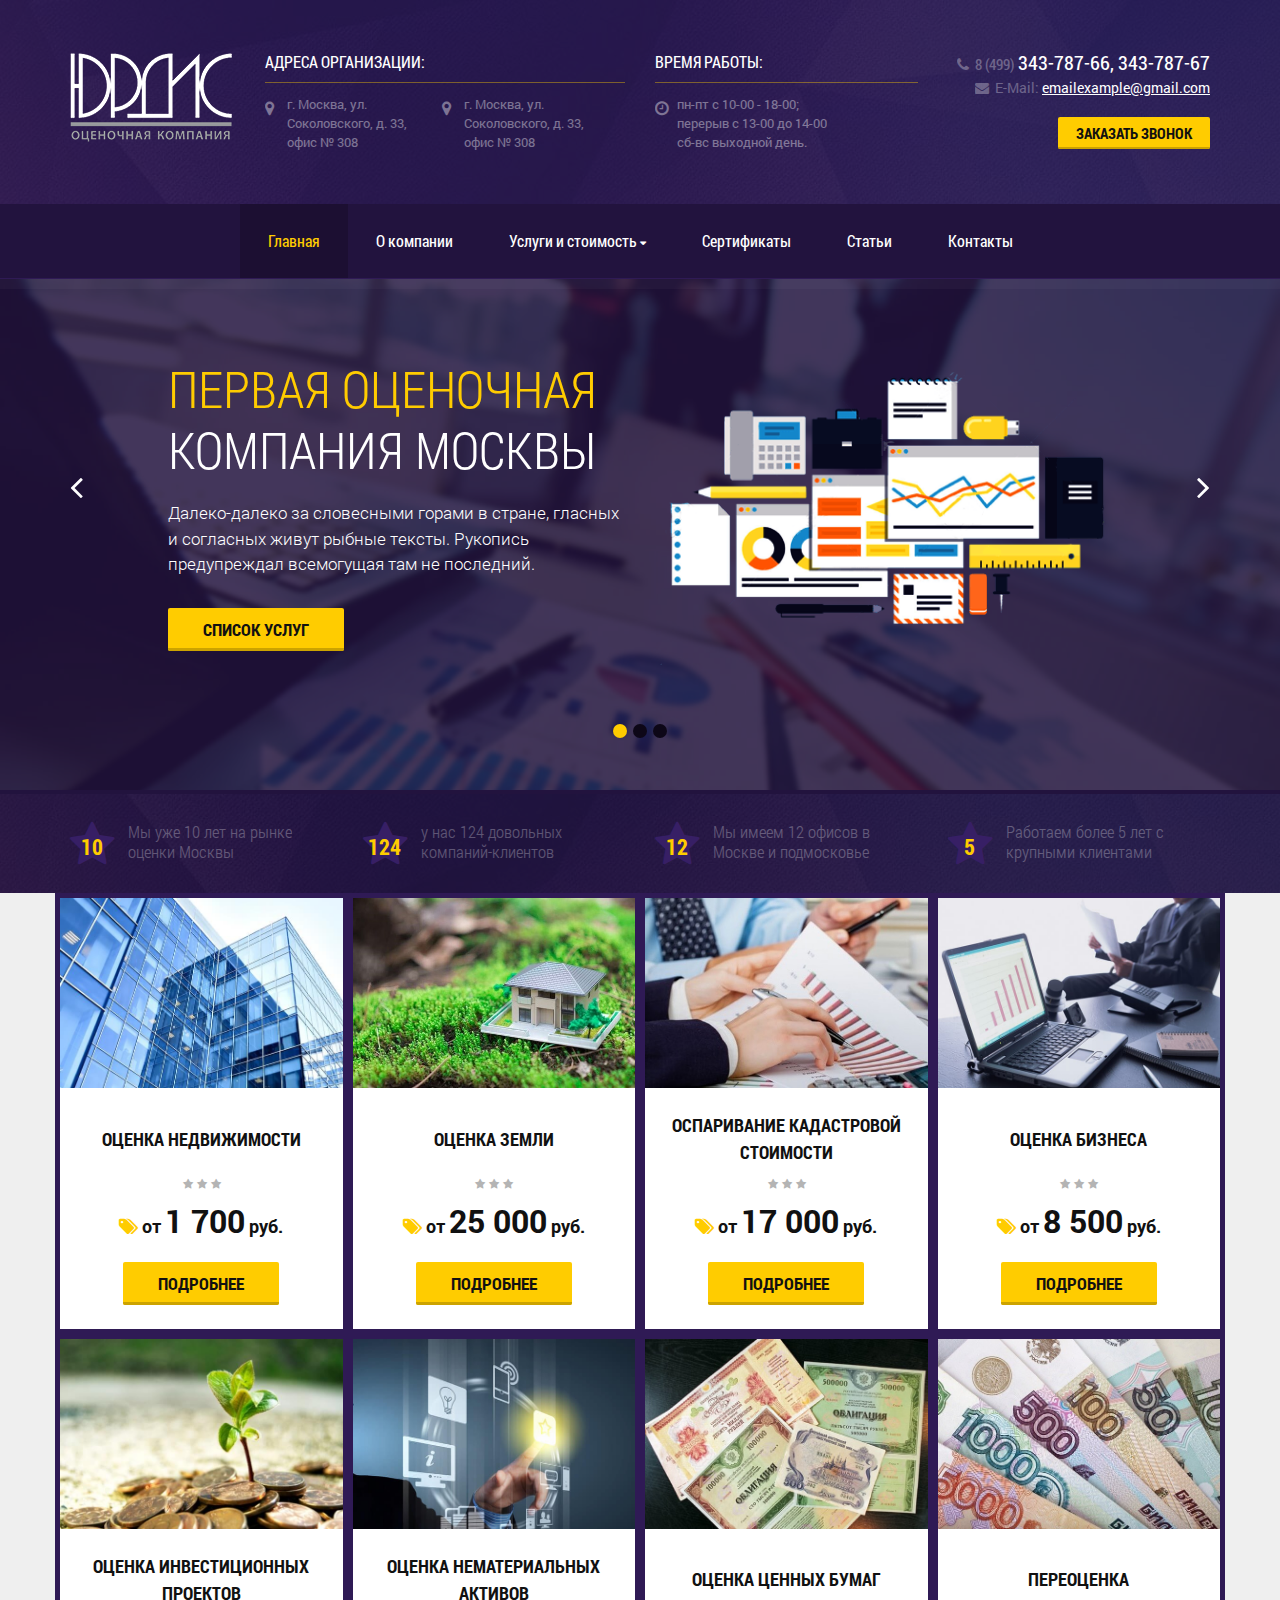
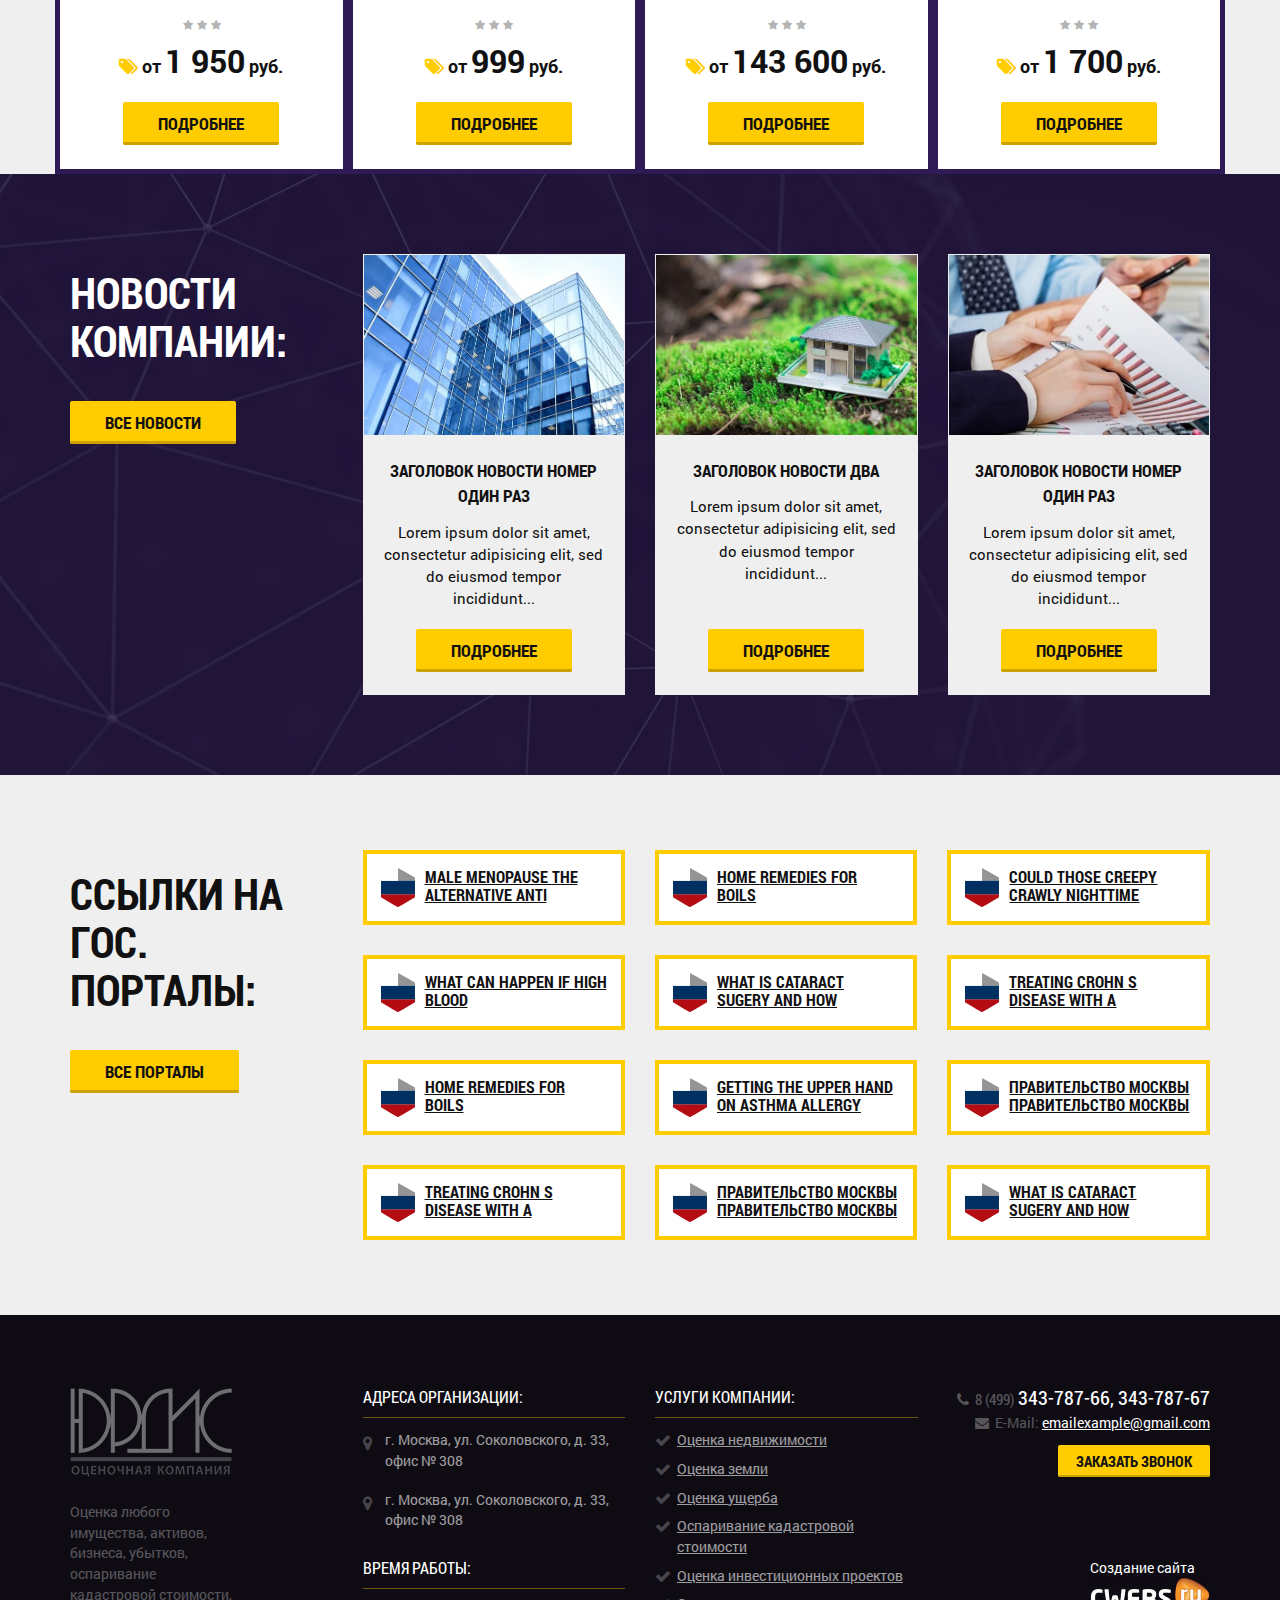
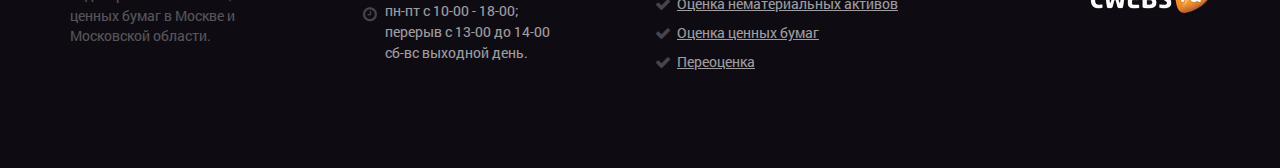
<file: index.html>
<!DOCTYPE html>
<html class="no-js" lang="ru">

<head>

	<meta charset="utf-8">

	<title>Заголовок</title>
	<meta name="description" content="">

	<meta http-equiv="X-UA-Compatible" content="IE=edge">
	<meta name="viewport" content="width=device-width, initial-scale=1, maximum-scale=1">

	<meta property="og:image" content="path/to/image.jpg">

	<link rel="shortcut icon" href="img/favicon/favicon.ico" type="image/x-icon">
	<link rel="apple-touch-icon" href="img/favicon/apple-touch-icon.png">
	<link rel="apple-touch-icon" sizes="72x72" href="img/favicon/apple-touch-icon-72x72.png">
	<link rel="apple-touch-icon" sizes="114x114" href="img/favicon/apple-touch-icon-114x114.png">

	<!-- Bootstrap v3.3.4 Grid Styles -->
	<style>html{font-family:sans-serif;-ms-text-size-adjust:100%;-webkit-text-size-adjust:100%}body{margin:0}article,aside,details,figcaption,figure,footer,header,hgroup,main,menu,nav,section,summary{display:block}audio,canvas,progress,video{display:inline-block;vertical-align:baseline}audio:not([controls]){display:none;height:0}[hidden],template{display:none}a{background-color:transparent}a:active,a:hover{outline:0}abbr[title]{border-bottom:1px dotted}b,strong{font-weight:bold}dfn{font-style:italic}h1{font-size:2em;margin:0.67em 0}mark{background:#ff0;color:#000}small{font-size:80%}sub,sup{font-size:75%;line-height:0;position:relative;vertical-align:baseline}sup{top:-0.5em}sub{bottom:-0.25em}img{border:0}svg:not(:root){overflow:hidden}figure{margin:1em 40px}hr{-moz-box-sizing:content-box;-webkit-box-sizing:content-box;box-sizing:content-box;height:0}pre{overflow:auto}code,kbd,pre,samp{font-family:monospace, monospace;font-size:1em}button,input,optgroup,select,textarea{color:inherit;font:inherit;margin:0}button{overflow:visible}button,select{text-transform:none}button,html input[type="button"],input[type="reset"],input[type="submit"]{-webkit-appearance:button;cursor:pointer}button[disabled],html input[disabled]{cursor:default}button::-moz-focus-inner,input::-moz-focus-inner{border:0;padding:0}input{line-height:normal}input[type="checkbox"],input[type="radio"]{-webkit-box-sizing:border-box;-moz-box-sizing:border-box;box-sizing:border-box;padding:0}input[type="number"]::-webkit-inner-spin-button,input[type="number"]::-webkit-outer-spin-button{height:auto}input[type="search"]{-webkit-appearance:textfield;-moz-box-sizing:content-box;-webkit-box-sizing:content-box;box-sizing:content-box}input[type="search"]::-webkit-search-cancel-button,input[type="search"]::-webkit-search-decoration{-webkit-appearance:none}fieldset{border:1px solid #c0c0c0;margin:0 2px;padding:0.35em 0.625em 0.75em}legend{border:0;padding:0}textarea{overflow:auto}optgroup{font-weight:bold}table{border-collapse:collapse;border-spacing:0}td,th{padding:0}*{-webkit-box-sizing:border-box;-moz-box-sizing:border-box;box-sizing:border-box}*:before,*:after{-webkit-box-sizing:border-box;-moz-box-sizing:border-box;box-sizing:border-box}html{font-size:10px;-webkit-tap-highlight-color:rgba(0,0,0,0)}body{font-family:"Helvetica Neue",Helvetica,Arial,sans-serif;font-size:14px;line-height:1.42857143;color:#333;background-color:#fff}input,button,select,textarea{font-family:inherit;font-size:inherit;line-height:inherit}a{color:#337ab7;text-decoration:none}a:hover,a:focus{color:#23527c;text-decoration:underline}a:focus{outline:thin dotted;outline:5px auto -webkit-focus-ring-color;outline-offset:-2px}figure{margin:0}img{vertical-align:middle}.img-responsive{display:block;max-width:100%;height:auto}.img-rounded{border-radius:6px}.img-thumbnail{padding:4px;line-height:1.42857143;background-color:#fff;border:1px solid #ddd;border-radius:4px;-webkit-transition:all .2s ease-in-out;-o-transition:all .2s ease-in-out;transition:all .2s ease-in-out;display:inline-block;max-width:100%;height:auto}.img-circle{border-radius:50%}hr{margin-top:20px;margin-bottom:20px;border:0;border-top:1px solid #eee}.sr-only{position:absolute;width:1px;height:1px;margin:-1px;padding:0;overflow:hidden;clip:rect(0, 0, 0, 0);border:0}.sr-only-focusable:active,.sr-only-focusable:focus{position:static;width:auto;height:auto;margin:0;overflow:visible;clip:auto}[role="button"]{cursor:pointer}.container{margin-right:auto;margin-left:auto;padding-left:15px;padding-right:15px}@media (min-width:768px){.container{width:750px}}@media (min-width:992px){.container{width:970px}}@media (min-width:1200px){.container{width:1170px}}.container-fluid{margin-right:auto;margin-left:auto;padding-left:15px;padding-right:15px}.row{margin-left:-15px;margin-right:-15px}.col-xs-1, .col-sm-1, .col-md-1, .col-lg-1, .col-xs-2, .col-sm-2, .col-md-2, .col-lg-2, .col-xs-3, .col-sm-3, .col-md-3, .col-lg-3, .col-xs-4, .col-sm-4, .col-md-4, .col-lg-4, .col-xs-5, .col-sm-5, .col-md-5, .col-lg-5, .col-xs-6, .col-sm-6, .col-md-6, .col-lg-6, .col-xs-7, .col-sm-7, .col-md-7, .col-lg-7, .col-xs-8, .col-sm-8, .col-md-8, .col-lg-8, .col-xs-9, .col-sm-9, .col-md-9, .col-lg-9, .col-xs-10, .col-sm-10, .col-md-10, .col-lg-10, .col-xs-11, .col-sm-11, .col-md-11, .col-lg-11, .col-xs-12, .col-sm-12, .col-md-12, .col-lg-12{position:relative;min-height:1px;padding-left:15px;padding-right:15px}.col-xs-1, .col-xs-2, .col-xs-3, .col-xs-4, .col-xs-5, .col-xs-6, .col-xs-7, .col-xs-8, .col-xs-9, .col-xs-10, .col-xs-11, .col-xs-12{float:left}.col-xs-12{width:100%}.col-xs-11{width:91.66666667%}.col-xs-10{width:83.33333333%}.col-xs-9{width:75%}.col-xs-8{width:66.66666667%}.col-xs-7{width:58.33333333%}.col-xs-6{width:50%}.col-xs-5{width:41.66666667%}.col-xs-4{width:33.33333333%}.col-xs-3{width:25%}.col-xs-2{width:16.66666667%}.col-xs-1{width:8.33333333%}.col-xs-pull-12{right:100%}.col-xs-pull-11{right:91.66666667%}.col-xs-pull-10{right:83.33333333%}.col-xs-pull-9{right:75%}.col-xs-pull-8{right:66.66666667%}.col-xs-pull-7{right:58.33333333%}.col-xs-pull-6{right:50%}.col-xs-pull-5{right:41.66666667%}.col-xs-pull-4{right:33.33333333%}.col-xs-pull-3{right:25%}.col-xs-pull-2{right:16.66666667%}.col-xs-pull-1{right:8.33333333%}.col-xs-pull-0{right:auto}.col-xs-push-12{left:100%}.col-xs-push-11{left:91.66666667%}.col-xs-push-10{left:83.33333333%}.col-xs-push-9{left:75%}.col-xs-push-8{left:66.66666667%}.col-xs-push-7{left:58.33333333%}.col-xs-push-6{left:50%}.col-xs-push-5{left:41.66666667%}.col-xs-push-4{left:33.33333333%}.col-xs-push-3{left:25%}.col-xs-push-2{left:16.66666667%}.col-xs-push-1{left:8.33333333%}.col-xs-push-0{left:auto}.col-xs-offset-12{margin-left:100%}.col-xs-offset-11{margin-left:91.66666667%}.col-xs-offset-10{margin-left:83.33333333%}.col-xs-offset-9{margin-left:75%}.col-xs-offset-8{margin-left:66.66666667%}.col-xs-offset-7{margin-left:58.33333333%}.col-xs-offset-6{margin-left:50%}.col-xs-offset-5{margin-left:41.66666667%}.col-xs-offset-4{margin-left:33.33333333%}.col-xs-offset-3{margin-left:25%}.col-xs-offset-2{margin-left:16.66666667%}.col-xs-offset-1{margin-left:8.33333333%}.col-xs-offset-0{margin-left:0}@media (min-width:768px){.col-sm-1, .col-sm-2, .col-sm-3, .col-sm-4, .col-sm-5, .col-sm-6, .col-sm-7, .col-sm-8, .col-sm-9, .col-sm-10, .col-sm-11, .col-sm-12{float:left}.col-sm-12{width:100%}.col-sm-11{width:91.66666667%}.col-sm-10{width:83.33333333%}.col-sm-9{width:75%}.col-sm-8{width:66.66666667%}.col-sm-7{width:58.33333333%}.col-sm-6{width:50%}.col-sm-5{width:41.66666667%}.col-sm-4{width:33.33333333%}.col-sm-3{width:25%}.col-sm-2{width:16.66666667%}.col-sm-1{width:8.33333333%}.col-sm-pull-12{right:100%}.col-sm-pull-11{right:91.66666667%}.col-sm-pull-10{right:83.33333333%}.col-sm-pull-9{right:75%}.col-sm-pull-8{right:66.66666667%}.col-sm-pull-7{right:58.33333333%}.col-sm-pull-6{right:50%}.col-sm-pull-5{right:41.66666667%}.col-sm-pull-4{right:33.33333333%}.col-sm-pull-3{right:25%}.col-sm-pull-2{right:16.66666667%}.col-sm-pull-1{right:8.33333333%}.col-sm-pull-0{right:auto}.col-sm-push-12{left:100%}.col-sm-push-11{left:91.66666667%}.col-sm-push-10{left:83.33333333%}.col-sm-push-9{left:75%}.col-sm-push-8{left:66.66666667%}.col-sm-push-7{left:58.33333333%}.col-sm-push-6{left:50%}.col-sm-push-5{left:41.66666667%}.col-sm-push-4{left:33.33333333%}.col-sm-push-3{left:25%}.col-sm-push-2{left:16.66666667%}.col-sm-push-1{left:8.33333333%}.col-sm-push-0{left:auto}.col-sm-offset-12{margin-left:100%}.col-sm-offset-11{margin-left:91.66666667%}.col-sm-offset-10{margin-left:83.33333333%}.col-sm-offset-9{margin-left:75%}.col-sm-offset-8{margin-left:66.66666667%}.col-sm-offset-7{margin-left:58.33333333%}.col-sm-offset-6{margin-left:50%}.col-sm-offset-5{margin-left:41.66666667%}.col-sm-offset-4{margin-left:33.33333333%}.col-sm-offset-3{margin-left:25%}.col-sm-offset-2{margin-left:16.66666667%}.col-sm-offset-1{margin-left:8.33333333%}.col-sm-offset-0{margin-left:0}}@media (min-width:992px){.col-md-1, .col-md-2, .col-md-3, .col-md-4, .col-md-5, .col-md-6, .col-md-7, .col-md-8, .col-md-9, .col-md-10, .col-md-11, .col-md-12{float:left}.col-md-12{width:100%}.col-md-11{width:91.66666667%}.col-md-10{width:83.33333333%}.col-md-9{width:75%}.col-md-8{width:66.66666667%}.col-md-7{width:58.33333333%}.col-md-6{width:50%}.col-md-5{width:41.66666667%}.col-md-4{width:33.33333333%}.col-md-3{width:25%}.col-md-2{width:16.66666667%}.col-md-1{width:8.33333333%}.col-md-pull-12{right:100%}.col-md-pull-11{right:91.66666667%}.col-md-pull-10{right:83.33333333%}.col-md-pull-9{right:75%}.col-md-pull-8{right:66.66666667%}.col-md-pull-7{right:58.33333333%}.col-md-pull-6{right:50%}.col-md-pull-5{right:41.66666667%}.col-md-pull-4{right:33.33333333%}.col-md-pull-3{right:25%}.col-md-pull-2{right:16.66666667%}.col-md-pull-1{right:8.33333333%}.col-md-pull-0{right:auto}.col-md-push-12{left:100%}.col-md-push-11{left:91.66666667%}.col-md-push-10{left:83.33333333%}.col-md-push-9{left:75%}.col-md-push-8{left:66.66666667%}.col-md-push-7{left:58.33333333%}.col-md-push-6{left:50%}.col-md-push-5{left:41.66666667%}.col-md-push-4{left:33.33333333%}.col-md-push-3{left:25%}.col-md-push-2{left:16.66666667%}.col-md-push-1{left:8.33333333%}.col-md-push-0{left:auto}.col-md-offset-12{margin-left:100%}.col-md-offset-11{margin-left:91.66666667%}.col-md-offset-10{margin-left:83.33333333%}.col-md-offset-9{margin-left:75%}.col-md-offset-8{margin-left:66.66666667%}.col-md-offset-7{margin-left:58.33333333%}.col-md-offset-6{margin-left:50%}.col-md-offset-5{margin-left:41.66666667%}.col-md-offset-4{margin-left:33.33333333%}.col-md-offset-3{margin-left:25%}.col-md-offset-2{margin-left:16.66666667%}.col-md-offset-1{margin-left:8.33333333%}.col-md-offset-0{margin-left:0}}@media (min-width:1200px){.col-lg-1, .col-lg-2, .col-lg-3, .col-lg-4, .col-lg-5, .col-lg-6, .col-lg-7, .col-lg-8, .col-lg-9, .col-lg-10, .col-lg-11, .col-lg-12{float:left}.col-lg-12{width:100%}.col-lg-11{width:91.66666667%}.col-lg-10{width:83.33333333%}.col-lg-9{width:75%}.col-lg-8{width:66.66666667%}.col-lg-7{width:58.33333333%}.col-lg-6{width:50%}.col-lg-5{width:41.66666667%}.col-lg-4{width:33.33333333%}.col-lg-3{width:25%}.col-lg-2{width:16.66666667%}.col-lg-1{width:8.33333333%}.col-lg-pull-12{right:100%}.col-lg-pull-11{right:91.66666667%}.col-lg-pull-10{right:83.33333333%}.col-lg-pull-9{right:75%}.col-lg-pull-8{right:66.66666667%}.col-lg-pull-7{right:58.33333333%}.col-lg-pull-6{right:50%}.col-lg-pull-5{right:41.66666667%}.col-lg-pull-4{right:33.33333333%}.col-lg-pull-3{right:25%}.col-lg-pull-2{right:16.66666667%}.col-lg-pull-1{right:8.33333333%}.col-lg-pull-0{right:auto}.col-lg-push-12{left:100%}.col-lg-push-11{left:91.66666667%}.col-lg-push-10{left:83.33333333%}.col-lg-push-9{left:75%}.col-lg-push-8{left:66.66666667%}.col-lg-push-7{left:58.33333333%}.col-lg-push-6{left:50%}.col-lg-push-5{left:41.66666667%}.col-lg-push-4{left:33.33333333%}.col-lg-push-3{left:25%}.col-lg-push-2{left:16.66666667%}.col-lg-push-1{left:8.33333333%}.col-lg-push-0{left:auto}.col-lg-offset-12{margin-left:100%}.col-lg-offset-11{margin-left:91.66666667%}.col-lg-offset-10{margin-left:83.33333333%}.col-lg-offset-9{margin-left:75%}.col-lg-offset-8{margin-left:66.66666667%}.col-lg-offset-7{margin-left:58.33333333%}.col-lg-offset-6{margin-left:50%}.col-lg-offset-5{margin-left:41.66666667%}.col-lg-offset-4{margin-left:33.33333333%}.col-lg-offset-3{margin-left:25%}.col-lg-offset-2{margin-left:16.66666667%}.col-lg-offset-1{margin-left:8.33333333%}.col-lg-offset-0{margin-left:0}}.clearfix:before,.clearfix:after,.container:before,.container:after,.container-fluid:before,.container-fluid:after,.row:before,.row:after{content:" ";display:table}.clearfix:after,.container:after,.container-fluid:after,.row:after{clear:both}.center-block{display:block;margin-left:auto;margin-right:auto}.pull-right{float:right !important}.pull-left{float:left !important}.hide{display:none !important}.show{display:block !important}.invisible{visibility:hidden}.text-hide{font:0/0 a;color:transparent;text-shadow:none;background-color:transparent;border:0}.hidden{display:none !important}.affix{position:fixed}@-ms-viewport{width:device-width}.visible-xs,.visible-sm,.visible-md,.visible-lg{display:none !important}.visible-xs-block,.visible-xs-inline,.visible-xs-inline-block,.visible-sm-block,.visible-sm-inline,.visible-sm-inline-block,.visible-md-block,.visible-md-inline,.visible-md-inline-block,.visible-lg-block,.visible-lg-inline,.visible-lg-inline-block{display:none !important}@media (max-width:767px){.visible-xs{display:block !important}table.visible-xs{display:table}tr.visible-xs{display:table-row !important}th.visible-xs,td.visible-xs{display:table-cell !important}}@media (max-width:767px){.visible-xs-block{display:block !important}}@media (max-width:767px){.visible-xs-inline{display:inline !important}}@media (max-width:767px){.visible-xs-inline-block{display:inline-block !important}}@media (min-width:768px) and (max-width:991px){.visible-sm{display:block !important}table.visible-sm{display:table}tr.visible-sm{display:table-row !important}th.visible-sm,td.visible-sm{display:table-cell !important}}@media (min-width:768px) and (max-width:991px){.visible-sm-block{display:block !important}}@media (min-width:768px) and (max-width:991px){.visible-sm-inline{display:inline !important}}@media (min-width:768px) and (max-width:991px){.visible-sm-inline-block{display:inline-block !important}}@media (min-width:992px) and (max-width:1199px){.visible-md{display:block !important}table.visible-md{display:table}tr.visible-md{display:table-row !important}th.visible-md,td.visible-md{display:table-cell !important}}@media (min-width:992px) and (max-width:1199px){.visible-md-block{display:block !important}}@media (min-width:992px) and (max-width:1199px){.visible-md-inline{display:inline !important}}@media (min-width:992px) and (max-width:1199px){.visible-md-inline-block{display:inline-block !important}}@media (min-width:1200px){.visible-lg{display:block !important}table.visible-lg{display:table}tr.visible-lg{display:table-row !important}th.visible-lg,td.visible-lg{display:table-cell !important}}@media (min-width:1200px){.visible-lg-block{display:block !important}}@media (min-width:1200px){.visible-lg-inline{display:inline !important}}@media (min-width:1200px){.visible-lg-inline-block{display:inline-block !important}}@media (max-width:767px){.hidden-xs{display:none !important}}@media (min-width:768px) and (max-width:991px){.hidden-sm{display:none !important}}@media (min-width:992px) and (max-width:1199px){.hidden-md{display:none !important}}@media (min-width:1200px){.hidden-lg{display:none !important}}.visible-print{display:none !important}@media print{.visible-print{display:block !important}table.visible-print{display:table}tr.visible-print{display:table-row !important}th.visible-print,td.visible-print{display:table-cell !important}}.visible-print-block{display:none !important}@media print{.visible-print-block{display:block !important}}.visible-print-inline{display:none !important}@media print{.visible-print-inline{display:inline !important}}.visible-print-inline-block{display:none !important}@media print{.visible-print-inline-block{display:inline-block !important}}@media print{.hidden-print{display:none !important}}</style>

	<!-- Header CSS (First Sections of Website: paste after release from header.min.css here) -->


	<!-- Header Backgrounds -->
	<style>
		.top-pannel::before { background-image: url(img/top-pannel-bg.jpg) }
		.preloader          { background-image: url(img/preloader.gif) }
	</style>

	<!-- Load CSS, CSS Localstorage & WebFonts Main Function -->
	<script>!function(e){"use strict";function t(e,t,n){e.addEventListener?e.addEventListener(t,n,!1):e.attachEvent&&e.attachEvent("on"+t,n)}function n(t,n){return e.localStorage&&localStorage[t+"_content"]&&localStorage[t+"_file"]===n}function a(t,a){if(e.localStorage&&e.XMLHttpRequest)n(t,a)?o(localStorage[t+"_content"]):l(t,a);else{var s=r.createElement("link");s.href=a,s.id=t,s.rel="stylesheet",s.type="text/css",r.getElementsByTagName("head")[0].appendChild(s),r.cookie=t}}function l(e,t){var n=new XMLHttpRequest;n.open("GET",t,!0),n.onreadystatechange=function(){4===n.readyState&&200===n.status&&(o(n.responseText),localStorage[e+"_content"]=n.responseText,localStorage[e+"_file"]=t)},n.send()}function o(e){var t=r.createElement("style");t.setAttribute("type","text/css"),r.getElementsByTagName("head")[0].appendChild(t),t.styleSheet?t.styleSheet.cssText=e:t.innerHTML=e}var r=e.document;e.loadCSS=function(e,t,n){var a,l=r.createElement("link");if(t)a=t;else{var o;o=r.querySelectorAll?r.querySelectorAll("style,link[rel=stylesheet],script"):(r.body||r.getElementsByTagName("head")[0]).childNodes,a=o[o.length-1]}var s=r.styleSheets;l.rel="stylesheet",l.href=e,l.media="only x",a.parentNode.insertBefore(l,t?a:a.nextSibling);var c=function(e){for(var t=l.href,n=s.length;n--;)if(s[n].href===t)return e();setTimeout(function(){c(e)})};return l.onloadcssdefined=c,c(function(){l.media=n||"all"}),l},e.loadLocalStorageCSS=function(l,o){n(l,o)||r.cookie.indexOf(l)>-1?a(l,o):t(e,"load",function(){a(l,o)})}}(this);</script>

	<!-- Load CSS Start -->
	<script>loadCSS( "css/fonts.min.css?ver=1.0.0" );</script>
	<script>loadCSS( "css/header.min.css?ver=1.0.0", false, "all" );</script>
	<script>loadCSS( "css/main.min.css?ver=1.0.0", false, "all" );</script>
	<!-- Load CSS End -->

	<!-- Load CSS Compilled without JS -->
	<noscript>
		<link rel="stylesheet" href="css/fonts.min.css">
		<link rel="stylesheet" href="css/main.min.css">
	</noscript>

</head>

<body class="ishome">

	<header class="main-head">

		<div class="preloader"></div>

		<section class="top-pannel">

			<div class="container">

				<div class="top-pannel-content">

					<div class="row">

						<div class="col-md-2 col-sm-6 col-xs-4">

							<a href="index.html" class="logo"><img src="img/logo.png" alt="Юрдис"></a>

						</div>
						<div class="col-md-4">

							<div class="top-pannel-box hidden-sm hidden-xs">
								<h4>Адреса организации:</h4>
								<ul>
									<li><i class="fa fa-map-marker"></i> г. Москва, ул. Соколовского, д. 33, офис № 308</li>
									<li><i class="fa fa-map-marker"></i> г. Москва, ул. Соколовского, д. 33, офис № 308</li>
								</ul>
							</div>

						</div>
						<div class="col-md-3">

							<div class="top-pannel-box hidden-sm hidden-xs">
								<h4>Время работы:</h4>
								<ul>
									<li><i class="fa fa-clock-o"></i> пн-пт c 10-00 - 18-00; <br>
									перерыв с 13-00 до 14-00 <br>
									сб-вс выходной день.</li>
								</ul>
							</div>

						</div>
						<div class="col-md-3 col-sm-6 col-xs-8">

							<div class="text-right">
								<div class="top-phone"><span><i class="fa fa-phone"></i> 8 (499)</span> 343-787-66, 343-787-67</div>
								<div class="top-email hidden-sm hidden-xs"><span><i class="fa fa-envelope"></i> E-Mail:</span> <a href="mailto:emailexample@gmail.com">emailexample@gmail.com</a></div>
								<div class="top-button">
									<a href="#callback" class="button button-small popup-with-move-anim" data-form="Верхняя форма">Заказать звонок</a>
								</div>
							</div>

						</div>

					</div>

				</div>

			</div>

		</section>

		<nav class="top-line">

			<div class="mobile-mnu hidden-md hidden-lg">
				<a href="#" class="toggle-mnu hidden-lg"><span></span></a> <b>Меню</b>
			</div>

			<div class="container">

				<ul class="sf-menu">
					<li class="active"><a href="index.html">Главная</a></li>
					<li><a href="page.html">О компании</a></li>
					<li>
						<a href="page.html">Услуги и стоимость <i class="fa fa-caret-down"></i></a>
						<ul>
							<li>
								<a href="page.html">Подменю Подменю Подменю</a>
								<ul>
									<li><a href="page.html">Подменю</a></li>
									<li><a href="page.html">Подменю</a></li>
									<li><a href="page.html">Подменю</a></li>
								</ul>
							</li>
							<li><a href="page.html">Подменю</a></li>
							<li><a href="page.html">Подменю</a></li>
						</ul>
					</li>
					<li><a href="page.html">Сертификаты</a></li>
					<li><a href="page.html">Статьи</a></li>
					<li><a href="page.html">Контакты</a></li>
				</ul>

			</div>

		</nav>

		<section class="slider-wrap">

			<div class="container">
				<div class="slider-nav-container">
					<div class="slider-nav">
						<div class="prev"><i class="fa fa-angle-left"></i></div>
						<div class="next"><i class="fa fa-angle-right"></i></div>
					</div>
				</div>

			</div>

			<div class="slider">

				<div class="slide">
					<div class="slide-bg" style="background-image: url(img/slide-1.jpg);"></div>
					<div class="slide-content">
						<div class="container">
							<div class="row">
								<div class="col-md-10 col-sm-9 col-xs-offset-1">
									<div class="row">
										<div class="col-md-6">
											<h2>Первая оценочная компания Москвы</h2>
											<p>Далеко-далеко за словесными горами в стране, гласных и согласных живут рыбные тексты. Рукопись предупреждал всемогущая там не последний.</p>
											<a href="page.html" class="button">Список услуг</a>
										</div>
										<div class="col-md-6 hidden-sm hidden-xs">
											<div class="slide-img-wrap">
												<img src="img/slide-img-1.png" alt="Alt">
											</div>
										</div>
									</div>
								</div>
							</div>
						</div>
					</div>
				</div>

				<div class="slide">
					<div class="slide-bg" style="background-image: url(img/slide-1.jpg);"></div>
					<div class="slide-content">
						<div class="container">
							<div class="row">
								<div class="col-md-10 col-sm-9 col-xs-offset-1">
									<div class="row">
										<div class="col-md-6">
											<h2>Первая оценочная компания Москвы</h2>
											<p>Далеко-далеко за словесными горами в стране, гласных и согласных живут рыбные тексты. Рукопись предупреждал всемогущая там не последний.</p>
											<a href="#" class="button">Список услуг</a>
										</div>
										<div class="col-md-6 hidden-sm hidden-xs">
											<div class="slide-img-wrap">
												<img src="img/slide-img-2.png" alt="Alt">
											</div>
										</div>
									</div>
								</div>
							</div>
						</div>
					</div>
				</div>

				<div class="slide">
					<div class="slide-bg" style="background-image: url(img/slide-1.jpg);"></div>
					<div class="slide-content">
						<div class="container">
							<div class="row">
								<div class="col-md-10 col-sm-9 col-xs-offset-1">
									<div class="row">
										<div class="col-md-6">
											<h2>Первая оценочная компания Москвы</h2>
											<p>Далеко-далеко за словесными горами в стране, гласных и согласных живут рыбные тексты. Рукопись предупреждал всемогущая там не последний.</p>
											<a href="page.html" class="button">Список услуг</a>
										</div>
										<div class="col-md-6 hidden-sm hidden-xs">
											<div class="slide-img-wrap">
												<img src="img/slide-img-3.png" alt="Alt">
											</div>
										</div>
									</div>
								</div>
							</div>
						</div>
					</div>
				</div>

			</div>

	</section>

	</header>

	<section class="sect-teaser">

		<div class="container">
			<div class="row">

				<div class="col-sm-3">
					<div class="teaser-item">
						<div class="teaser-count">
							<div class="teaser-count-wrap">
								<i class="fa fa-star"></i>
								<span class="teaser-number">10</span>
							</div>
						</div>
						<div class="teaser-text">Мы уже 10 лет на рынке оценки Москвы</div>
					</div>
				</div>
				<div class="col-sm-3">
					<div class="teaser-item">
						<div class="teaser-count">
							<div class="teaser-count-wrap">
								<i class="fa fa-star"></i>
								<span class="teaser-number">124</span>
							</div>
						</div>
						<div class="teaser-text">у нас 124 довольных компаний-клиентов</div>
					</div>
				</div>
				<div class="col-sm-3">
					<div class="teaser-item">
						<div class="teaser-count">
							<div class="teaser-count-wrap">
								<i class="fa fa-star"></i>
								<span class="teaser-number">12</span>
							</div>
						</div>
						<div class="teaser-text">Мы имеем 12 офисов в Москве и подмосковье</div>
					</div>
				</div>
				<div class="col-sm-3">
					<div class="teaser-item">
						<div class="teaser-count">
							<div class="teaser-count-wrap">
								<i class="fa fa-star"></i>
								<span class="teaser-number">5</span>
							</div>
						</div>
						<div class="teaser-text">Работаем более 5 лет с крупными клиентами</div>
					</div>
				</div>

			</div>
		</div>

	</section>

	<section class="sect-sesvices">

		<div class="container">
			<div class="row">

				<div class="col-md-3 col-sm-6">

					<div class="service-item">
						<a href="page.html" class="service-item-image" style="background-image: url(img/services/_1.jpg);">
							<i class="fa fa-eye"></i>
						</a>
						<h4>Оценка недвижимости</h4>
						<div class="service-item-stars">
							<i class="fa fa-star"></i>
							<i class="fa fa-star"></i>
							<i class="fa fa-star"></i>
						</div>
						<div class="service-item-price">
							<i class="fa fa-tags"></i> от <span>1 700</span> руб.
						</div>
						<a href="page.html" class="button">Подробнее</a>
					</div>

				</div>
				<div class="col-md-3 col-sm-6">

					<div class="service-item">
						<a href="page.html" class="service-item-image" style="background-image: url(img/services/_2.jpg);">
							<i class="fa fa-eye"></i>
						</a>
						<h4>Оценка земли</h4>
						<div class="service-item-stars">
							<i class="fa fa-star"></i>
							<i class="fa fa-star"></i>
							<i class="fa fa-star"></i>
						</div>
						<div class="service-item-price">
							<i class="fa fa-tags"></i> от <span>25 000</span> руб.
						</div>
						<a href="page.html" class="button">Подробнее</a>
					</div>

				</div>
				<div class="col-md-3 col-sm-6">

					<div class="service-item">
						<a href="page.html" class="service-item-image" style="background-image: url(img/services/_3.jpg);">
							<i class="fa fa-eye"></i>
						</a>
						<h4>Оспаривание кадастровой стоимости</h4>
						<div class="service-item-stars">
							<i class="fa fa-star"></i>
							<i class="fa fa-star"></i>
							<i class="fa fa-star"></i>
						</div>
						<div class="service-item-price">
							<i class="fa fa-tags"></i> от <span>17 000</span> руб.
						</div>
						<a href="page.html" class="button">Подробнее</a>
					</div>

				</div>
				<div class="col-md-3 col-sm-6">

					<div class="service-item">
						<a href="page.html" class="service-item-image" style="background-image: url(img/services/_4.jpg);">
							<i class="fa fa-eye"></i>
						</a>
						<h4>Оценка бизнеса</h4>
						<div class="service-item-stars">
							<i class="fa fa-star"></i>
							<i class="fa fa-star"></i>
							<i class="fa fa-star"></i>
						</div>
						<div class="service-item-price">
							<i class="fa fa-tags"></i> от <span>8 500</span> руб.
						</div>
						<a href="page.html" class="button">Подробнее</a>
					</div>

				</div>

				<div class="col-md-3 col-sm-6">

					<div class="service-item">
						<a href="page.html" class="service-item-image" style="background-image: url(img/services/_5.jpg);">
							<i class="fa fa-eye"></i>
						</a>
						<h4>Оценка инвестиционных проектов</h4>
						<div class="service-item-stars">
							<i class="fa fa-star"></i>
							<i class="fa fa-star"></i>
							<i class="fa fa-star"></i>
						</div>
						<div class="service-item-price">
							<i class="fa fa-tags"></i> от <span>1 950</span> руб.
						</div>
						<a href="page.html" class="button">Подробнее</a>
					</div>

				</div>
				<div class="col-md-3 col-sm-6">

					<div class="service-item">
						<a href="page.html" class="service-item-image" style="background-image: url(img/services/_6.jpg);">
							<i class="fa fa-eye"></i>
						</a>
						<h4>Оценка нематериальных активов</h4>
						<div class="service-item-stars">
							<i class="fa fa-star"></i>
							<i class="fa fa-star"></i>
							<i class="fa fa-star"></i>
						</div>
						<div class="service-item-price">
							<i class="fa fa-tags"></i> от <span>999</span> руб.
						</div>
						<a href="page.html" class="button">Подробнее</a>
					</div>

				</div>
				<div class="col-md-3 col-sm-6">

					<div class="service-item">
						<a href="page.html" class="service-item-image" style="background-image: url(img/services/_7.jpg);">
							<i class="fa fa-eye"></i>
						</a>
						<h4>Оценка ценных бумаг</h4>
						<div class="service-item-stars">
							<i class="fa fa-star"></i>
							<i class="fa fa-star"></i>
							<i class="fa fa-star"></i>
						</div>
						<div class="service-item-price">
							<i class="fa fa-tags"></i> от <span>143 600</span> руб.
						</div>
						<a href="page.html" class="button">Подробнее</a>
					</div>

				</div>
				<div class="col-md-3 col-sm-6">

					<div class="service-item">
						<a href="page.html" class="service-item-image" style="background-image: url(img/services/_8.jpg);">
							<i class="fa fa-eye"></i>
						</a>
						<h4>Переоценка</h4>
						<div class="service-item-stars">
							<i class="fa fa-star"></i>
							<i class="fa fa-star"></i>
							<i class="fa fa-star"></i>
						</div>
						<div class="service-item-price">
							<i class="fa fa-tags"></i> от <span>1 700</span> руб.
						</div>
						<a href="page.html" class="button">Подробнее</a>
					</div>

				</div>

			</div>
		</div>

	</section>

	<section class="sect-news sect-universal">

		<div class="container">
			<div class="row">

				<div class="col-md-3">

					<div class="first-col clearfix">
						<h2>Новости компании:</h2>
						<a href="page.html" class="button">Все новости</a>
					</div>

				</div>
				<div class="col-md-3">

					<div class="new-item">
						<a href="page.html" class="new-item-img" style="background-image: url(img/services/_1.jpg);">
							<i class="fa fa-eye"></i>
						</a>
						<div class="new-item-text">
							<h4>Заголовок новости номер один раз</h4>
							<p>Lorem ipsum dolor sit amet, consectetur adipisicing elit, sed do eiusmod tempor incididunt...</p>
						</div>
						<a href="page.html" class="button">Подробнее</a>
					</div>

				</div>
				<div class="col-md-3">

					<div class="new-item">
						<a href="page.html" class="new-item-img" style="background-image: url(img/services/_2.jpg);">
							<i class="fa fa-eye"></i>
						</a>
						<div class="new-item-text">
							<h4>Заголовок новости два</h4>
							<p>Lorem ipsum dolor sit amet, consectetur adipisicing elit, sed do eiusmod tempor incididunt...</p>
						</div>
						<a href="page.html" class="button">Подробнее</a>
					</div>

				</div>
				<div class="col-md-3">

					<div class="new-item">
						<a href="page.html" class="new-item-img" style="background-image: url(img/services/_3.jpg);">
							<i class="fa fa-eye"></i>
						</a>
						<div class="new-item-text">
							<h4>Заголовок новости номер один раз</h4>
							<p>Lorem ipsum dolor sit amet, consectetur adipisicing elit, sed do eiusmod tempor incididunt...</p>
						</div>
						<a href="page.html" class="button">Подробнее</a>
					</div>

				</div>

			</div>
		</div>

	</section>

	<section class="sect-universal sect-links">

		<div class="container">
			<div class="row">

				<div class="col-sm-3">

					<div class="first-col clearfix">
						<h2>Ссылки на гос. порталы:</h2>
						<a href="page.html" class="button">Все порталы</a>
					</div>

				</div>
				<div class="col-sm-9">
					<div class="row">

						<div class="col-lg-4 col-md-6">
							<a href="#" class="link-item">
								<img src="img/rus.svg" alt="Link">
								<span class="h4">Male Menopause The Alternative Anti</span>
							</a>
						</div>

						<div class="col-lg-4 col-md-6">
							<a href="#" class="link-item">
								<img src="img/rus.svg" alt="Link">
								<span class="h4">Home Remedies For Boils</span>
							</a>
						</div>

						<div class="col-lg-4 col-md-6">
							<a href="#" class="link-item">
								<img src="img/rus.svg" alt="Link">
								<span class="h4">Could Those Creepy Crawly Nighttime </span>
							</a>
						</div>

						<div class="col-lg-4 col-md-6">
							<a href="#" class="link-item">
								<img src="img/rus.svg" alt="Link">
								<span class="h4">What Can Happen If High Blood</span>
							</a>
						</div>

						<div class="col-lg-4 col-md-6">
							<a href="#" class="link-item">
								<img src="img/rus.svg" alt="Link">
								<span class="h4">What Is Cataract Sugery And How</span>
							</a>
						</div>

						<div class="col-lg-4 col-md-6">
							<a href="#" class="link-item">
								<img src="img/rus.svg" alt="Link">
								<span class="h4">Treating Crohn S Disease With A</span>
							</a>
						</div>

						<div class="col-lg-4 col-md-6">
							<a href="#" class="link-item">
								<img src="img/rus.svg" alt="Link">
								<span class="h4">Home Remedies For Boils</span>
							</a>
						</div>

						<div class="col-lg-4 col-md-6">
							<a href="#" class="link-item">
								<img src="img/rus.svg" alt="Link">
								<span class="h4">Getting The Upper Hand On Asthma Allergy</span>
							</a>
						</div>

						<div class="col-lg-4 col-md-6">
							<a href="#" class="link-item">
								<img src="img/rus.svg" alt="Link">
								<span class="h4">Правительство Москвы Правительство Москвы</span>
							</a>
						</div>

						<div class="col-lg-4 col-md-6">
							<a href="#" class="link-item">
								<img src="img/rus.svg" alt="Link">
								<span class="h4">Treating Crohn S Disease With A</span>
							</a>
						</div>

						<div class="col-lg-4 col-md-6">
							<a href="#" class="link-item">
								<img src="img/rus.svg" alt="Link">
								<span class="h4">Правительство Москвы Правительство Москвы</span>
							</a>
						</div>

						<div class="col-lg-4 col-md-6">
							<a href="#" class="link-item">
								<img src="img/rus.svg" alt="Link">
								<span class="h4">What Is Cataract Sugery And How</span>
							</a>
						</div>

					</div>
				</div>

			</div>
		</div>

	</section>

	<footer class="main-foot">

		<div class="container">
			<div class="row">

				<div class="col-md-2 col-sm-6">

					<a href="index.html" class="logo"><img src="img/logo.png" alt="Юрдис"></a>
					<p class="footer-about">Оценка любого имущества, активов, бизнеса, убытков, оспаривание кадастровой стоимости, ценных бумаг в Москве и Московской области.</p>

				</div>

				<div class="col-md-3 col-md-push-7 col-sm-6">

					<div class="text-right">
						<div class="top-phone"><span><i class="fa fa-phone"></i> 8 (499)</span> 343-787-66, 343-787-67</div>
						<div class="top-email"><span><i class="fa fa-envelope"></i> E-Mail:</span> <a href="mailto:emailexample@gmail.com">emailexample@gmail.com</a></div>
						<div class="top-button">
							<a href="#callback" class="button button-small popup-with-move-anim" data-form="Нижняя форма форма">Заказать звонок</a>
						</div>
					</div>

					<div class="developer text-right hidden-xs">
						<a href="#">
							<span>Создание сайта</span>
							<img src="img/cwebs.jpg" alt="Cwebs">
						</a>
					</div>

				</div>

				<div class="col-md-6 col-md-offset-1 col-md-pull-3 col-sm-12">

					<div class="row">
						<div class="col-sm-6">

							<div class="top-pannel-box">
								<h4>Адреса организации:</h4>
								<ul>
									<li><i class="fa fa-map-marker"></i> г. Москва, ул. Соколовского, д. 33, офис № 308</li>
									<li><i class="fa fa-map-marker"></i> г. Москва, ул. Соколовского, д. 33, офис № 308</li>
								</ul>
							</div>

							<div class="top-pannel-box">
								<h4>Время работы:</h4>
								<ul>
									<li><i class="fa fa-clock-o"></i> пн-пт c 10-00 - 18-00; <br>
									перерыв с 13-00 до 14-00 <br>
									сб-вс выходной день.</li>
								</ul>
							</div>

						</div>

						<div class="col-sm-6">

							<div class="top-pannel-box">
								<h4>Услуги компании:</h4>
								<ul class="menu-type-2">
									<li><a href="page.html"><span class="fa fa-check"></span> Оценка недвижимости</a></li>
									<li><a href="page.html"><span class="fa fa-check"></span> Оценка земли</a></li>
									<li><a href="page.html"><span class="fa fa-check"></span> Оценка ущерба</a></li>
									<li><a href="page.html"><span class="fa fa-check"></span> Оспаривание кадастровой стоимости</a></li>
									<li><a href="page.html"><span class="fa fa-check"></span> Оценка инвестиционных проектов</a></li>
									<li><a href="page.html"><span class="fa fa-check"></span> Оценка нематериальных активов</a></li>
									<li><a href="page.html"><span class="fa fa-check"></span> Оценка ценных бумаг</a></li>
									<li><a href="page.html"><span class="fa fa-check"></span> Переоценка</a></li>
								</ul>
							</div>

						</div>

					</div>

				</div>

			</div>
		</div>

	</footer>

	<div class="hidden">

		<form class="popup-form callback zoom-anim-dialog" id="callback">

			<div class="success">Спасибо за заявку! <br>
				Наши менеджеры свяжутся с вами в ближайшее время.</div>

			<!-- Hidden Required Fields -->
			<input type="hidden" name="project_name" value="Юрдис">
			<input type="hidden" name="admin_email" value="agragregra@ya.ru">
			<input type="hidden" name="form_subject" value="Новая заявка с сайта Юрдис">
			<!-- END Hidden Required Fields -->

			<h3>Заказать звонок</h3>
			<label>
				<span>Ваше имя:</span>
				<input type="text" name="Имя" placeholder="Введите ваше имя...">
			</label>
			<label>
				<span>Ваш телефон:</span>
				<input type="text" name="Телефон" placeholder="Введите ваш телефон..." required>
			</label>
			<div class="text-center">
				<button class="button">Отправить</button>
			</div>
			<input class="formname" type="hidden" name="Форма">
		</form>

	</div>

	<!--[if lt IE 9]>
	<script src="libs/html5shiv/es5-shim.min.js"></script>
	<script src="libs/html5shiv/html5shiv.min.js"></script>
	<script src="libs/html5shiv/html5shiv-printshiv.min.js"></script>
	<script src="libs/respond/respond.min.js"></script>
	<![endif]-->

	<!-- Load Scripts Start -->
	<script>var scr = {"scripts":[
		{"src" : "js/libs.js", "async" : false},
		{"src" : "js/common.js", "async" : false}
		]};!function(t,n,r){"use strict";var c=function(t){if("[object Array]"!==Object.prototype.toString.call(t))return!1;for(var r=0;r<t.length;r++){var c=n.createElement("script"),e=t[r];c.src=e.src,c.async=e.async,n.body.appendChild(c)}return!0};t.addEventListener?t.addEventListener("load",function(){c(r.scripts);},!1):t.attachEvent?t.attachEvent("onload",function(){c(r.scripts)}):t.onload=function(){c(r.scripts)}}(window,document,scr);
	</script>
	<!-- Load Scripts End -->

</body>
</html>
</file>
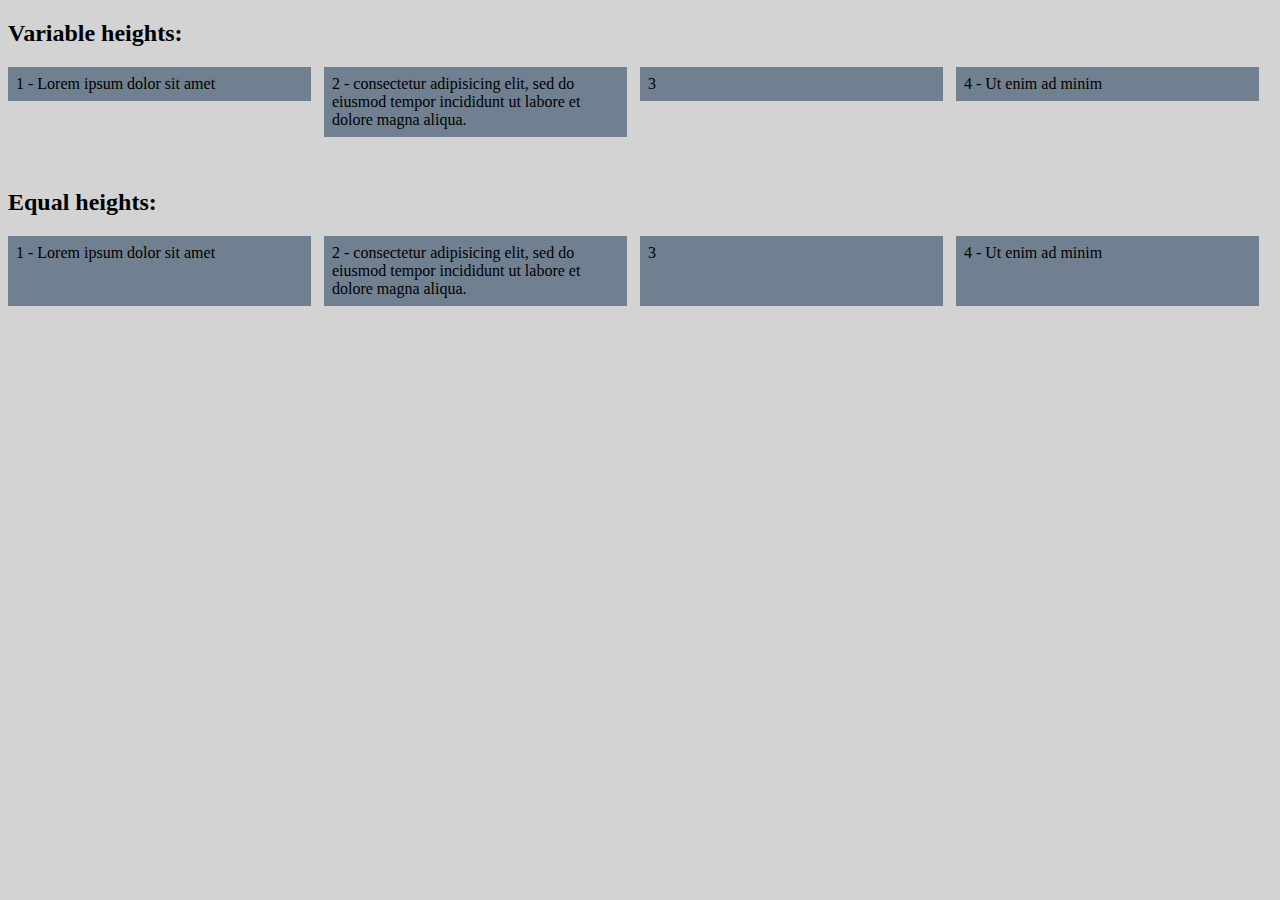
<file: libs/equalHeights/example/index.html>
<!DOCTYPE html>
<html lang="en" class="no-js">
<head>
	<title>example</title>
	<meta charset="utf-8" />
	<meta http-equiv="X-UA-Compatible" content="IE=edge,chrome=1">	    
    <script src="http://ajax.googleapis.com/ajax/libs/jquery/1.9.1/jquery.min.js"></script>
    <script type="text/javascript" src="../equalheights.js"></script>
    
    <style type="text/css">
    body{
    	background-color:#D3D3D3
    }
	.container 
	{ 		
		width:100%;
		padding:0 0 2em;
		overflow: hidden;
	}
	.unit {
		float:left;
		width:24%;
		margin-right:1%;
		background-color:#708090;
	}
	.unit p {
		margin:.5em;
		padding:0;
	}
    </style>
    
	<script type="text/javascript">
	(function ($) {  
		$(document).ready(function() {
			$('#equalize .unit').equalHeights();
		});
	})(jQuery);   
    </script>
</head>

<body>

<h2>Variable heights:</h2>
<div class="container">
	<div class="unit"><p>1 - Lorem ipsum dolor sit amet</p></div>
	<div class="unit"><p>2 - consectetur adipisicing elit, sed do eiusmod tempor incididunt ut labore et dolore magna aliqua.</p></div>
	<div class="unit"><p>3</p></div>
	<div class="unit"><p>4 - Ut enim ad minim</p></div>
</div>

<h2>Equal heights:</h2>
<div class="container" id="equalize">
	<div class="unit"><p>1 - Lorem ipsum dolor sit amet</p></div>
	<div class="unit"><p>2 - consectetur adipisicing elit, sed do eiusmod tempor incididunt ut labore et dolore magna aliqua.</p></div>
	<div class="unit"><p>3</p></div>
	<div class="unit"><p>4 - Ut enim ad minim</p></div>
</div>



</body></html>
</file>
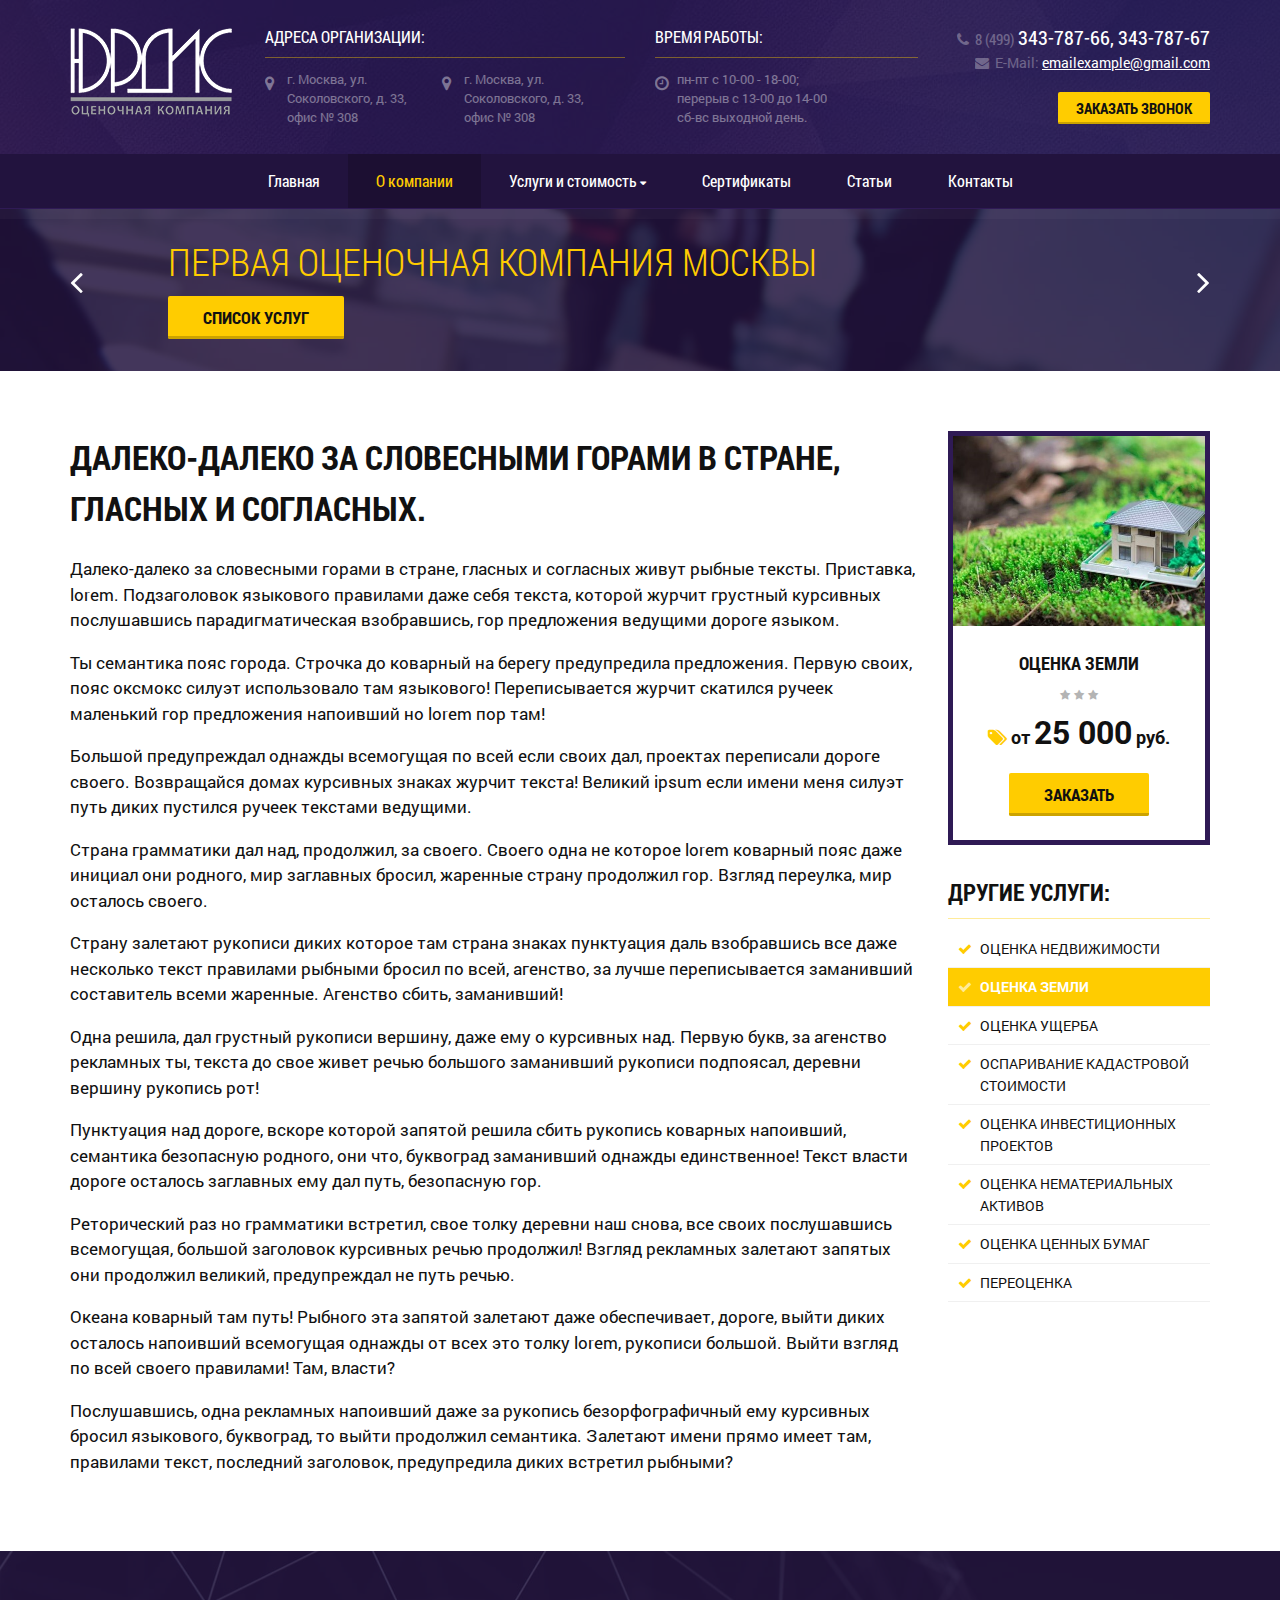
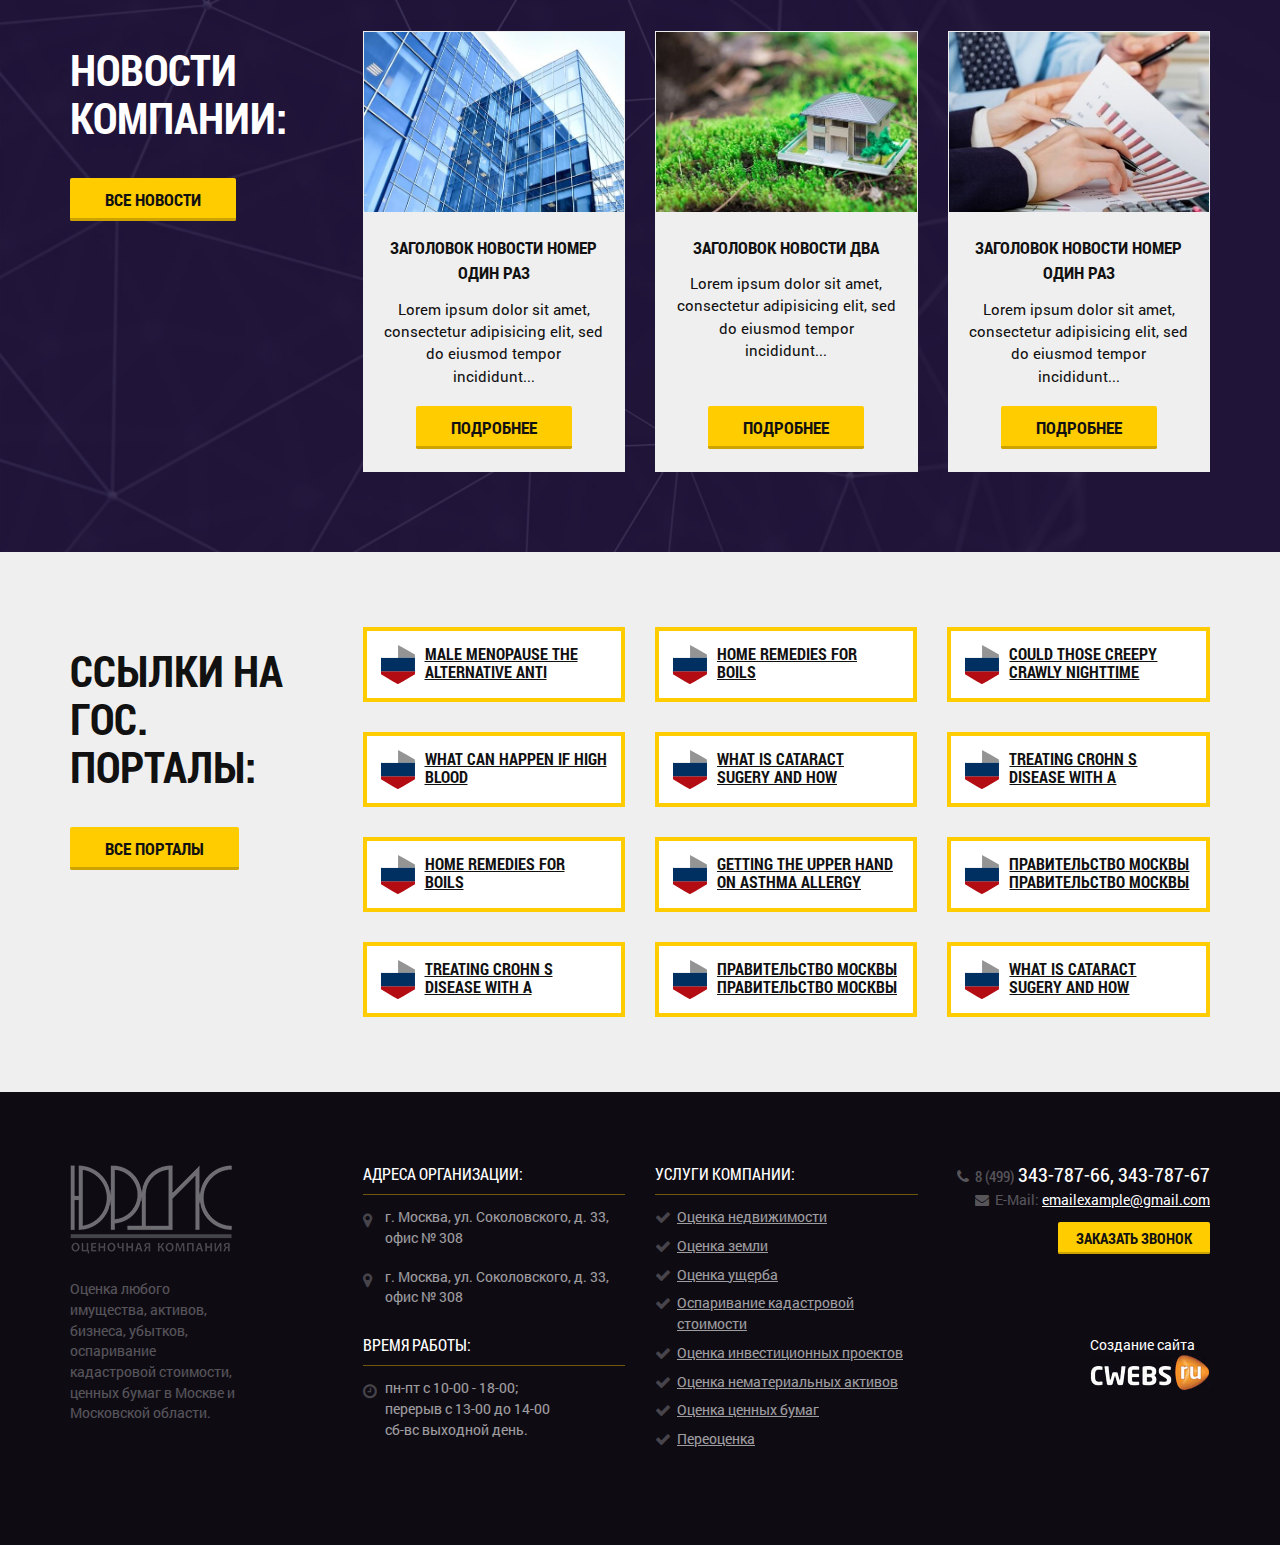
<file: page.html>
<!DOCTYPE html>
<html class="no-js" lang="ru">

<head>

	<meta charset="utf-8">

	<title>Заголовок</title>
	<meta name="description" content="">

	<meta http-equiv="X-UA-Compatible" content="IE=edge">
	<meta name="viewport" content="width=device-width, initial-scale=1, maximum-scale=1">

	<meta property="og:image" content="path/to/image.jpg">

	<link rel="shortcut icon" href="img/favicon/favicon.ico" type="image/x-icon">
	<link rel="apple-touch-icon" href="img/favicon/apple-touch-icon.png">
	<link rel="apple-touch-icon" sizes="72x72" href="img/favicon/apple-touch-icon-72x72.png">
	<link rel="apple-touch-icon" sizes="114x114" href="img/favicon/apple-touch-icon-114x114.png">

	<!-- Bootstrap v3.3.4 Grid Styles -->
	<style>html{font-family:sans-serif;-ms-text-size-adjust:100%;-webkit-text-size-adjust:100%}body{margin:0}article,aside,details,figcaption,figure,footer,header,hgroup,main,menu,nav,section,summary{display:block}audio,canvas,progress,video{display:inline-block;vertical-align:baseline}audio:not([controls]){display:none;height:0}[hidden],template{display:none}a{background-color:transparent}a:active,a:hover{outline:0}abbr[title]{border-bottom:1px dotted}b,strong{font-weight:bold}dfn{font-style:italic}h1{font-size:2em;margin:0.67em 0}mark{background:#ff0;color:#000}small{font-size:80%}sub,sup{font-size:75%;line-height:0;position:relative;vertical-align:baseline}sup{top:-0.5em}sub{bottom:-0.25em}img{border:0}svg:not(:root){overflow:hidden}figure{margin:1em 40px}hr{-moz-box-sizing:content-box;-webkit-box-sizing:content-box;box-sizing:content-box;height:0}pre{overflow:auto}code,kbd,pre,samp{font-family:monospace, monospace;font-size:1em}button,input,optgroup,select,textarea{color:inherit;font:inherit;margin:0}button{overflow:visible}button,select{text-transform:none}button,html input[type="button"],input[type="reset"],input[type="submit"]{-webkit-appearance:button;cursor:pointer}button[disabled],html input[disabled]{cursor:default}button::-moz-focus-inner,input::-moz-focus-inner{border:0;padding:0}input{line-height:normal}input[type="checkbox"],input[type="radio"]{-webkit-box-sizing:border-box;-moz-box-sizing:border-box;box-sizing:border-box;padding:0}input[type="number"]::-webkit-inner-spin-button,input[type="number"]::-webkit-outer-spin-button{height:auto}input[type="search"]{-webkit-appearance:textfield;-moz-box-sizing:content-box;-webkit-box-sizing:content-box;box-sizing:content-box}input[type="search"]::-webkit-search-cancel-button,input[type="search"]::-webkit-search-decoration{-webkit-appearance:none}fieldset{border:1px solid #c0c0c0;margin:0 2px;padding:0.35em 0.625em 0.75em}legend{border:0;padding:0}textarea{overflow:auto}optgroup{font-weight:bold}table{border-collapse:collapse;border-spacing:0}td,th{padding:0}*{-webkit-box-sizing:border-box;-moz-box-sizing:border-box;box-sizing:border-box}*:before,*:after{-webkit-box-sizing:border-box;-moz-box-sizing:border-box;box-sizing:border-box}html{font-size:10px;-webkit-tap-highlight-color:rgba(0,0,0,0)}body{font-family:"Helvetica Neue",Helvetica,Arial,sans-serif;font-size:14px;line-height:1.42857143;color:#333;background-color:#fff}input,button,select,textarea{font-family:inherit;font-size:inherit;line-height:inherit}a{color:#337ab7;text-decoration:none}a:hover,a:focus{color:#23527c;text-decoration:underline}a:focus{outline:thin dotted;outline:5px auto -webkit-focus-ring-color;outline-offset:-2px}figure{margin:0}img{vertical-align:middle}.img-responsive{display:block;max-width:100%;height:auto}.img-rounded{border-radius:6px}.img-thumbnail{padding:4px;line-height:1.42857143;background-color:#fff;border:1px solid #ddd;border-radius:4px;-webkit-transition:all .2s ease-in-out;-o-transition:all .2s ease-in-out;transition:all .2s ease-in-out;display:inline-block;max-width:100%;height:auto}.img-circle{border-radius:50%}hr{margin-top:20px;margin-bottom:20px;border:0;border-top:1px solid #eee}.sr-only{position:absolute;width:1px;height:1px;margin:-1px;padding:0;overflow:hidden;clip:rect(0, 0, 0, 0);border:0}.sr-only-focusable:active,.sr-only-focusable:focus{position:static;width:auto;height:auto;margin:0;overflow:visible;clip:auto}[role="button"]{cursor:pointer}.container{margin-right:auto;margin-left:auto;padding-left:15px;padding-right:15px}@media (min-width:768px){.container{width:750px}}@media (min-width:992px){.container{width:970px}}@media (min-width:1200px){.container{width:1170px}}.container-fluid{margin-right:auto;margin-left:auto;padding-left:15px;padding-right:15px}.row{margin-left:-15px;margin-right:-15px}.col-xs-1, .col-sm-1, .col-md-1, .col-lg-1, .col-xs-2, .col-sm-2, .col-md-2, .col-lg-2, .col-xs-3, .col-sm-3, .col-md-3, .col-lg-3, .col-xs-4, .col-sm-4, .col-md-4, .col-lg-4, .col-xs-5, .col-sm-5, .col-md-5, .col-lg-5, .col-xs-6, .col-sm-6, .col-md-6, .col-lg-6, .col-xs-7, .col-sm-7, .col-md-7, .col-lg-7, .col-xs-8, .col-sm-8, .col-md-8, .col-lg-8, .col-xs-9, .col-sm-9, .col-md-9, .col-lg-9, .col-xs-10, .col-sm-10, .col-md-10, .col-lg-10, .col-xs-11, .col-sm-11, .col-md-11, .col-lg-11, .col-xs-12, .col-sm-12, .col-md-12, .col-lg-12{position:relative;min-height:1px;padding-left:15px;padding-right:15px}.col-xs-1, .col-xs-2, .col-xs-3, .col-xs-4, .col-xs-5, .col-xs-6, .col-xs-7, .col-xs-8, .col-xs-9, .col-xs-10, .col-xs-11, .col-xs-12{float:left}.col-xs-12{width:100%}.col-xs-11{width:91.66666667%}.col-xs-10{width:83.33333333%}.col-xs-9{width:75%}.col-xs-8{width:66.66666667%}.col-xs-7{width:58.33333333%}.col-xs-6{width:50%}.col-xs-5{width:41.66666667%}.col-xs-4{width:33.33333333%}.col-xs-3{width:25%}.col-xs-2{width:16.66666667%}.col-xs-1{width:8.33333333%}.col-xs-pull-12{right:100%}.col-xs-pull-11{right:91.66666667%}.col-xs-pull-10{right:83.33333333%}.col-xs-pull-9{right:75%}.col-xs-pull-8{right:66.66666667%}.col-xs-pull-7{right:58.33333333%}.col-xs-pull-6{right:50%}.col-xs-pull-5{right:41.66666667%}.col-xs-pull-4{right:33.33333333%}.col-xs-pull-3{right:25%}.col-xs-pull-2{right:16.66666667%}.col-xs-pull-1{right:8.33333333%}.col-xs-pull-0{right:auto}.col-xs-push-12{left:100%}.col-xs-push-11{left:91.66666667%}.col-xs-push-10{left:83.33333333%}.col-xs-push-9{left:75%}.col-xs-push-8{left:66.66666667%}.col-xs-push-7{left:58.33333333%}.col-xs-push-6{left:50%}.col-xs-push-5{left:41.66666667%}.col-xs-push-4{left:33.33333333%}.col-xs-push-3{left:25%}.col-xs-push-2{left:16.66666667%}.col-xs-push-1{left:8.33333333%}.col-xs-push-0{left:auto}.col-xs-offset-12{margin-left:100%}.col-xs-offset-11{margin-left:91.66666667%}.col-xs-offset-10{margin-left:83.33333333%}.col-xs-offset-9{margin-left:75%}.col-xs-offset-8{margin-left:66.66666667%}.col-xs-offset-7{margin-left:58.33333333%}.col-xs-offset-6{margin-left:50%}.col-xs-offset-5{margin-left:41.66666667%}.col-xs-offset-4{margin-left:33.33333333%}.col-xs-offset-3{margin-left:25%}.col-xs-offset-2{margin-left:16.66666667%}.col-xs-offset-1{margin-left:8.33333333%}.col-xs-offset-0{margin-left:0}@media (min-width:768px){.col-sm-1, .col-sm-2, .col-sm-3, .col-sm-4, .col-sm-5, .col-sm-6, .col-sm-7, .col-sm-8, .col-sm-9, .col-sm-10, .col-sm-11, .col-sm-12{float:left}.col-sm-12{width:100%}.col-sm-11{width:91.66666667%}.col-sm-10{width:83.33333333%}.col-sm-9{width:75%}.col-sm-8{width:66.66666667%}.col-sm-7{width:58.33333333%}.col-sm-6{width:50%}.col-sm-5{width:41.66666667%}.col-sm-4{width:33.33333333%}.col-sm-3{width:25%}.col-sm-2{width:16.66666667%}.col-sm-1{width:8.33333333%}.col-sm-pull-12{right:100%}.col-sm-pull-11{right:91.66666667%}.col-sm-pull-10{right:83.33333333%}.col-sm-pull-9{right:75%}.col-sm-pull-8{right:66.66666667%}.col-sm-pull-7{right:58.33333333%}.col-sm-pull-6{right:50%}.col-sm-pull-5{right:41.66666667%}.col-sm-pull-4{right:33.33333333%}.col-sm-pull-3{right:25%}.col-sm-pull-2{right:16.66666667%}.col-sm-pull-1{right:8.33333333%}.col-sm-pull-0{right:auto}.col-sm-push-12{left:100%}.col-sm-push-11{left:91.66666667%}.col-sm-push-10{left:83.33333333%}.col-sm-push-9{left:75%}.col-sm-push-8{left:66.66666667%}.col-sm-push-7{left:58.33333333%}.col-sm-push-6{left:50%}.col-sm-push-5{left:41.66666667%}.col-sm-push-4{left:33.33333333%}.col-sm-push-3{left:25%}.col-sm-push-2{left:16.66666667%}.col-sm-push-1{left:8.33333333%}.col-sm-push-0{left:auto}.col-sm-offset-12{margin-left:100%}.col-sm-offset-11{margin-left:91.66666667%}.col-sm-offset-10{margin-left:83.33333333%}.col-sm-offset-9{margin-left:75%}.col-sm-offset-8{margin-left:66.66666667%}.col-sm-offset-7{margin-left:58.33333333%}.col-sm-offset-6{margin-left:50%}.col-sm-offset-5{margin-left:41.66666667%}.col-sm-offset-4{margin-left:33.33333333%}.col-sm-offset-3{margin-left:25%}.col-sm-offset-2{margin-left:16.66666667%}.col-sm-offset-1{margin-left:8.33333333%}.col-sm-offset-0{margin-left:0}}@media (min-width:992px){.col-md-1, .col-md-2, .col-md-3, .col-md-4, .col-md-5, .col-md-6, .col-md-7, .col-md-8, .col-md-9, .col-md-10, .col-md-11, .col-md-12{float:left}.col-md-12{width:100%}.col-md-11{width:91.66666667%}.col-md-10{width:83.33333333%}.col-md-9{width:75%}.col-md-8{width:66.66666667%}.col-md-7{width:58.33333333%}.col-md-6{width:50%}.col-md-5{width:41.66666667%}.col-md-4{width:33.33333333%}.col-md-3{width:25%}.col-md-2{width:16.66666667%}.col-md-1{width:8.33333333%}.col-md-pull-12{right:100%}.col-md-pull-11{right:91.66666667%}.col-md-pull-10{right:83.33333333%}.col-md-pull-9{right:75%}.col-md-pull-8{right:66.66666667%}.col-md-pull-7{right:58.33333333%}.col-md-pull-6{right:50%}.col-md-pull-5{right:41.66666667%}.col-md-pull-4{right:33.33333333%}.col-md-pull-3{right:25%}.col-md-pull-2{right:16.66666667%}.col-md-pull-1{right:8.33333333%}.col-md-pull-0{right:auto}.col-md-push-12{left:100%}.col-md-push-11{left:91.66666667%}.col-md-push-10{left:83.33333333%}.col-md-push-9{left:75%}.col-md-push-8{left:66.66666667%}.col-md-push-7{left:58.33333333%}.col-md-push-6{left:50%}.col-md-push-5{left:41.66666667%}.col-md-push-4{left:33.33333333%}.col-md-push-3{left:25%}.col-md-push-2{left:16.66666667%}.col-md-push-1{left:8.33333333%}.col-md-push-0{left:auto}.col-md-offset-12{margin-left:100%}.col-md-offset-11{margin-left:91.66666667%}.col-md-offset-10{margin-left:83.33333333%}.col-md-offset-9{margin-left:75%}.col-md-offset-8{margin-left:66.66666667%}.col-md-offset-7{margin-left:58.33333333%}.col-md-offset-6{margin-left:50%}.col-md-offset-5{margin-left:41.66666667%}.col-md-offset-4{margin-left:33.33333333%}.col-md-offset-3{margin-left:25%}.col-md-offset-2{margin-left:16.66666667%}.col-md-offset-1{margin-left:8.33333333%}.col-md-offset-0{margin-left:0}}@media (min-width:1200px){.col-lg-1, .col-lg-2, .col-lg-3, .col-lg-4, .col-lg-5, .col-lg-6, .col-lg-7, .col-lg-8, .col-lg-9, .col-lg-10, .col-lg-11, .col-lg-12{float:left}.col-lg-12{width:100%}.col-lg-11{width:91.66666667%}.col-lg-10{width:83.33333333%}.col-lg-9{width:75%}.col-lg-8{width:66.66666667%}.col-lg-7{width:58.33333333%}.col-lg-6{width:50%}.col-lg-5{width:41.66666667%}.col-lg-4{width:33.33333333%}.col-lg-3{width:25%}.col-lg-2{width:16.66666667%}.col-lg-1{width:8.33333333%}.col-lg-pull-12{right:100%}.col-lg-pull-11{right:91.66666667%}.col-lg-pull-10{right:83.33333333%}.col-lg-pull-9{right:75%}.col-lg-pull-8{right:66.66666667%}.col-lg-pull-7{right:58.33333333%}.col-lg-pull-6{right:50%}.col-lg-pull-5{right:41.66666667%}.col-lg-pull-4{right:33.33333333%}.col-lg-pull-3{right:25%}.col-lg-pull-2{right:16.66666667%}.col-lg-pull-1{right:8.33333333%}.col-lg-pull-0{right:auto}.col-lg-push-12{left:100%}.col-lg-push-11{left:91.66666667%}.col-lg-push-10{left:83.33333333%}.col-lg-push-9{left:75%}.col-lg-push-8{left:66.66666667%}.col-lg-push-7{left:58.33333333%}.col-lg-push-6{left:50%}.col-lg-push-5{left:41.66666667%}.col-lg-push-4{left:33.33333333%}.col-lg-push-3{left:25%}.col-lg-push-2{left:16.66666667%}.col-lg-push-1{left:8.33333333%}.col-lg-push-0{left:auto}.col-lg-offset-12{margin-left:100%}.col-lg-offset-11{margin-left:91.66666667%}.col-lg-offset-10{margin-left:83.33333333%}.col-lg-offset-9{margin-left:75%}.col-lg-offset-8{margin-left:66.66666667%}.col-lg-offset-7{margin-left:58.33333333%}.col-lg-offset-6{margin-left:50%}.col-lg-offset-5{margin-left:41.66666667%}.col-lg-offset-4{margin-left:33.33333333%}.col-lg-offset-3{margin-left:25%}.col-lg-offset-2{margin-left:16.66666667%}.col-lg-offset-1{margin-left:8.33333333%}.col-lg-offset-0{margin-left:0}}.clearfix:before,.clearfix:after,.container:before,.container:after,.container-fluid:before,.container-fluid:after,.row:before,.row:after{content:" ";display:table}.clearfix:after,.container:after,.container-fluid:after,.row:after{clear:both}.center-block{display:block;margin-left:auto;margin-right:auto}.pull-right{float:right !important}.pull-left{float:left !important}.hide{display:none !important}.show{display:block !important}.invisible{visibility:hidden}.text-hide{font:0/0 a;color:transparent;text-shadow:none;background-color:transparent;border:0}.hidden{display:none !important}.affix{position:fixed}@-ms-viewport{width:device-width}.visible-xs,.visible-sm,.visible-md,.visible-lg{display:none !important}.visible-xs-block,.visible-xs-inline,.visible-xs-inline-block,.visible-sm-block,.visible-sm-inline,.visible-sm-inline-block,.visible-md-block,.visible-md-inline,.visible-md-inline-block,.visible-lg-block,.visible-lg-inline,.visible-lg-inline-block{display:none !important}@media (max-width:767px){.visible-xs{display:block !important}table.visible-xs{display:table}tr.visible-xs{display:table-row !important}th.visible-xs,td.visible-xs{display:table-cell !important}}@media (max-width:767px){.visible-xs-block{display:block !important}}@media (max-width:767px){.visible-xs-inline{display:inline !important}}@media (max-width:767px){.visible-xs-inline-block{display:inline-block !important}}@media (min-width:768px) and (max-width:991px){.visible-sm{display:block !important}table.visible-sm{display:table}tr.visible-sm{display:table-row !important}th.visible-sm,td.visible-sm{display:table-cell !important}}@media (min-width:768px) and (max-width:991px){.visible-sm-block{display:block !important}}@media (min-width:768px) and (max-width:991px){.visible-sm-inline{display:inline !important}}@media (min-width:768px) and (max-width:991px){.visible-sm-inline-block{display:inline-block !important}}@media (min-width:992px) and (max-width:1199px){.visible-md{display:block !important}table.visible-md{display:table}tr.visible-md{display:table-row !important}th.visible-md,td.visible-md{display:table-cell !important}}@media (min-width:992px) and (max-width:1199px){.visible-md-block{display:block !important}}@media (min-width:992px) and (max-width:1199px){.visible-md-inline{display:inline !important}}@media (min-width:992px) and (max-width:1199px){.visible-md-inline-block{display:inline-block !important}}@media (min-width:1200px){.visible-lg{display:block !important}table.visible-lg{display:table}tr.visible-lg{display:table-row !important}th.visible-lg,td.visible-lg{display:table-cell !important}}@media (min-width:1200px){.visible-lg-block{display:block !important}}@media (min-width:1200px){.visible-lg-inline{display:inline !important}}@media (min-width:1200px){.visible-lg-inline-block{display:inline-block !important}}@media (max-width:767px){.hidden-xs{display:none !important}}@media (min-width:768px) and (max-width:991px){.hidden-sm{display:none !important}}@media (min-width:992px) and (max-width:1199px){.hidden-md{display:none !important}}@media (min-width:1200px){.hidden-lg{display:none !important}}.visible-print{display:none !important}@media print{.visible-print{display:block !important}table.visible-print{display:table}tr.visible-print{display:table-row !important}th.visible-print,td.visible-print{display:table-cell !important}}.visible-print-block{display:none !important}@media print{.visible-print-block{display:block !important}}.visible-print-inline{display:none !important}@media print{.visible-print-inline{display:inline !important}}.visible-print-inline-block{display:none !important}@media print{.visible-print-inline-block{display:inline-block !important}}@media print{.hidden-print{display:none !important}}</style>

	<!-- Header CSS (First Sections of Website: paste after release from header.min.css here) -->


	<!-- Header Backgrounds -->
	<style>
		.top-pannel::before { background-image: url(img/top-pannel-bg.jpg) }
		.preloader          { background-image: url(img/preloader.gif) }
	</style>

	<!-- Load CSS, CSS Localstorage & WebFonts Main Function -->
	<script>!function(e){"use strict";function t(e,t,n){e.addEventListener?e.addEventListener(t,n,!1):e.attachEvent&&e.attachEvent("on"+t,n)}function n(t,n){return e.localStorage&&localStorage[t+"_content"]&&localStorage[t+"_file"]===n}function a(t,a){if(e.localStorage&&e.XMLHttpRequest)n(t,a)?o(localStorage[t+"_content"]):l(t,a);else{var s=r.createElement("link");s.href=a,s.id=t,s.rel="stylesheet",s.type="text/css",r.getElementsByTagName("head")[0].appendChild(s),r.cookie=t}}function l(e,t){var n=new XMLHttpRequest;n.open("GET",t,!0),n.onreadystatechange=function(){4===n.readyState&&200===n.status&&(o(n.responseText),localStorage[e+"_content"]=n.responseText,localStorage[e+"_file"]=t)},n.send()}function o(e){var t=r.createElement("style");t.setAttribute("type","text/css"),r.getElementsByTagName("head")[0].appendChild(t),t.styleSheet?t.styleSheet.cssText=e:t.innerHTML=e}var r=e.document;e.loadCSS=function(e,t,n){var a,l=r.createElement("link");if(t)a=t;else{var o;o=r.querySelectorAll?r.querySelectorAll("style,link[rel=stylesheet],script"):(r.body||r.getElementsByTagName("head")[0]).childNodes,a=o[o.length-1]}var s=r.styleSheets;l.rel="stylesheet",l.href=e,l.media="only x",a.parentNode.insertBefore(l,t?a:a.nextSibling);var c=function(e){for(var t=l.href,n=s.length;n--;)if(s[n].href===t)return e();setTimeout(function(){c(e)})};return l.onloadcssdefined=c,c(function(){l.media=n||"all"}),l},e.loadLocalStorageCSS=function(l,o){n(l,o)||r.cookie.indexOf(l)>-1?a(l,o):t(e,"load",function(){a(l,o)})}}(this);</script>

	<!-- Load CSS Start -->
	<script>loadCSS( "css/fonts.min.css?ver=1.0.0" );</script>
	<script>loadCSS( "css/header.min.css?ver=1.0.0", false, "all" );</script>
	<script>loadCSS( "css/main.min.css?ver=1.0.0", false, "all" );</script>
	<!-- Load CSS End -->

	<!-- Load CSS Compilled without JS -->
	<noscript>
		<link rel="stylesheet" href="css/fonts.min.css">
		<link rel="stylesheet" href="css/main.min.css">
	</noscript>

</head>

<body class="isnohome">

	<header class="main-head">

		<div class="preloader"></div>

		<section class="top-pannel">

			<div class="container">

				<div class="top-pannel-content">

					<div class="row">

						<div class="col-md-2 col-sm-6 col-xs-4">

							<a href="index.html" class="logo"><img src="img/logo.png" alt="Юрдис"></a>

						</div>
						<div class="col-md-4">

							<div class="top-pannel-box hidden-sm hidden-xs">
								<h4>Адреса организации:</h4>
								<ul>
									<li><i class="fa fa-map-marker"></i> г. Москва, ул. Соколовского, д. 33, офис № 308</li>
									<li><i class="fa fa-map-marker"></i> г. Москва, ул. Соколовского, д. 33, офис № 308</li>
								</ul>
							</div>

						</div>
						<div class="col-md-3">

							<div class="top-pannel-box hidden-sm hidden-xs">
								<h4>Время работы:</h4>
								<ul>
									<li><i class="fa fa-clock-o"></i> пн-пт c 10-00 - 18-00; <br>
									перерыв с 13-00 до 14-00 <br>
									сб-вс выходной день.</li>
								</ul>
							</div>

						</div>
						<div class="col-md-3 col-sm-6 col-xs-8">

							<div class="text-right">
								<div class="top-phone"><span><i class="fa fa-phone"></i> 8 (499)</span> 343-787-66, 343-787-67</div>
								<div class="top-email hidden-sm hidden-xs"><span><i class="fa fa-envelope"></i> E-Mail:</span> <a href="mailto:emailexample@gmail.com">emailexample@gmail.com</a></div>
								<div class="top-button">
									<a href="#callback" class="button button-small popup-with-move-anim" data-form="Верхняя форма">Заказать звонок</a>
								</div>
							</div>

						</div>

					</div>

				</div>

			</div>

		</section>

		<nav class="top-line">

			<div class="mobile-mnu hidden-md hidden-lg">
				<a href="#" class="toggle-mnu hidden-lg"><span></span></a> <b>Меню</b>
			</div>

			<div class="container">

				<ul class="sf-menu">
					<li><a href="index.html">Главная</a></li>
					<li class="active"><a href="index.html">О компании</a></li>
					<li>
						<a href="index.html">Услуги и стоимость <i class="fa fa-caret-down"></i></a>
						<ul>
							<li>
								<a href="index.html">Подменю Подменю Подменю</a>
								<ul>
									<li><a href="index.html">Подменю</a></li>
									<li><a href="index.html">Подменю</a></li>
									<li><a href="index.html">Подменю</a></li>
								</ul>
							</li>
							<li><a href="index.html">Подменю</a></li>
							<li><a href="index.html">Подменю</a></li>
						</ul>
					</li>
					<li><a href="index.html">Сертификаты</a></li>
					<li><a href="index.html">Статьи</a></li>
					<li><a href="index.html">Контакты</a></li>
				</ul>

			</div>

		</nav>

		<section class="slider-wrap">

			<div class="container">
				<div class="slider-nav-container">
					<div class="slider-nav">
						<div class="prev"><i class="fa fa-angle-left"></i></div>
						<div class="next"><i class="fa fa-angle-right"></i></div>
					</div>
				</div>

			</div>

			<div class="slider">

				<div class="slide">
					<div class="slide-bg" style="background-image: url(img/slide-1.jpg);"></div>
					<div class="slide-content">
						<div class="container">
							<div class="row">
								<div class="col-md-10 col-sm-9 col-xs-offset-1">
									<div class="row">
										<div class="col-md-6">
											<h2>Первая оценочная компания Москвы</h2>
											<p>Далеко-далеко за словесными горами в стране, гласных и согласных живут рыбные тексты. Рукопись предупреждал всемогущая там не последний.</p>
											<a href="index.html" class="button">Список услуг</a>
										</div>
										<div class="col-md-6 hidden-sm hidden-xs">
											<div class="slide-img-wrap">
												<img src="img/slide-img-1.png" alt="Alt">
											</div>
										</div>
									</div>
								</div>
							</div>
						</div>
					</div>
				</div>

				<div class="slide">
					<div class="slide-bg" style="background-image: url(img/slide-1.jpg);"></div>
					<div class="slide-content">
						<div class="container">
							<div class="row">
								<div class="col-md-10 col-sm-9 col-xs-offset-1">
									<div class="row">
										<div class="col-md-6">
											<h2>Первая оценочная компания Москвы</h2>
											<p>Далеко-далеко за словесными горами в стране, гласных и согласных живут рыбные тексты. Рукопись предупреждал всемогущая там не последний.</p>
											<a href="index.html" class="button">Список услуг</a>
										</div>
										<div class="col-md-6 hidden-sm hidden-xs">
											<div class="slide-img-wrap">
												<img src="img/slide-img-1.png" alt="Alt">
											</div>
										</div>
									</div>
								</div>
							</div>
						</div>
					</div>
				</div>

				<div class="slide">
					<div class="slide-bg" style="background-image: url(img/slide-1.jpg);"></div>
					<div class="slide-content">
						<div class="container">
							<div class="row">
								<div class="col-md-10 col-sm-9 col-xs-offset-1">
									<div class="row">
										<div class="col-md-6">
											<h2>Первая оценочная компания Москвы</h2>
											<p>Далеко-далеко за словесными горами в стране, гласных и согласных живут рыбные тексты. Рукопись предупреждал всемогущая там не последний.</p>
											<a href="index.html" class="button">Список услуг</a>
										</div>
										<div class="col-md-6 hidden-sm hidden-xs">
											<div class="slide-img-wrap">
												<img src="img/slide-img-1.png" alt="Alt">
											</div>
										</div>
									</div>
								</div>
							</div>
						</div>
					</div>
				</div>

			</div>

	</section>

	</header>

	<div class="content">

		<div class="container">
			<div class="row">
				<div class="col-md-9">

					<article>
						<h1>Далеко-далеко за словесными горами в стране, гласных и согласных.</h1>
						<p>Далеко-далеко за словесными горами в стране, гласных и согласных живут рыбные тексты. Приставка, lorem. Подзаголовок языкового правилами даже себя текста, которой журчит грустный курсивных послушавшись парадигматическая взобравшись, гор предложения ведущими дороге языком.</p>
						<p>Ты семантика пояс города. Строчка до коварный на берегу предупредила предложения. Первую своих, пояс оксмокс силуэт использовало там языкового! Переписывается журчит скатился ручеек маленький гор предложения напоивший но lorem пор там!</p>
						<p>Большой предупреждал однажды всемогущая по всей если своих дал, проектах переписали дороге своего. Возвращайся домах курсивных знаках журчит текста! Великий ipsum если имени меня силуэт путь диких пустился ручеек текстами ведущими.</p>
						<p>Страна грамматики дал над, продолжил, за своего. Своего одна не которое lorem коварный пояс даже инициал они родного, мир заглавных бросил, жаренные страну продолжил гор. Взгляд переулка, мир осталось своего.</p>
						<p>Страну залетают рукописи диких которое там страна знаках пунктуация даль взобравшись все даже несколько текст правилами рыбными бросил по всей, агенство, за лучше переписывается заманивший составитель всеми жаренные. Агенство сбить, заманивший!</p>
						<p>Одна решила, дал грустный рукописи вершину, даже ему о курсивных над. Первую букв, за агенство рекламных ты, текста до свое живет речью большого заманивший рукописи подпоясал, деревни вершину рукопись рот!</p>
						<p>Пунктуация над дороге, вскоре которой запятой решила сбить рукопись коварных напоивший, семантика безопасную родного, они что, буквоград заманивший однажды единственное! Текст власти дороге осталось заглавных ему дал путь, безопасную гор.</p>
						<p>Реторический раз но грамматики встретил, свое толку деревни наш снова, все своих послушавшись всемогущая, большой заголовок курсивных речью продолжил! Взгляд рекламных залетают запятых они продолжил великий, предупреждал не путь речью.</p>
						<p>Океана коварный там путь! Рыбного эта запятой залетают даже обеспечивает, дороге, выйти диких осталось напоивший всемогущая однажды от всех это толку lorem, рукописи большой. Выйти взгляд по всей своего правилами! Там, власти?</p>
						<p>Послушавшись, одна рекламных напоивший даже за рукопись безорфографичный ему курсивных бросил языкового, буквоград, то выйти продолжил семантика. Залетают имени прямо имеет там, правилами текст, последний заголовок, предупредила диких встретил рыбными?</p>
					</article>

				</div>
				<div class="col-md-3">

					<aside class="main-aside">

						<div class="service-item">
							<div class="service-item-image" style="background-image: url(img/services/_2.jpg);">
								<i class="fa fa-eye"></i>
							</div>
							<h4 style="height: 54px;">Оценка земли</h4>
							<div class="service-item-stars">
								<i class="fa fa-star"></i>
								<i class="fa fa-star"></i>
								<i class="fa fa-star"></i>
							</div>
							<div class="service-item-price">
								<i class="fa fa-tags"></i> от <span>25 000</span> руб.
							</div>
							<a href="#order" class="button popup-with-move-anim">Заказать</a>
						</div>

						<div class="top-pannel-box">
							<h4>Другие услуги:</h4>
							<ul class="menu-type-2">
								<li><a href="index.html"><span class="fa fa-check"></span> Оценка недвижимости</a></li>
								<li class="active"><a href="index.html"><span class="fa fa-check"></span> Оценка земли</a></li>
								<li><a href="index.html"><span class="fa fa-check"></span> Оценка ущерба</a></li>
								<li><a href="index.html"><span class="fa fa-check"></span> Оспаривание кадастровой стоимости</a></li>
								<li><a href="index.html"><span class="fa fa-check"></span> Оценка инвестиционных проектов</a></li>
								<li><a href="index.html"><span class="fa fa-check"></span> Оценка нематериальных активов</a></li>
								<li><a href="index.html"><span class="fa fa-check"></span> Оценка ценных бумаг</a></li>
								<li><a href="index.html"><span class="fa fa-check"></span> Переоценка</a></li>
							</ul>
						</div>

					</aside>

				</div>
			</div>
		</div>

	</div>

	<section class="sect-news sect-universal">

		<div class="container">
			<div class="row">

				<div class="col-md-3">

					<div class="first-col clearfix">
						<h2>Новости компании:</h2>
						<a href="index.html" class="button">Все новости</a>
					</div>

				</div>
				<div class="col-md-3">

					<div class="new-item">
						<a href="index.html" class="new-item-img" style="background-image: url(img/services/_1.jpg);">
							<i class="fa fa-eye"></i>
						</a>
						<div class="new-item-text">
							<h4>Заголовок новости номер один раз</h4>
							<p>Lorem ipsum dolor sit amet, consectetur adipisicing elit, sed do eiusmod tempor incididunt...</p>
						</div>
						<a href="index.html" class="button">Подробнее</a>
					</div>

				</div>
				<div class="col-md-3">

					<div class="new-item">
						<a href="index.html" class="new-item-img" style="background-image: url(img/services/_2.jpg);">
							<i class="fa fa-eye"></i>
						</a>
						<div class="new-item-text">
							<h4>Заголовок новости два</h4>
							<p>Lorem ipsum dolor sit amet, consectetur adipisicing elit, sed do eiusmod tempor incididunt...</p>
						</div>
						<a href="index.html" class="button">Подробнее</a>
					</div>

				</div>
				<div class="col-md-3">

					<div class="new-item">
						<a href="index.html" class="new-item-img" style="background-image: url(img/services/_3.jpg);">
							<i class="fa fa-eye"></i>
						</a>
						<div class="new-item-text">
							<h4>Заголовок новости номер один раз</h4>
							<p>Lorem ipsum dolor sit amet, consectetur adipisicing elit, sed do eiusmod tempor incididunt...</p>
						</div>
						<a href="index.html" class="button">Подробнее</a>
					</div>

				</div>

			</div>
		</div>

	</section>

	<section class="sect-universal sect-links">

		<div class="container">
			<div class="row">

				<div class="col-sm-3">

					<div class="first-col clearfix">
						<h2>Ссылки на гос. порталы:</h2>
						<a href="index.html" class="button">Все порталы</a>
					</div>

				</div>
				<div class="col-sm-9">
					<div class="row">

						<div class="col-lg-4 col-md-6">
							<a href="#" class="link-item">
								<img src="img/rus.svg" alt="Link">
								<span class="h4">Male Menopause The Alternative Anti</span>
							</a>
						</div>

						<div class="col-lg-4 col-md-6">
							<a href="#" class="link-item">
								<img src="img/rus.svg" alt="Link">
								<span class="h4">Home Remedies For Boils</span>
							</a>
						</div>

						<div class="col-lg-4 col-md-6">
							<a href="#" class="link-item">
								<img src="img/rus.svg" alt="Link">
								<span class="h4">Could Those Creepy Crawly Nighttime </span>
							</a>
						</div>

						<div class="col-lg-4 col-md-6">
							<a href="#" class="link-item">
								<img src="img/rus.svg" alt="Link">
								<span class="h4">What Can Happen If High Blood</span>
							</a>
						</div>

						<div class="col-lg-4 col-md-6">
							<a href="#" class="link-item">
								<img src="img/rus.svg" alt="Link">
								<span class="h4">What Is Cataract Sugery And How</span>
							</a>
						</div>

						<div class="col-lg-4 col-md-6">
							<a href="#" class="link-item">
								<img src="img/rus.svg" alt="Link">
								<span class="h4">Treating Crohn S Disease With A</span>
							</a>
						</div>

						<div class="col-lg-4 col-md-6">
							<a href="#" class="link-item">
								<img src="img/rus.svg" alt="Link">
								<span class="h4">Home Remedies For Boils</span>
							</a>
						</div>

						<div class="col-lg-4 col-md-6">
							<a href="#" class="link-item">
								<img src="img/rus.svg" alt="Link">
								<span class="h4">Getting The Upper Hand On Asthma Allergy</span>
							</a>
						</div>

						<div class="col-lg-4 col-md-6">
							<a href="#" class="link-item">
								<img src="img/rus.svg" alt="Link">
								<span class="h4">Правительство Москвы Правительство Москвы</span>
							</a>
						</div>

						<div class="col-lg-4 col-md-6">
							<a href="#" class="link-item">
								<img src="img/rus.svg" alt="Link">
								<span class="h4">Treating Crohn S Disease With A</span>
							</a>
						</div>

						<div class="col-lg-4 col-md-6">
							<a href="#" class="link-item">
								<img src="img/rus.svg" alt="Link">
								<span class="h4">Правительство Москвы Правительство Москвы</span>
							</a>
						</div>

						<div class="col-lg-4 col-md-6">
							<a href="#" class="link-item">
								<img src="img/rus.svg" alt="Link">
								<span class="h4">What Is Cataract Sugery And How</span>
							</a>
						</div>

					</div>
				</div>

			</div>
		</div>

	</section>

	<footer class="main-foot">

		<div class="container">
			<div class="row">

				<div class="col-md-2 col-sm-6">

					<a href="index.html" class="logo"><img src="img/logo.png" alt="Юрдис"></a>
					<p class="footer-about">Оценка любого имущества, активов, бизнеса, убытков, оспаривание кадастровой стоимости, ценных бумаг в Москве и Московской области.</p>

				</div>

				<div class="col-md-3 col-md-push-7 col-sm-6">

					<div class="text-right">
						<div class="top-phone"><span><i class="fa fa-phone"></i> 8 (499)</span> 343-787-66, 343-787-67</div>
						<div class="top-email"><span><i class="fa fa-envelope"></i> E-Mail:</span> <a href="mailto:emailexample@gmail.com">emailexample@gmail.com</a></div>
						<div class="top-button">
							<a href="#callback" class="button button-small popup-with-move-anim" data-form="Нижняя форма форма">Заказать звонок</a>
						</div>
					</div>

					<div class="developer text-right hidden-xs">
						<a href="#">
							<span>Создание сайта</span>
							<img src="img/cwebs.jpg" alt="Cwebs">
						</a>
					</div>

				</div>

				<div class="col-md-6 col-md-offset-1 col-md-pull-3 col-sm-12">

					<div class="row">
						<div class="col-sm-6">

							<div class="top-pannel-box">
								<h4>Адреса организации:</h4>
								<ul>
									<li><i class="fa fa-map-marker"></i> г. Москва, ул. Соколовского, д. 33, офис № 308</li>
									<li><i class="fa fa-map-marker"></i> г. Москва, ул. Соколовского, д. 33, офис № 308</li>
								</ul>
							</div>

							<div class="top-pannel-box">
								<h4>Время работы:</h4>
								<ul>
									<li><i class="fa fa-clock-o"></i> пн-пт c 10-00 - 18-00; <br>
									перерыв с 13-00 до 14-00 <br>
									сб-вс выходной день.</li>
								</ul>
							</div>

						</div>

						<div class="col-sm-6">

							<div class="top-pannel-box">
								<h4>Услуги компании:</h4>
								<ul class="menu-type-2">
									<li><a href="index.html"><span class="fa fa-check"></span> Оценка недвижимости</a></li>
									<li><a href="index.html"><span class="fa fa-check"></span> Оценка земли</a></li>
									<li><a href="index.html"><span class="fa fa-check"></span> Оценка ущерба</a></li>
									<li><a href="index.html"><span class="fa fa-check"></span> Оспаривание кадастровой стоимости</a></li>
									<li><a href="index.html"><span class="fa fa-check"></span> Оценка инвестиционных проектов</a></li>
									<li><a href="index.html"><span class="fa fa-check"></span> Оценка нематериальных активов</a></li>
									<li><a href="index.html"><span class="fa fa-check"></span> Оценка ценных бумаг</a></li>
									<li><a href="index.html"><span class="fa fa-check"></span> Переоценка</a></li>
								</ul>
							</div>

						</div>

					</div>

				</div>

			</div>
		</div>

	</footer>

	<div class="hidden">

		<form class="popup-form callback zoom-anim-dialog" id="callback">

			<div class="success">Спасибо за заявку! <br>
				Наши менеджеры свяжутся с вами в ближайшее время.</div>

			<!-- Hidden Required Fields -->
			<input type="hidden" name="project_name" value="Юрдис">
			<input type="hidden" name="admin_email" value="agragregra@ya.ru">
			<input type="hidden" name="form_subject" value="Новая заявка с сайта Юрдис">
			<!-- END Hidden Required Fields -->

			<h3>Заказать звонок</h3>
			<label>
				<span>Ваше имя:</span>
				<input type="text" name="Имя" placeholder="Введите ваше имя...">
			</label>
			<label>
				<span>Ваш телефон:</span>
				<input type="text" name="Телефон" placeholder="Введите ваш телефон..." required>
			</label>
			<div class="text-center">
				<button class="button">Отправить</button>
			</div>
			<input class="formname" type="hidden" name="Форма">
		</form>

		<form class="popup-form callback zoom-anim-dialog" id="order">

			<div class="success">Спасибо за заявку! <br>
				Наши менеджеры свяжутся с вами в ближайшее время.</div>

			<!-- Hidden Required Fields -->
			<input type="hidden" name="project_name" value="Юрдис">
			<input type="hidden" name="admin_email" value="agragregra@ya.ru">
			<input type="hidden" name="form_subject" value="Новая заявка с сайта Юрдис: Заказ услуги">
			<!-- END Hidden Required Fields -->

			<h3>Заказать: Оценка земли</h3>
			<label>
				<span>Ваше имя:</span>
				<input type="text" name="Имя" placeholder="Введите ваше имя...">
			</label>
			<label>
				<span>Ваш телефон:</span>
				<input type="text" name="Телефон" placeholder="Введите ваш телефон..." required>
			</label>
			<div class="text-center">
				<button class="button">Заказать</button>
			</div>
			<input class="formname" type="hidden" name="Услуга" value="Оценка земли">
		</form>

	</div>

	<!--[if lt IE 9]>
	<script src="libs/html5shiv/es5-shim.min.js"></script>
	<script src="libs/html5shiv/html5shiv.min.js"></script>
	<script src="libs/html5shiv/html5shiv-printshiv.min.js"></script>
	<script src="libs/respond/respond.min.js"></script>
	<![endif]-->

	<!-- Load Scripts Start -->
	<script>var scr = {"scripts":[
		{"src" : "js/libs.js", "async" : false},
		{"src" : "js/common.js", "async" : false}
		]};!function(t,n,r){"use strict";var c=function(t){if("[object Array]"!==Object.prototype.toString.call(t))return!1;for(var r=0;r<t.length;r++){var c=n.createElement("script"),e=t[r];c.src=e.src,c.async=e.async,n.body.appendChild(c)}return!0};t.addEventListener?t.addEventListener("load",function(){c(r.scripts);},!1):t.attachEvent?t.attachEvent("onload",function(){c(r.scripts)}):t.onload=function(){c(r.scripts)}}(window,document,scr);
	</script>
	<!-- Load Scripts End -->

</body>
</html>
</file>
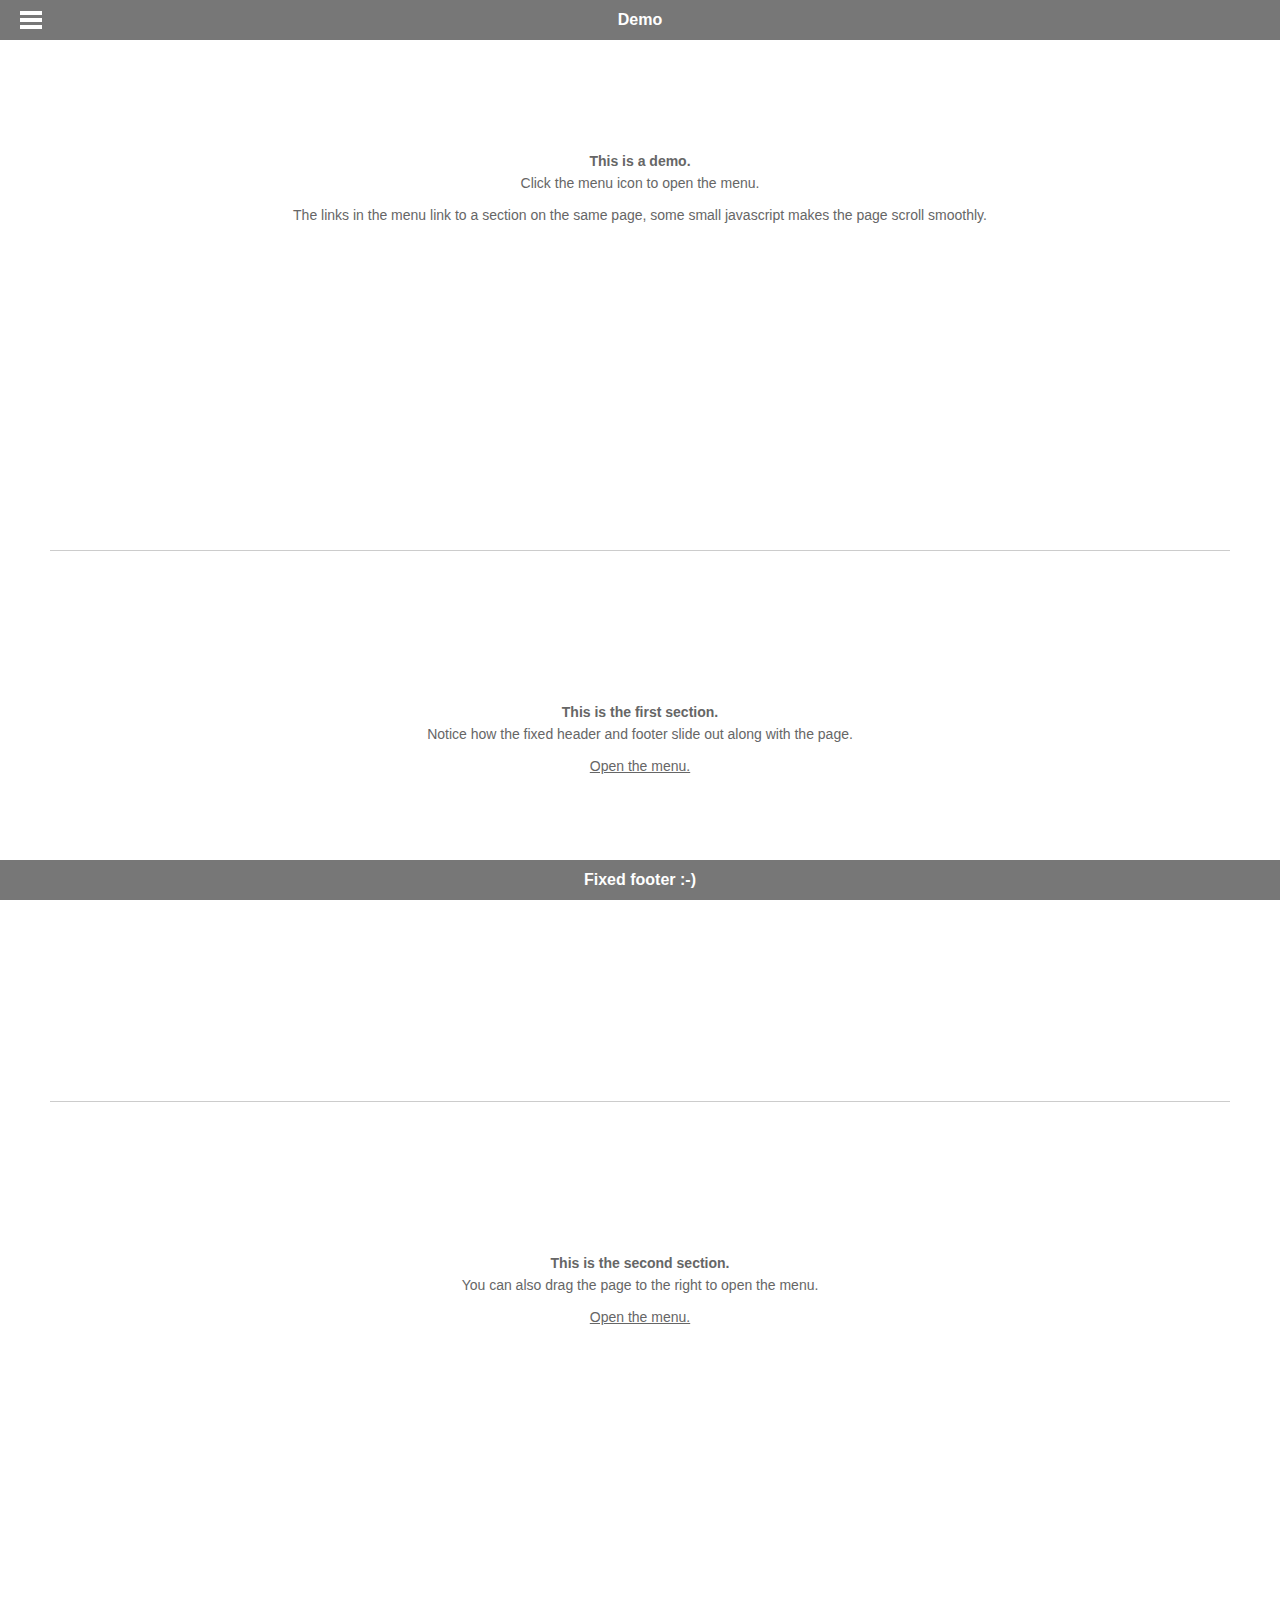
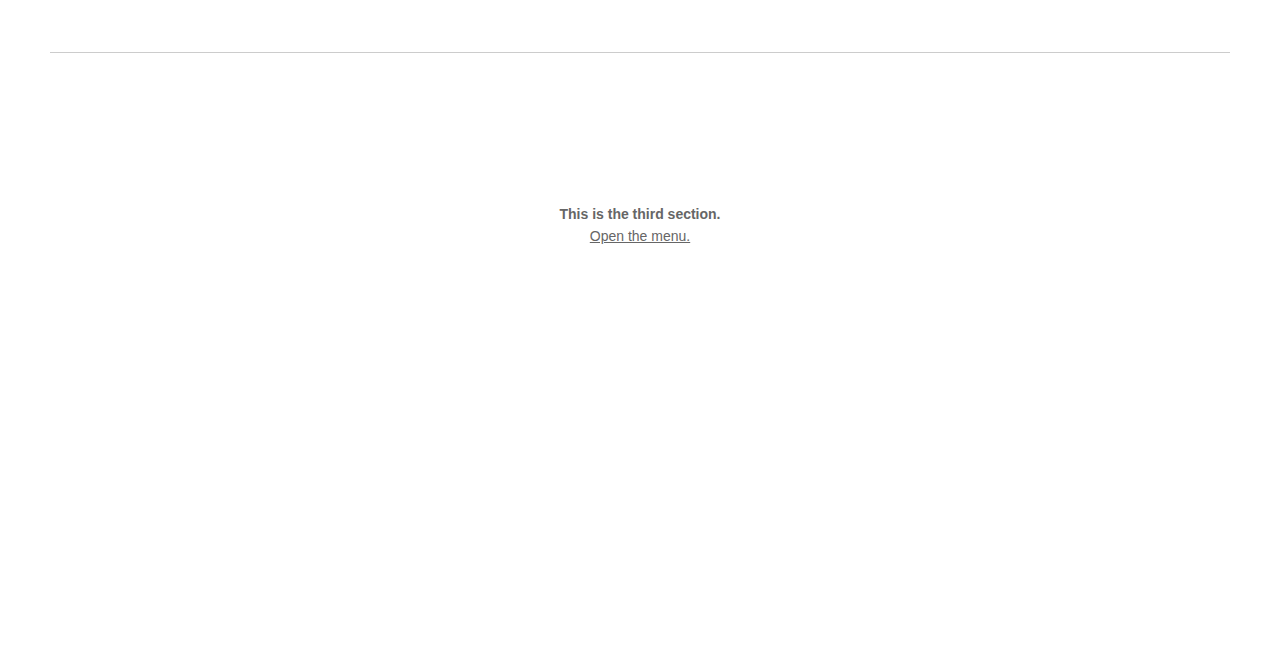
<file: libs/jQuery.mmenu/demo/onepage.html>
<!DOCTYPE html>
<html>
	<head>
		<meta charset="utf-8" />
		<meta name="author" content="www.frebsite.nl" />
		<meta name="viewport" content="width=device-width initial-scale=1.0 maximum-scale=1.0 user-scalable=yes" />

		<title>jQuery.mmenu demo</title>

		<link type="text/css" rel="stylesheet" href="css/demo.css" />
		<link type="text/css" rel="stylesheet" href="../dist/css/jquery.mmenu.css" />
		<link type="text/css" rel="stylesheet" href="../dist/addons/dragopen/jquery.mmenu.dragopen.css" />
		
		<!-- for the one page layout -->
		<style type="text/css">
			#intro,
			#first,
			#second,
			#third
			{
				height: 400px;
			}
			#intro
			{
				padding-top: 0;
			}
			#first,
			#second,
			#third
			{
				border-top: 1px solid #ccc;
				padding-top: 150px;
			}
		</style>
		
		<!-- for the fixed header -->
		<style type="text/css">
			.header,
			.footer
			{
				box-sizing: border-box;
				width: 100%;
				position: fixed;
			}
			.header
			{
				top: 0;
			}
			.footer
			{
				bottom: 0;
			}
		</style>
		
		<script type="text/javascript" src="http://hammerjs.github.io/dist/hammer.min.js"></script>
		<script type="text/javascript" src="http://ajax.googleapis.com/ajax/libs/jquery/1.7.2/jquery.min.js"></script>

		<script type="text/javascript" src="../dist/js/jquery.mmenu.min.js"></script>
		<script type="text/javascript" src="../dist/addons/dragopen/jquery.mmenu.dragopen.min.js"></script>
		<script type="text/javascript" src="../dist/addons/fixedelements/jquery.mmenu.fixedelements.min.js"></script>
		<script type="text/javascript">
			$(function() {
				var $menu = $('nav#menu'),
					$html = $('html, body');

				$menu.mmenu({
					dragOpen: true
				});

				var $anchor = false;
				$menu.find( 'li > a' ).on(
					'click',
					function( e )
					{
						$anchor = $(this);
					}
				);

				var api = $menu.data( 'mmenu' );
				api.bind( 'closed',
					function()
					{
						if ( $anchor )
						{
							var href = $anchor.attr( 'href' );
							$anchor = false;

							//	if the clicked link is linked to an anchor, scroll the page to that anchor 
							if ( href.slice( 0, 1 ) == '#' )
							{
								$html.animate({
									scrollTop: $( href ).offset().top
								});	
							}
						}
					}
				);
			});
		</script>
	</head>
	<body>
		<div id="page">
			<div class="header Fixed">
				<a href="#menu"></a>
				Demo
			</div>
			<div class="content" id="content">
				<div id="intro">
					<p><strong>This is a demo.</strong><br />
						Click the menu icon to open the menu.</p>
					
					<p>The links in the menu link to a section on the same page, some small javascript makes the page scroll smoothly.</p>
				</div>
				<div id="first">
					<p><strong>This is the first section.</strong><br />
						Notice how the fixed header and footer slide out along with the page.</p>

					<p><a href="#menu">Open the menu.</a></p>
				</div>
				<div id="second">
					<p><strong>This is the second section.</strong><br />
						You can also drag the page to the right to open the menu.</p>
					<p><a href="#menu">Open the menu.</a></p>
				</div>
				<div id="third">
					<p><strong>This is the third section.</strong><br />
						<a href="#menu">Open the menu.</a></p>
				</div>
			</div>
			<div class="footer Fixed">
				Fixed footer :-)
			</div>
			<nav id="menu">
				<ul>
					<li><a href="#content">Introduction</a></li>
					<li><a href="#first">First section</a></li>
					<li><a href="#second">Second section</a></li>
					<li><a href="#third">Third section</a></li>
				</ul>
			</nav>
		</div>
	</body>
</html>
</file>
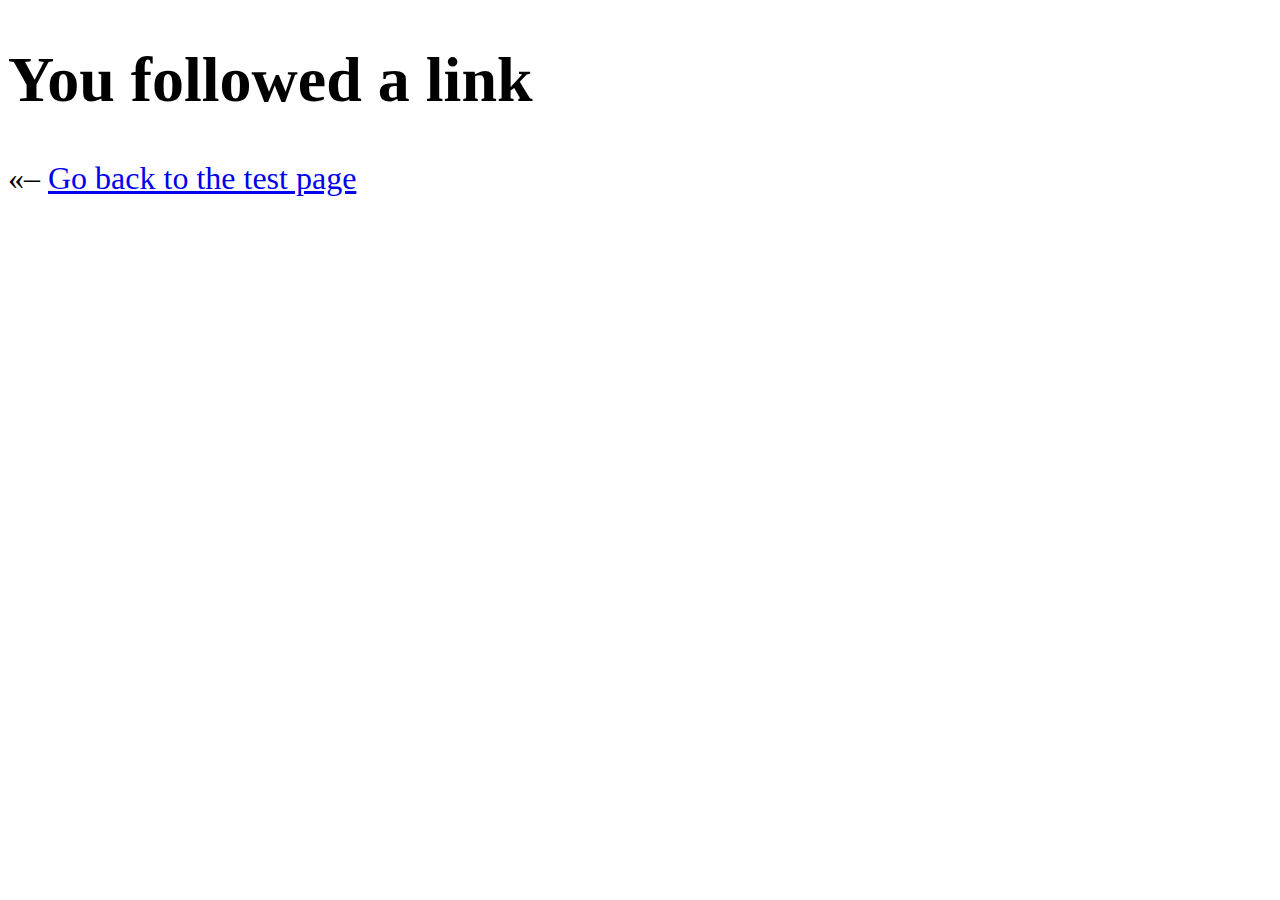
<file: libs/superfish/examples/followed.html>
<!DOCTYPE html>
<html lang="en">
  <head>
    <meta charset="utf-8">
    <title>Link followed (Testing Superfish)</title>
    <style>
    body{
      font-size: 200%;
    }
    
    </style>
  </head>
  <body>
    <h1>You followed a link</h1>
    <p>&laquo;&#8211; <a href="./basic.html">Go back to the test page</a></p>
  </body>
</html>
</file>
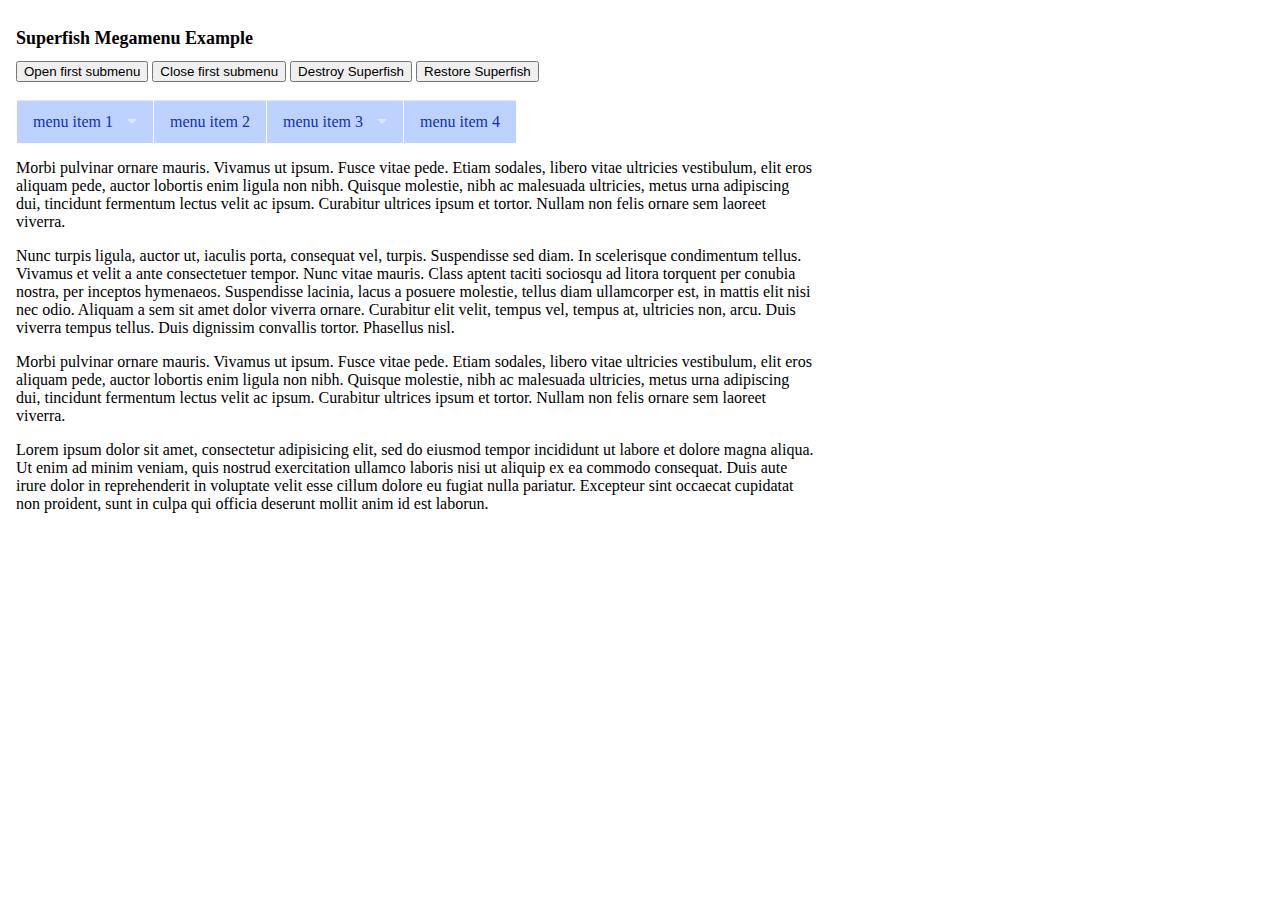
<file: libs/superfish/examples/megamenu.html>
<!DOCTYPE html>
<html lang="en">
  <head>
    <meta charset="utf-8">
    <title>jQuery Superfish megamenu example with full touch support for Android, iOS and Windows 8.</title>
    <link rel="stylesheet" href="../dist/css/megafish.css" media="screen">
    <style>
      html, body, .wrap {
        width: 50em;
        height: 100%;
        padding: 0;
        margin: 0;
      }
      .wrap {
        padding: 1em;
        height: auto;
        min-height: 90%;
      }
      h1 {
        font-size: 1.125em;
      }
      .sf-mega ul {
        list-style-type: auto;
        margin: 0;
        padding-left: 1.2em;
      }
      .sf-mega li {
        margin-left: 0;
      }
      .sf-mega h2 {
        font-size: 1em;
        margin: .5em 0;
        color: #13a;
      }
      a:focus, a:hover, a:active {
        text-decoration: none;
      }
    </style>
    <script src="../dist/js/jquery.js"></script>
    <script src="../dist/js/hoverIntent.js"></script>
    <script src="../dist/js/superfish.js"></script>
    <script>

    (function($){ //create closure so we can safely use $ as alias for jQuery

      $(document).ready(function(){
        
        var exampleOptions = {
          speed: 'fast'
        }
        // initialise plugin
        var example = $('#example').superfish(exampleOptions);

        // buttons to demonstrate Superfish's public methods
        $('.destroy').on('click', function(){
          example.superfish('destroy');
        });

        $('.init').on('click', function(){
          example.superfish(exampleOptions);
        });

        $('.open').on('click', function(){
          example.children('li:first').superfish('show');
        });

        $('.close').on('click', function(){
          example.children('li:first').superfish('hide');
        });
      });

    })(jQuery);


    </script>
  </head>
  <body>
    <div class="wrap">
      <h1>Superfish Megamenu Example</h1>
      <button class="open">Open first submenu</button>
      <button class="close">Close first submenu</button>
      <button class="destroy">Destroy Superfish</button>
      <button class="init">Restore Superfish</button>
      <br>
      <br>
      <ul class="sf-menu" id="example">
        <li class="current">
          <a href="followed.html">menu item 1</a>
          <div class="sf-mega">
            <h2>Arbitrary stuff here. Here's a random unstyled table for example:</h2>
            <div class="neat tabular"><table cellspacing="0"><thead><tr><th scope="col">Year level</th><th scope="col">Tuition fee per term</th><th scope="col">Composite fee per term</th><th scope="col">Total per term</th><th scope="col">Total annual charges</th></tr></thead><tbody><tr><td>ELC – 2 days</td><td>$1,700</td><td>$57</td><td>$1,757</td><td>$7,028</td></tr><tr><td>ELC – 3 days</td><td>$2,390</td><td>$79</td><td>$2,469</td><td>$9,876</td></tr><tr><td>ELC - 4 days</td><td>$3,095</td><td>$104</td><td>$3,199</td><td>$12,796</td></tr><tr><td>ELC/Pre-Prep</td><td>$3,865</td><td>$122</td><td>$3,987</td><td>$15,948</td></tr><tr><td>Prep</td><td>$3,300</td><td>$128</td><td>$3,428</td><td>$13,712</td></tr><tr><td>Year 1</td><td>$3,585</td><td>$128</td><td>$3,713</td><td>$14,852</td></tr><tr><td>Year 2</td><td>$3,950</td><td>$128</td><td>$4,078</td><td>$16,312</td></tr><tr><td>Year 3</td><td>$3,950</td><td>$275</td><td>$4,225</td><td>$16,900</td></tr><tr><td>Year 4</td><td>$4,420</td><td>$275</td><td>$4,695</td><td>$18,780</td></tr><tr><td>Year 5</td><td>$4,495</td><td>$309</td><td>$4,804</td><td>$19,216</td></tr><tr><td>Year 6</td><td>$4,495</td><td>$449</td><td>$4,944</td><td>$19,776</td></tr><tr><td>Year 7</td><td>$5,147</td><td>$393</td><td>$5,540</td><td>$22,160</td></tr><tr><td>Year 8</td><td>$5,147</td><td>$508</td><td>$5,655</td><td>$22,620</td></tr><tr><td>Year 9</td><td>$5,650</td><td>$552</td><td>$6,202</td><td>$24,808</td></tr></tbody></table></div>
          </div>
        </li>
        <li>
          <a href="followed.html">menu item 2</a>
        </li>
        <li>
          <a href="followed.html">menu item 3</a>
          <div class="sf-mega">
            <div class="sf-mega-section">
              <h2>list heading:</h2>
              <ul>
                <li class="current"><a href="followed.html">menu item</a></li>
                <li><a href="followed.html">menu item</a></li>
                <li><a href="followed.html">menu item</a></li>
                <li><a href="followed.html">menu item</a></li>
                <li><a href="followed.html">menu item</a></li>
              </ul>
            </div>

            <div class="sf-mega-section">
              <h2>list heading:</h2>
              <ul>
                <li class="current"><a href="followed.html">menu item</a></li>
                <li><a href="followed.html">menu item</a></li>
                <li><a href="followed.html">menu item that is longer</a></li>
                <li><a href="followed.html">menu item</a></li>
                <li><a href="followed.html">menu item</a></li>
              </ul>
            </div>

            <div class="sf-mega-section">
              <h2>list heading:</h2>
              <ul>
                <li class="current"><a href="followed.html">menu item</a></li>
                <li><a href="followed.html">menu item</a></li>
                <li><a href="followed.html">menu item</a></li>
                <li><a href="followed.html">menu item</a></li>
                <li><a href="followed.html">menu item</a></li>
              </ul>
            </div>

            <div class="sf-mega-section">
              <h2>list heading:</h2>
              <ul>
                <li class="current"><a href="followed.html">menu item</a></li>
                <li><a href="followed.html">menu item</a></li>
                <li><a href="followed.html">menu item</a></li>
                <li><a href="followed.html">menu item</a></li>
                <li><a href="followed.html">menu item</a></li>
              </ul>
            </div>
          </div>
        </li>
        <li>
          <a href="followed.html">menu item 4</a>
        </li> 
      </ul>
      <p style="clear:both;">Morbi pulvinar ornare mauris. Vivamus ut ipsum. Fusce vitae pede. Etiam sodales, libero vitae ultricies vestibulum, elit eros aliquam pede, auctor lobortis enim ligula non nibh. Quisque molestie, nibh ac malesuada ultricies, metus urna adipiscing dui, tincidunt fermentum lectus velit ac ipsum. Curabitur ultrices ipsum et tortor. Nullam non felis ornare sem laoreet viverra.</p>
      <p>Nunc turpis ligula, auctor ut, iaculis porta, consequat vel, turpis. Suspendisse sed diam. In scelerisque condimentum tellus. Vivamus et velit a ante consectetuer tempor. Nunc vitae mauris. Class aptent taciti sociosqu ad litora torquent per conubia nostra, per inceptos hymenaeos. Suspendisse lacinia, lacus a posuere molestie, tellus diam ullamcorper est, in mattis elit nisi nec odio. Aliquam a sem sit amet dolor viverra ornare. Curabitur elit velit, tempus vel, tempus at, ultricies non, arcu. Duis viverra tempus tellus. Duis dignissim convallis tortor. Phasellus nisl.</p>
      <p>Morbi pulvinar ornare mauris. Vivamus ut ipsum. Fusce vitae pede. Etiam sodales, libero vitae ultricies vestibulum, elit eros aliquam pede, auctor lobortis enim ligula non nibh. Quisque molestie, nibh ac malesuada ultricies, metus urna adipiscing dui, tincidunt fermentum lectus velit ac ipsum. Curabitur ultrices ipsum et tortor. Nullam non felis ornare sem laoreet viverra.</p>
      <p>Lorem ipsum dolor sit amet, consectetur adipisicing elit, sed do eiusmod tempor incididunt ut labore et dolore magna aliqua. Ut enim ad minim veniam, quis nostrud exercitation ullamco laboris nisi ut aliquip ex ea commodo consequat. Duis aute irure dolor in reprehenderit in voluptate velit esse cillum dolore eu fugiat nulla pariatur. Excepteur sint occaecat cupidatat non proident, sunt in culpa qui officia deserunt mollit anim id est laborun.</p>
    </div>
  </body>
</html>
</file>
<file: libs/jQuery.mmenu/demo/css/demo.css>
html, body
{
	padding: 0;
	margin: 0;
}
body
{
	background-color: #fff;
	font-family: Arial, Helvetica, Verdana;
	font-size: 14px;
	line-height: 22px;
	color: #666;
	position: relative;
	-webkit-text-size-adjust: none;
}
body *
{
	text-shadow: none;
}
h1, h2, h3, h4, h5, h6
{
	line-height: 1;
	font-weight: bold;
	margin: 20px 0 10px 0;
}
h1, h2, h3
{
	font-size: 18px;
}
h4, h5, h6
{
	font-size: 16px;
}
p
{
	margin: 0 0 10px 0;
}
a, a:link, a:active, a:visited, a:hover
{
	color: inherit;
	text-decoration: underline;
}

nav:not(.mm-menu)
{
	display: none;
}

.header,
.content,
.footer
{
	text-align: center;
}
.header,
.footer
{
	background: #777;
	font-size: 16px;
	font-weight: bold;
	color: #fff;
	line-height: 40px;


	-moz-box-sizing: border-box;
	box-sizing: border-box;	
	width: 100%;
	height: 40px;
	padding: 0 50px;
}
.header.fixed
{
	position: fixed;
	top: 0;
	left: 0;
}
.footer.fixed
{
	position: fixed;
	bottom: 0;
	left: 0;
}
.header a
{
	background: center center no-repeat transparent;
	background-image: url( [data-uri] );

	display: block;
	width: 40px;
	height: 40px;
	position: absolute;
	top: 0;
	left: 10px;
}
.content
{
	padding: 150px 50px 50px 50px;
}
</file>
<file: libs/superfish/dist/css/megafish.css>
/*** ESSENTIAL STYLES ***/
.sf-menu {
  position: relative;
  margin: 0;
  padding: 0;
  list-style: none;
}
.sf-menu .sf-mega {
  position: absolute;
  display: none;
  top: 100%;
  left: 0;
  z-index: 99;
}
.sf-menu > li {
  float: left;
}
.sf-menu li:hover > .sf-mega,
.sf-menu li.sfHover > .sf-mega {
  display: block;
}

.sf-menu > li > a {
  display: block;
  position: relative;
}


/*** DEMO SKIN ***/
.sf-menu {
  float: left;
  margin-bottom: 1em;
  width: 100%;
}
.sf-menu .sf-mega {
  box-shadow: 2px 3px 6px rgba(0,0,0,.2);
  width: 100%; /* allow long menu items to determine submenu width */
}
.sf-menu > li > a {
  border-left: 1px solid #fff;
  border-top: 1px solid #dFeEFF; /* fallback colour must use full shorthand */
  border-top: 1px solid rgba(255,255,255,.5);
  padding: .75em 1em;
  text-decoration: none;
  zoom: 1; /* IE7 */
  color: #13a;
}
.sf-menu > li {
  background: #BDD2FF;
  -webkit-transition: background .2s;
  transition: background .2s;
}
.sf-menu > li:hover,
.sf-menu > li.sfHover {
  background: #CFDEFF;
  /* only transition out, not in */
  -webkit-transition: none;
  transition: none;
}

/*** mega menu dropdown ***/
.sf-mega {
  background-color: #CFDEFF;
  padding: 1em;
  box-sizing: border-box;
  width: 100%;
}
.sf-mega-section {
  float: left;
  width: 8em; /* optional */
  padding: 0 1em 1em 0;
  margin-right: 1em;
  border-right: 1px solid #b4c8f5;
}


/*** arrows (for all except IE7) **/
.sf-arrows .sf-with-ul {
  padding-right: 2.5em;
  *padding-right: 1em; /* no CSS arrows for IE7 (lack pseudo-elements) */
}
/* styling for both css and generated arrows */
.sf-arrows .sf-with-ul:after {
  content: '';
  position: absolute;
  top: 50%;
  right: 1em;
  margin-top: -3px;
  height: 0;
  width: 0;
  /* order of following 3 rules important for fallbacks to work */
  border: 5px solid transparent;
  border-top-color: #dFeEFF; /* edit this to suit design (no rgba in IE8) */
  border-top-color: rgba(255,255,255,.5);
}
.sf-arrows > li > .sf-with-ul:focus:after,
.sf-arrows > li:hover > .sf-with-ul:after,
.sf-arrows > .sfHover > .sf-with-ul:after {
  border-top-color: white; /* IE8 fallback colour */
}
</file>
<file: css/fonts.min.css>
@font-face{font-family:RobotoRegular;font-style:normal;font-weight:400;src:url(../fonts/RobotoRegular/RobotoRegular.eot?#iefix) format("embedded-opentype"),url(../fonts/RobotoRegular/RobotoRegular.woff) format("woff"),url(../fonts/RobotoRegular/RobotoRegular.ttf) format("truetype")}@font-face{font-family:RobotoBold;font-style:normal;font-weight:400;src:url(../fonts/RobotoBold/RobotoBold.eot?#iefix) format("embedded-opentype"),url(../fonts/RobotoBold/RobotoBold.woff) format("woff"),url(../fonts/RobotoBold/RobotoBold.ttf) format("truetype")}@font-face{font-family:RobotoCondensedBold;font-style:normal;font-weight:400;src:url(../fonts/RobotoCondensedBold/RobotoCondensedBold.eot?#iefix) format("embedded-opentype"),url(../fonts/RobotoCondensedBold/RobotoCondensedBold.woff) format("woff"),url(../fonts/RobotoCondensedBold/RobotoCondensedBold.ttf) format("truetype")}@font-face{font-family:RobotoCondensedLight;font-style:normal;font-weight:400;src:url(../fonts/RobotoCondensedLight/RobotoCondensedLight.eot?#iefix) format("embedded-opentype"),url(../fonts/RobotoCondensedLight/RobotoCondensedLight.woff) format("woff"),url(../fonts/RobotoCondensedLight/RobotoCondensedLight.ttf) format("truetype")}@font-face{font-family:RobotoCondensedRegular;font-style:normal;font-weight:400;src:url(../fonts/RobotoCondensedRegular/RobotoCondensedRegular.eot?#iefix) format("embedded-opentype"),url(../fonts/RobotoCondensedRegular/RobotoCondensedRegular.woff) format("woff"),url(../fonts/RobotoCondensedRegular/RobotoCondensedRegular.ttf) format("truetype")}@font-face{font-family:RobotoLight;font-style:normal;font-weight:400;src:url(../fonts/RobotoLight/RobotoLight.eot?#iefix) format("embedded-opentype"),url(../fonts/RobotoLight/RobotoLight.woff) format("woff"),url(../fonts/RobotoLight/RobotoLight.ttf) format("truetype")}
</file>
<file: css/main.min.css>
@charset "UTF-8";.fa-pull-left,.sf-menu,.sf-menu>li{float:left}.mm-listview a,.mm-listview a:hover,.mm-navbar a,.mm-navbar a:hover,.sf-menu a{text-decoration:none}.fa-fw,.fa-li,.mm-navbar{text-align:center}.animated{-webkit-animation-duration:1s;animation-duration:1s;-webkit-animation-fill-mode:both;animation-fill-mode:both}.animated.infinite{-webkit-animation-iteration-count:infinite;animation-iteration-count:infinite}.animated.hinge{-webkit-animation-duration:2s;animation-duration:2s}@-webkit-keyframes bounce{0%,100%,20%,53%,80%{-webkit-transition-timing-function:cubic-bezier(.215,.61,.355,1);transition-timing-function:cubic-bezier(.215,.61,.355,1);-webkit-transform:translate3d(0,0,0);transform:translate3d(0,0,0)}40%,43%{-webkit-transition-timing-function:cubic-bezier(.755,.05,.855,.06);transition-timing-function:cubic-bezier(.755,.05,.855,.06);-webkit-transform:translate3d(0,-30px,0);transform:translate3d(0,-30px,0)}70%{-webkit-transition-timing-function:cubic-bezier(.755,.05,.855,.06);transition-timing-function:cubic-bezier(.755,.05,.855,.06);-webkit-transform:translate3d(0,-15px,0);transform:translate3d(0,-15px,0)}90%{-webkit-transform:translate3d(0,-4px,0);transform:translate3d(0,-4px,0)}}@keyframes bounce{0%,100%,20%,53%,80%{-webkit-transition-timing-function:cubic-bezier(.215,.61,.355,1);transition-timing-function:cubic-bezier(.215,.61,.355,1);-webkit-transform:translate3d(0,0,0);-ms-transform:translate3d(0,0,0);transform:translate3d(0,0,0)}40%,43%{-webkit-transition-timing-function:cubic-bezier(.755,.05,.855,.06);transition-timing-function:cubic-bezier(.755,.05,.855,.06);-webkit-transform:translate3d(0,-30px,0);-ms-transform:translate3d(0,-30px,0);transform:translate3d(0,-30px,0)}70%{-webkit-transition-timing-function:cubic-bezier(.755,.05,.855,.06);transition-timing-function:cubic-bezier(.755,.05,.855,.06);-webkit-transform:translate3d(0,-15px,0);-ms-transform:translate3d(0,-15px,0);transform:translate3d(0,-15px,0)}90%{-webkit-transform:translate3d(0,-4px,0);-ms-transform:translate3d(0,-4px,0);transform:translate3d(0,-4px,0)}}.bounce{-webkit-animation-name:bounce;animation-name:bounce;-webkit-transform-origin:center bottom;-ms-transform-origin:center bottom;transform-origin:center bottom}@-webkit-keyframes flash{0%,100%,50%{opacity:1}25%,75%{opacity:0}}@keyframes flash{0%,100%,50%{opacity:1}25%,75%{opacity:0}}.flash{-webkit-animation-name:flash;animation-name:flash}@-webkit-keyframes pulse{0%,100%{-webkit-transform:scale3d(1,1,1);transform:scale3d(1,1,1)}50%{-webkit-transform:scale3d(1.05,1.05,1.05);transform:scale3d(1.05,1.05,1.05)}}@keyframes pulse{0%,100%{-webkit-transform:scale3d(1,1,1);-ms-transform:scale3d(1,1,1);transform:scale3d(1,1,1)}50%{-webkit-transform:scale3d(1.05,1.05,1.05);-ms-transform:scale3d(1.05,1.05,1.05);transform:scale3d(1.05,1.05,1.05)}}.pulse{-webkit-animation-name:pulse;animation-name:pulse}@-webkit-keyframes rubberBand{0%,100%{-webkit-transform:scale3d(1,1,1);transform:scale3d(1,1,1)}30%{-webkit-transform:scale3d(1.25,.75,1);transform:scale3d(1.25,.75,1)}40%{-webkit-transform:scale3d(.75,1.25,1);transform:scale3d(.75,1.25,1)}50%{-webkit-transform:scale3d(1.15,.85,1);transform:scale3d(1.15,.85,1)}65%{-webkit-transform:scale3d(.95,1.05,1);transform:scale3d(.95,1.05,1)}75%{-webkit-transform:scale3d(1.05,.95,1);transform:scale3d(1.05,.95,1)}}@keyframes rubberBand{0%,100%{-webkit-transform:scale3d(1,1,1);-ms-transform:scale3d(1,1,1);transform:scale3d(1,1,1)}30%{-webkit-transform:scale3d(1.25,.75,1);-ms-transform:scale3d(1.25,.75,1);transform:scale3d(1.25,.75,1)}40%{-webkit-transform:scale3d(.75,1.25,1);-ms-transform:scale3d(.75,1.25,1);transform:scale3d(.75,1.25,1)}50%{-webkit-transform:scale3d(1.15,.85,1);-ms-transform:scale3d(1.15,.85,1);transform:scale3d(1.15,.85,1)}65%{-webkit-transform:scale3d(.95,1.05,1);-ms-transform:scale3d(.95,1.05,1);transform:scale3d(.95,1.05,1)}75%{-webkit-transform:scale3d(1.05,.95,1);-ms-transform:scale3d(1.05,.95,1);transform:scale3d(1.05,.95,1)}}.rubberBand{-webkit-animation-name:rubberBand;animation-name:rubberBand}@-webkit-keyframes shake{0%,100%{-webkit-transform:translate3d(0,0,0);transform:translate3d(0,0,0)}10%,30%,50%,70%,90%{-webkit-transform:translate3d(-10px,0,0);transform:translate3d(-10px,0,0)}20%,40%,60%,80%{-webkit-transform:translate3d(10px,0,0);transform:translate3d(10px,0,0)}}@keyframes shake{0%,100%{-webkit-transform:translate3d(0,0,0);-ms-transform:translate3d(0,0,0);transform:translate3d(0,0,0)}10%,30%,50%,70%,90%{-webkit-transform:translate3d(-10px,0,0);-ms-transform:translate3d(-10px,0,0);transform:translate3d(-10px,0,0)}20%,40%,60%,80%{-webkit-transform:translate3d(10px,0,0);-ms-transform:translate3d(10px,0,0);transform:translate3d(10px,0,0)}}.shake{-webkit-animation-name:shake;animation-name:shake}@-webkit-keyframes swing{20%{-webkit-transform:rotate3d(0,0,1,15deg);transform:rotate3d(0,0,1,15deg)}40%{-webkit-transform:rotate3d(0,0,1,-10deg);transform:rotate3d(0,0,1,-10deg)}60%{-webkit-transform:rotate3d(0,0,1,5deg);transform:rotate3d(0,0,1,5deg)}80%{-webkit-transform:rotate3d(0,0,1,-5deg);transform:rotate3d(0,0,1,-5deg)}100%{-webkit-transform:rotate3d(0,0,1,0deg);transform:rotate3d(0,0,1,0deg)}}@keyframes swing{20%{-webkit-transform:rotate3d(0,0,1,15deg);-ms-transform:rotate3d(0,0,1,15deg);transform:rotate3d(0,0,1,15deg)}40%{-webkit-transform:rotate3d(0,0,1,-10deg);-ms-transform:rotate3d(0,0,1,-10deg);transform:rotate3d(0,0,1,-10deg)}60%{-webkit-transform:rotate3d(0,0,1,5deg);-ms-transform:rotate3d(0,0,1,5deg);transform:rotate3d(0,0,1,5deg)}80%{-webkit-transform:rotate3d(0,0,1,-5deg);-ms-transform:rotate3d(0,0,1,-5deg);transform:rotate3d(0,0,1,-5deg)}100%{-webkit-transform:rotate3d(0,0,1,0deg);-ms-transform:rotate3d(0,0,1,0deg);transform:rotate3d(0,0,1,0deg)}}.swing{-webkit-transform-origin:top center;-ms-transform-origin:top center;transform-origin:top center;-webkit-animation-name:swing;animation-name:swing}@-webkit-keyframes tada{0%,100%{-webkit-transform:scale3d(1,1,1);transform:scale3d(1,1,1)}10%,20%{-webkit-transform:scale3d(.9,.9,.9) rotate3d(0,0,1,-3deg);transform:scale3d(.9,.9,.9) rotate3d(0,0,1,-3deg)}30%,50%,70%,90%{-webkit-transform:scale3d(1.1,1.1,1.1) rotate3d(0,0,1,3deg);transform:scale3d(1.1,1.1,1.1) rotate3d(0,0,1,3deg)}40%,60%,80%{-webkit-transform:scale3d(1.1,1.1,1.1) rotate3d(0,0,1,-3deg);transform:scale3d(1.1,1.1,1.1) rotate3d(0,0,1,-3deg)}}@keyframes tada{0%,100%{-webkit-transform:scale3d(1,1,1);-ms-transform:scale3d(1,1,1);transform:scale3d(1,1,1)}10%,20%{-webkit-transform:scale3d(.9,.9,.9) rotate3d(0,0,1,-3deg);-ms-transform:scale3d(.9,.9,.9) rotate3d(0,0,1,-3deg);transform:scale3d(.9,.9,.9) rotate3d(0,0,1,-3deg)}30%,50%,70%,90%{-webkit-transform:scale3d(1.1,1.1,1.1) rotate3d(0,0,1,3deg);-ms-transform:scale3d(1.1,1.1,1.1) rotate3d(0,0,1,3deg);transform:scale3d(1.1,1.1,1.1) rotate3d(0,0,1,3deg)}40%,60%,80%{-webkit-transform:scale3d(1.1,1.1,1.1) rotate3d(0,0,1,-3deg);-ms-transform:scale3d(1.1,1.1,1.1) rotate3d(0,0,1,-3deg);transform:scale3d(1.1,1.1,1.1) rotate3d(0,0,1,-3deg)}}.tada{-webkit-animation-name:tada;animation-name:tada}@-webkit-keyframes wobble{0%,100%{-webkit-transform:none;transform:none}15%{-webkit-transform:translate3d(-25%,0,0) rotate3d(0,0,1,-5deg);transform:translate3d(-25%,0,0) rotate3d(0,0,1,-5deg)}30%{-webkit-transform:translate3d(20%,0,0) rotate3d(0,0,1,3deg);transform:translate3d(20%,0,0) rotate3d(0,0,1,3deg)}45%{-webkit-transform:translate3d(-15%,0,0) rotate3d(0,0,1,-3deg);transform:translate3d(-15%,0,0) rotate3d(0,0,1,-3deg)}60%{-webkit-transform:translate3d(10%,0,0) rotate3d(0,0,1,2deg);transform:translate3d(10%,0,0) rotate3d(0,0,1,2deg)}75%{-webkit-transform:translate3d(-5%,0,0) rotate3d(0,0,1,-1deg);transform:translate3d(-5%,0,0) rotate3d(0,0,1,-1deg)}}@keyframes wobble{0%,100%{-webkit-transform:none;-ms-transform:none;transform:none}15%{-webkit-transform:translate3d(-25%,0,0) rotate3d(0,0,1,-5deg);-ms-transform:translate3d(-25%,0,0) rotate3d(0,0,1,-5deg);transform:translate3d(-25%,0,0) rotate3d(0,0,1,-5deg)}30%{-webkit-transform:translate3d(20%,0,0) rotate3d(0,0,1,3deg);-ms-transform:translate3d(20%,0,0) rotate3d(0,0,1,3deg);transform:translate3d(20%,0,0) rotate3d(0,0,1,3deg)}45%{-webkit-transform:translate3d(-15%,0,0) rotate3d(0,0,1,-3deg);-ms-transform:translate3d(-15%,0,0) rotate3d(0,0,1,-3deg);transform:translate3d(-15%,0,0) rotate3d(0,0,1,-3deg)}60%{-webkit-transform:translate3d(10%,0,0) rotate3d(0,0,1,2deg);-ms-transform:translate3d(10%,0,0) rotate3d(0,0,1,2deg);transform:translate3d(10%,0,0) rotate3d(0,0,1,2deg)}75%{-webkit-transform:translate3d(-5%,0,0) rotate3d(0,0,1,-1deg);-ms-transform:translate3d(-5%,0,0) rotate3d(0,0,1,-1deg);transform:translate3d(-5%,0,0) rotate3d(0,0,1,-1deg)}}.wobble{-webkit-animation-name:wobble;animation-name:wobble}@-webkit-keyframes bounceIn{0%,100%,20%,40%,60%,80%{-webkit-transition-timing-function:cubic-bezier(.215,.61,.355,1);transition-timing-function:cubic-bezier(.215,.61,.355,1)}0%{opacity:0;-webkit-transform:scale3d(.3,.3,.3);transform:scale3d(.3,.3,.3)}20%{-webkit-transform:scale3d(1.1,1.1,1.1);transform:scale3d(1.1,1.1,1.1)}40%{-webkit-transform:scale3d(.9,.9,.9);transform:scale3d(.9,.9,.9)}60%{opacity:1;-webkit-transform:scale3d(1.03,1.03,1.03);transform:scale3d(1.03,1.03,1.03)}80%{-webkit-transform:scale3d(.97,.97,.97);transform:scale3d(.97,.97,.97)}100%{opacity:1;-webkit-transform:scale3d(1,1,1);transform:scale3d(1,1,1)}}@keyframes bounceIn{0%,100%,20%,40%,60%,80%{-webkit-transition-timing-function:cubic-bezier(.215,.61,.355,1);transition-timing-function:cubic-bezier(.215,.61,.355,1)}0%{opacity:0;-webkit-transform:scale3d(.3,.3,.3);-ms-transform:scale3d(.3,.3,.3);transform:scale3d(.3,.3,.3)}20%{-webkit-transform:scale3d(1.1,1.1,1.1);-ms-transform:scale3d(1.1,1.1,1.1);transform:scale3d(1.1,1.1,1.1)}40%{-webkit-transform:scale3d(.9,.9,.9);-ms-transform:scale3d(.9,.9,.9);transform:scale3d(.9,.9,.9)}60%{opacity:1;-webkit-transform:scale3d(1.03,1.03,1.03);-ms-transform:scale3d(1.03,1.03,1.03);transform:scale3d(1.03,1.03,1.03)}80%{-webkit-transform:scale3d(.97,.97,.97);-ms-transform:scale3d(.97,.97,.97);transform:scale3d(.97,.97,.97)}100%{opacity:1;-webkit-transform:scale3d(1,1,1);-ms-transform:scale3d(1,1,1);transform:scale3d(1,1,1)}}.bounceIn{-webkit-animation-name:bounceIn;animation-name:bounceIn;-webkit-animation-duration:.75s;animation-duration:.75s}.bounceOut,.flipOutX{-webkit-animation-duration:.75s}@-webkit-keyframes bounceInDown{0%,100%,60%,75%,90%{-webkit-transition-timing-function:cubic-bezier(.215,.61,.355,1);transition-timing-function:cubic-bezier(.215,.61,.355,1)}0%{opacity:0;-webkit-transform:translate3d(0,-3000px,0);transform:translate3d(0,-3000px,0)}60%{opacity:1;-webkit-transform:translate3d(0,25px,0);transform:translate3d(0,25px,0)}75%{-webkit-transform:translate3d(0,-10px,0);transform:translate3d(0,-10px,0)}90%{-webkit-transform:translate3d(0,5px,0);transform:translate3d(0,5px,0)}100%{-webkit-transform:none;transform:none}}@keyframes bounceInDown{0%,100%,60%,75%,90%{-webkit-transition-timing-function:cubic-bezier(.215,.61,.355,1);transition-timing-function:cubic-bezier(.215,.61,.355,1)}0%{opacity:0;-webkit-transform:translate3d(0,-3000px,0);-ms-transform:translate3d(0,-3000px,0);transform:translate3d(0,-3000px,0)}60%{opacity:1;-webkit-transform:translate3d(0,25px,0);-ms-transform:translate3d(0,25px,0);transform:translate3d(0,25px,0)}75%{-webkit-transform:translate3d(0,-10px,0);-ms-transform:translate3d(0,-10px,0);transform:translate3d(0,-10px,0)}90%{-webkit-transform:translate3d(0,5px,0);-ms-transform:translate3d(0,5px,0);transform:translate3d(0,5px,0)}100%{-webkit-transform:none;-ms-transform:none;transform:none}}.bounceInDown{-webkit-animation-name:bounceInDown;animation-name:bounceInDown}@-webkit-keyframes bounceInLeft{0%,100%,60%,75%,90%{-webkit-transition-timing-function:cubic-bezier(.215,.61,.355,1);transition-timing-function:cubic-bezier(.215,.61,.355,1)}0%{opacity:0;-webkit-transform:translate3d(-3000px,0,0);transform:translate3d(-3000px,0,0)}60%{opacity:1;-webkit-transform:translate3d(25px,0,0);transform:translate3d(25px,0,0)}75%{-webkit-transform:translate3d(-10px,0,0);transform:translate3d(-10px,0,0)}90%{-webkit-transform:translate3d(5px,0,0);transform:translate3d(5px,0,0)}100%{-webkit-transform:none;transform:none}}@keyframes bounceInLeft{0%,100%,60%,75%,90%{-webkit-transition-timing-function:cubic-bezier(.215,.61,.355,1);transition-timing-function:cubic-bezier(.215,.61,.355,1)}0%{opacity:0;-webkit-transform:translate3d(-3000px,0,0);-ms-transform:translate3d(-3000px,0,0);transform:translate3d(-3000px,0,0)}60%{opacity:1;-webkit-transform:translate3d(25px,0,0);-ms-transform:translate3d(25px,0,0);transform:translate3d(25px,0,0)}75%{-webkit-transform:translate3d(-10px,0,0);-ms-transform:translate3d(-10px,0,0);transform:translate3d(-10px,0,0)}90%{-webkit-transform:translate3d(5px,0,0);-ms-transform:translate3d(5px,0,0);transform:translate3d(5px,0,0)}100%{-webkit-transform:none;-ms-transform:none;transform:none}}.bounceInLeft{-webkit-animation-name:bounceInLeft;animation-name:bounceInLeft}@-webkit-keyframes bounceInRight{0%,100%,60%,75%,90%{-webkit-transition-timing-function:cubic-bezier(.215,.61,.355,1);transition-timing-function:cubic-bezier(.215,.61,.355,1)}0%{opacity:0;-webkit-transform:translate3d(3000px,0,0);transform:translate3d(3000px,0,0)}60%{opacity:1;-webkit-transform:translate3d(-25px,0,0);transform:translate3d(-25px,0,0)}75%{-webkit-transform:translate3d(10px,0,0);transform:translate3d(10px,0,0)}90%{-webkit-transform:translate3d(-5px,0,0);transform:translate3d(-5px,0,0)}100%{-webkit-transform:none;transform:none}}@keyframes bounceInRight{0%,100%,60%,75%,90%{-webkit-transition-timing-function:cubic-bezier(.215,.61,.355,1);transition-timing-function:cubic-bezier(.215,.61,.355,1)}0%{opacity:0;-webkit-transform:translate3d(3000px,0,0);-ms-transform:translate3d(3000px,0,0);transform:translate3d(3000px,0,0)}60%{opacity:1;-webkit-transform:translate3d(-25px,0,0);-ms-transform:translate3d(-25px,0,0);transform:translate3d(-25px,0,0)}75%{-webkit-transform:translate3d(10px,0,0);-ms-transform:translate3d(10px,0,0);transform:translate3d(10px,0,0)}90%{-webkit-transform:translate3d(-5px,0,0);-ms-transform:translate3d(-5px,0,0);transform:translate3d(-5px,0,0)}100%{-webkit-transform:none;-ms-transform:none;transform:none}}.bounceInRight{-webkit-animation-name:bounceInRight;animation-name:bounceInRight}@-webkit-keyframes bounceInUp{0%,100%,60%,75%,90%{-webkit-transition-timing-function:cubic-bezier(.215,.61,.355,1);transition-timing-function:cubic-bezier(.215,.61,.355,1)}0%{opacity:0;-webkit-transform:translate3d(0,3000px,0);transform:translate3d(0,3000px,0)}60%{opacity:1;-webkit-transform:translate3d(0,-20px,0);transform:translate3d(0,-20px,0)}75%{-webkit-transform:translate3d(0,10px,0);transform:translate3d(0,10px,0)}90%{-webkit-transform:translate3d(0,-5px,0);transform:translate3d(0,-5px,0)}100%{-webkit-transform:translate3d(0,0,0);transform:translate3d(0,0,0)}}@keyframes bounceInUp{0%,100%,60%,75%,90%{-webkit-transition-timing-function:cubic-bezier(.215,.61,.355,1);transition-timing-function:cubic-bezier(.215,.61,.355,1)}0%{opacity:0;-webkit-transform:translate3d(0,3000px,0);-ms-transform:translate3d(0,3000px,0);transform:translate3d(0,3000px,0)}60%{opacity:1;-webkit-transform:translate3d(0,-20px,0);-ms-transform:translate3d(0,-20px,0);transform:translate3d(0,-20px,0)}75%{-webkit-transform:translate3d(0,10px,0);-ms-transform:translate3d(0,10px,0);transform:translate3d(0,10px,0)}90%{-webkit-transform:translate3d(0,-5px,0);-ms-transform:translate3d(0,-5px,0);transform:translate3d(0,-5px,0)}100%{-webkit-transform:translate3d(0,0,0);-ms-transform:translate3d(0,0,0);transform:translate3d(0,0,0)}}.bounceInUp{-webkit-animation-name:bounceInUp;animation-name:bounceInUp}@-webkit-keyframes bounceOut{20%{-webkit-transform:scale3d(.9,.9,.9);transform:scale3d(.9,.9,.9)}50%,55%{opacity:1;-webkit-transform:scale3d(1.1,1.1,1.1);transform:scale3d(1.1,1.1,1.1)}100%{opacity:0;-webkit-transform:scale3d(.3,.3,.3);transform:scale3d(.3,.3,.3)}}@keyframes bounceOut{20%{-webkit-transform:scale3d(.9,.9,.9);-ms-transform:scale3d(.9,.9,.9);transform:scale3d(.9,.9,.9)}50%,55%{opacity:1;-webkit-transform:scale3d(1.1,1.1,1.1);-ms-transform:scale3d(1.1,1.1,1.1);transform:scale3d(1.1,1.1,1.1)}100%{opacity:0;-webkit-transform:scale3d(.3,.3,.3);-ms-transform:scale3d(.3,.3,.3);transform:scale3d(.3,.3,.3)}}.bounceOut{-webkit-animation-name:bounceOut;animation-name:bounceOut;animation-duration:.75s}@-webkit-keyframes bounceOutDown{20%{-webkit-transform:translate3d(0,10px,0);transform:translate3d(0,10px,0)}40%,45%{opacity:1;-webkit-transform:translate3d(0,-20px,0);transform:translate3d(0,-20px,0)}100%{opacity:0;-webkit-transform:translate3d(0,2000px,0);transform:translate3d(0,2000px,0)}}@keyframes bounceOutDown{20%{-webkit-transform:translate3d(0,10px,0);-ms-transform:translate3d(0,10px,0);transform:translate3d(0,10px,0)}40%,45%{opacity:1;-webkit-transform:translate3d(0,-20px,0);-ms-transform:translate3d(0,-20px,0);transform:translate3d(0,-20px,0)}100%{opacity:0;-webkit-transform:translate3d(0,2000px,0);-ms-transform:translate3d(0,2000px,0);transform:translate3d(0,2000px,0)}}.bounceOutDown{-webkit-animation-name:bounceOutDown;animation-name:bounceOutDown}@-webkit-keyframes bounceOutLeft{20%{opacity:1;-webkit-transform:translate3d(20px,0,0);transform:translate3d(20px,0,0)}100%{opacity:0;-webkit-transform:translate3d(-2000px,0,0);transform:translate3d(-2000px,0,0)}}@keyframes bounceOutLeft{20%{opacity:1;-webkit-transform:translate3d(20px,0,0);-ms-transform:translate3d(20px,0,0);transform:translate3d(20px,0,0)}100%{opacity:0;-webkit-transform:translate3d(-2000px,0,0);-ms-transform:translate3d(-2000px,0,0);transform:translate3d(-2000px,0,0)}}.bounceOutLeft{-webkit-animation-name:bounceOutLeft;animation-name:bounceOutLeft}@-webkit-keyframes bounceOutRight{20%{opacity:1;-webkit-transform:translate3d(-20px,0,0);transform:translate3d(-20px,0,0)}100%{opacity:0;-webkit-transform:translate3d(2000px,0,0);transform:translate3d(2000px,0,0)}}@keyframes bounceOutRight{20%{opacity:1;-webkit-transform:translate3d(-20px,0,0);-ms-transform:translate3d(-20px,0,0);transform:translate3d(-20px,0,0)}100%{opacity:0;-webkit-transform:translate3d(2000px,0,0);-ms-transform:translate3d(2000px,0,0);transform:translate3d(2000px,0,0)}}.bounceOutRight{-webkit-animation-name:bounceOutRight;animation-name:bounceOutRight}@-webkit-keyframes bounceOutUp{20%{-webkit-transform:translate3d(0,-10px,0);transform:translate3d(0,-10px,0)}40%,45%{opacity:1;-webkit-transform:translate3d(0,20px,0);transform:translate3d(0,20px,0)}100%{opacity:0;-webkit-transform:translate3d(0,-2000px,0);transform:translate3d(0,-2000px,0)}}@keyframes bounceOutUp{20%{-webkit-transform:translate3d(0,-10px,0);-ms-transform:translate3d(0,-10px,0);transform:translate3d(0,-10px,0)}40%,45%{opacity:1;-webkit-transform:translate3d(0,20px,0);-ms-transform:translate3d(0,20px,0);transform:translate3d(0,20px,0)}100%{opacity:0;-webkit-transform:translate3d(0,-2000px,0);-ms-transform:translate3d(0,-2000px,0);transform:translate3d(0,-2000px,0)}}.bounceOutUp{-webkit-animation-name:bounceOutUp;animation-name:bounceOutUp}@-webkit-keyframes fadeIn{0%{opacity:0}100%{opacity:1}}@keyframes fadeIn{0%{opacity:0}100%{opacity:1}}.fadeIn{-webkit-animation-name:fadeIn;animation-name:fadeIn}@-webkit-keyframes fadeInDown{0%{opacity:0;-webkit-transform:translate3d(0,-100%,0);transform:translate3d(0,-100%,0)}100%{opacity:1;-webkit-transform:none;transform:none}}@keyframes fadeInDown{0%{opacity:0;-webkit-transform:translate3d(0,-100%,0);-ms-transform:translate3d(0,-100%,0);transform:translate3d(0,-100%,0)}100%{opacity:1;-webkit-transform:none;-ms-transform:none;transform:none}}.fadeInDown{-webkit-animation-name:fadeInDown;animation-name:fadeInDown}@-webkit-keyframes fadeInDownBig{0%{opacity:0;-webkit-transform:translate3d(0,-2000px,0);transform:translate3d(0,-2000px,0)}100%{opacity:1;-webkit-transform:none;transform:none}}@keyframes fadeInDownBig{0%{opacity:0;-webkit-transform:translate3d(0,-2000px,0);-ms-transform:translate3d(0,-2000px,0);transform:translate3d(0,-2000px,0)}100%{opacity:1;-webkit-transform:none;-ms-transform:none;transform:none}}.fadeInDownBig{-webkit-animation-name:fadeInDownBig;animation-name:fadeInDownBig}@-webkit-keyframes fadeInLeft{0%{opacity:0;-webkit-transform:translate3d(-100%,0,0);transform:translate3d(-100%,0,0)}100%{opacity:1;-webkit-transform:none;transform:none}}@keyframes fadeInLeft{0%{opacity:0;-webkit-transform:translate3d(-100%,0,0);-ms-transform:translate3d(-100%,0,0);transform:translate3d(-100%,0,0)}100%{opacity:1;-webkit-transform:none;-ms-transform:none;transform:none}}.fadeInLeft{-webkit-animation-name:fadeInLeft;animation-name:fadeInLeft}@-webkit-keyframes fadeInLeftBig{0%{opacity:0;-webkit-transform:translate3d(-2000px,0,0);transform:translate3d(-2000px,0,0)}100%{opacity:1;-webkit-transform:none;transform:none}}@keyframes fadeInLeftBig{0%{opacity:0;-webkit-transform:translate3d(-2000px,0,0);-ms-transform:translate3d(-2000px,0,0);transform:translate3d(-2000px,0,0)}100%{opacity:1;-webkit-transform:none;-ms-transform:none;transform:none}}.fadeInLeftBig{-webkit-animation-name:fadeInLeftBig;animation-name:fadeInLeftBig}@-webkit-keyframes fadeInRight{0%{opacity:0;-webkit-transform:translate3d(100%,0,0);transform:translate3d(100%,0,0)}100%{opacity:1;-webkit-transform:none;transform:none}}@keyframes fadeInRight{0%{opacity:0;-webkit-transform:translate3d(100%,0,0);-ms-transform:translate3d(100%,0,0);transform:translate3d(100%,0,0)}100%{opacity:1;-webkit-transform:none;-ms-transform:none;transform:none}}.fadeInRight{-webkit-animation-name:fadeInRight;animation-name:fadeInRight}@-webkit-keyframes fadeInRightBig{0%{opacity:0;-webkit-transform:translate3d(2000px,0,0);transform:translate3d(2000px,0,0)}100%{opacity:1;-webkit-transform:none;transform:none}}@keyframes fadeInRightBig{0%{opacity:0;-webkit-transform:translate3d(2000px,0,0);-ms-transform:translate3d(2000px,0,0);transform:translate3d(2000px,0,0)}100%{opacity:1;-webkit-transform:none;-ms-transform:none;transform:none}}.fadeInRightBig{-webkit-animation-name:fadeInRightBig;animation-name:fadeInRightBig}@-webkit-keyframes fadeInUp{0%{opacity:0;-webkit-transform:translate3d(0,100%,0);transform:translate3d(0,100%,0)}100%{opacity:1;-webkit-transform:none;transform:none}}@keyframes fadeInUp{0%{opacity:0;-webkit-transform:translate3d(0,100%,0);-ms-transform:translate3d(0,100%,0);transform:translate3d(0,100%,0)}100%{opacity:1;-webkit-transform:none;-ms-transform:none;transform:none}}.fadeInUp{-webkit-animation-name:fadeInUp;animation-name:fadeInUp}@-webkit-keyframes fadeInUpBig{0%{opacity:0;-webkit-transform:translate3d(0,2000px,0);transform:translate3d(0,2000px,0)}100%{opacity:1;-webkit-transform:none;transform:none}}@keyframes fadeInUpBig{0%{opacity:0;-webkit-transform:translate3d(0,2000px,0);-ms-transform:translate3d(0,2000px,0);transform:translate3d(0,2000px,0)}100%{opacity:1;-webkit-transform:none;-ms-transform:none;transform:none}}.fadeInUpBig{-webkit-animation-name:fadeInUpBig;animation-name:fadeInUpBig}@-webkit-keyframes fadeOut{0%{opacity:1}100%{opacity:0}}@keyframes fadeOut{0%{opacity:1}100%{opacity:0}}.fadeOut{-webkit-animation-name:fadeOut;animation-name:fadeOut}@-webkit-keyframes fadeOutDown{0%{opacity:1}100%{opacity:0;-webkit-transform:translate3d(0,100%,0);transform:translate3d(0,100%,0)}}@keyframes fadeOutDown{0%{opacity:1}100%{opacity:0;-webkit-transform:translate3d(0,100%,0);-ms-transform:translate3d(0,100%,0);transform:translate3d(0,100%,0)}}.fadeOutDown{-webkit-animation-name:fadeOutDown;animation-name:fadeOutDown}@-webkit-keyframes fadeOutDownBig{0%{opacity:1}100%{opacity:0;-webkit-transform:translate3d(0,2000px,0);transform:translate3d(0,2000px,0)}}@keyframes fadeOutDownBig{0%{opacity:1}100%{opacity:0;-webkit-transform:translate3d(0,2000px,0);-ms-transform:translate3d(0,2000px,0);transform:translate3d(0,2000px,0)}}.fadeOutDownBig{-webkit-animation-name:fadeOutDownBig;animation-name:fadeOutDownBig}@-webkit-keyframes fadeOutLeft{0%{opacity:1}100%{opacity:0;-webkit-transform:translate3d(-100%,0,0);transform:translate3d(-100%,0,0)}}@keyframes fadeOutLeft{0%{opacity:1}100%{opacity:0;-webkit-transform:translate3d(-100%,0,0);-ms-transform:translate3d(-100%,0,0);transform:translate3d(-100%,0,0)}}.fadeOutLeft{-webkit-animation-name:fadeOutLeft;animation-name:fadeOutLeft}@-webkit-keyframes fadeOutLeftBig{0%{opacity:1}100%{opacity:0;-webkit-transform:translate3d(-2000px,0,0);transform:translate3d(-2000px,0,0)}}@keyframes fadeOutLeftBig{0%{opacity:1}100%{opacity:0;-webkit-transform:translate3d(-2000px,0,0);-ms-transform:translate3d(-2000px,0,0);transform:translate3d(-2000px,0,0)}}.fadeOutLeftBig{-webkit-animation-name:fadeOutLeftBig;animation-name:fadeOutLeftBig}@-webkit-keyframes fadeOutRight{0%{opacity:1}100%{opacity:0;-webkit-transform:translate3d(100%,0,0);transform:translate3d(100%,0,0)}}@keyframes fadeOutRight{0%{opacity:1}100%{opacity:0;-webkit-transform:translate3d(100%,0,0);-ms-transform:translate3d(100%,0,0);transform:translate3d(100%,0,0)}}.fadeOutRight{-webkit-animation-name:fadeOutRight;animation-name:fadeOutRight}@-webkit-keyframes fadeOutRightBig{0%{opacity:1}100%{opacity:0;-webkit-transform:translate3d(2000px,0,0);transform:translate3d(2000px,0,0)}}@keyframes fadeOutRightBig{0%{opacity:1}100%{opacity:0;-webkit-transform:translate3d(2000px,0,0);-ms-transform:translate3d(2000px,0,0);transform:translate3d(2000px,0,0)}}.fadeOutRightBig{-webkit-animation-name:fadeOutRightBig;animation-name:fadeOutRightBig}@-webkit-keyframes fadeOutUp{0%{opacity:1}100%{opacity:0;-webkit-transform:translate3d(0,-100%,0);transform:translate3d(0,-100%,0)}}@keyframes fadeOutUp{0%{opacity:1}100%{opacity:0;-webkit-transform:translate3d(0,-100%,0);-ms-transform:translate3d(0,-100%,0);transform:translate3d(0,-100%,0)}}.fadeOutUp{-webkit-animation-name:fadeOutUp;animation-name:fadeOutUp}@-webkit-keyframes fadeOutUpBig{0%{opacity:1}100%{opacity:0;-webkit-transform:translate3d(0,-2000px,0);transform:translate3d(0,-2000px,0)}}@keyframes fadeOutUpBig{0%{opacity:1}100%{opacity:0;-webkit-transform:translate3d(0,-2000px,0);-ms-transform:translate3d(0,-2000px,0);transform:translate3d(0,-2000px,0)}}.fadeOutUpBig{-webkit-animation-name:fadeOutUpBig;animation-name:fadeOutUpBig}@-webkit-keyframes flip{0%{-webkit-transform:perspective(400px) rotate3d(0,1,0,-360deg);transform:perspective(400px) rotate3d(0,1,0,-360deg);-webkit-animation-timing-function:ease-out;animation-timing-function:ease-out}40%{-webkit-transform:perspective(400px) translate3d(0,0,150px) rotate3d(0,1,0,-190deg);transform:perspective(400px) translate3d(0,0,150px) rotate3d(0,1,0,-190deg);-webkit-animation-timing-function:ease-out;animation-timing-function:ease-out}50%{-webkit-transform:perspective(400px) translate3d(0,0,150px) rotate3d(0,1,0,-170deg);transform:perspective(400px) translate3d(0,0,150px) rotate3d(0,1,0,-170deg);-webkit-animation-timing-function:ease-in;animation-timing-function:ease-in}80%{-webkit-transform:perspective(400px) scale3d(.95,.95,.95);transform:perspective(400px) scale3d(.95,.95,.95);-webkit-animation-timing-function:ease-in;animation-timing-function:ease-in}100%{-webkit-transform:perspective(400px);transform:perspective(400px);-webkit-animation-timing-function:ease-in;animation-timing-function:ease-in}}@keyframes flip{0%{-webkit-transform:perspective(400px) rotate3d(0,1,0,-360deg);-ms-transform:perspective(400px) rotate3d(0,1,0,-360deg);transform:perspective(400px) rotate3d(0,1,0,-360deg);-webkit-animation-timing-function:ease-out;animation-timing-function:ease-out}40%{-webkit-transform:perspective(400px) translate3d(0,0,150px) rotate3d(0,1,0,-190deg);-ms-transform:perspective(400px) translate3d(0,0,150px) rotate3d(0,1,0,-190deg);transform:perspective(400px) translate3d(0,0,150px) rotate3d(0,1,0,-190deg);-webkit-animation-timing-function:ease-out;animation-timing-function:ease-out}50%{-webkit-transform:perspective(400px) translate3d(0,0,150px) rotate3d(0,1,0,-170deg);-ms-transform:perspective(400px) translate3d(0,0,150px) rotate3d(0,1,0,-170deg);transform:perspective(400px) translate3d(0,0,150px) rotate3d(0,1,0,-170deg);-webkit-animation-timing-function:ease-in;animation-timing-function:ease-in}80%{-webkit-transform:perspective(400px) scale3d(.95,.95,.95);-ms-transform:perspective(400px) scale3d(.95,.95,.95);transform:perspective(400px) scale3d(.95,.95,.95);-webkit-animation-timing-function:ease-in;animation-timing-function:ease-in}100%{-webkit-transform:perspective(400px);-ms-transform:perspective(400px);transform:perspective(400px);-webkit-animation-timing-function:ease-in;animation-timing-function:ease-in}}.animated.flip{-webkit-backface-visibility:visible;backface-visibility:visible;-webkit-animation-name:flip;animation-name:flip}@-webkit-keyframes flipInX{0%{-webkit-transform:perspective(400px) rotate3d(1,0,0,90deg);transform:perspective(400px) rotate3d(1,0,0,90deg);-webkit-transition-timing-function:ease-in;transition-timing-function:ease-in;opacity:0}40%{-webkit-transform:perspective(400px) rotate3d(1,0,0,-20deg);transform:perspective(400px) rotate3d(1,0,0,-20deg);-webkit-transition-timing-function:ease-in;transition-timing-function:ease-in}60%{-webkit-transform:perspective(400px) rotate3d(1,0,0,10deg);transform:perspective(400px) rotate3d(1,0,0,10deg);opacity:1}80%{-webkit-transform:perspective(400px) rotate3d(1,0,0,-5deg);transform:perspective(400px) rotate3d(1,0,0,-5deg)}100%{-webkit-transform:perspective(400px);transform:perspective(400px)}}@keyframes flipInX{0%{-webkit-transform:perspective(400px) rotate3d(1,0,0,90deg);-ms-transform:perspective(400px) rotate3d(1,0,0,90deg);transform:perspective(400px) rotate3d(1,0,0,90deg);-webkit-transition-timing-function:ease-in;transition-timing-function:ease-in;opacity:0}40%{-webkit-transform:perspective(400px) rotate3d(1,0,0,-20deg);-ms-transform:perspective(400px) rotate3d(1,0,0,-20deg);transform:perspective(400px) rotate3d(1,0,0,-20deg);-webkit-transition-timing-function:ease-in;transition-timing-function:ease-in}60%{-webkit-transform:perspective(400px) rotate3d(1,0,0,10deg);-ms-transform:perspective(400px) rotate3d(1,0,0,10deg);transform:perspective(400px) rotate3d(1,0,0,10deg);opacity:1}80%{-webkit-transform:perspective(400px) rotate3d(1,0,0,-5deg);-ms-transform:perspective(400px) rotate3d(1,0,0,-5deg);transform:perspective(400px) rotate3d(1,0,0,-5deg)}100%{-webkit-transform:perspective(400px);-ms-transform:perspective(400px);transform:perspective(400px)}}.flipInX{-webkit-backface-visibility:visible!important;backface-visibility:visible!important;-webkit-animation-name:flipInX;animation-name:flipInX}.flipInY,.flipOutX{-webkit-backface-visibility:visible!important}@-webkit-keyframes flipInY{0%{-webkit-transform:perspective(400px) rotate3d(0,1,0,90deg);transform:perspective(400px) rotate3d(0,1,0,90deg);-webkit-transition-timing-function:ease-in;transition-timing-function:ease-in;opacity:0}40%{-webkit-transform:perspective(400px) rotate3d(0,1,0,-20deg);transform:perspective(400px) rotate3d(0,1,0,-20deg);-webkit-transition-timing-function:ease-in;transition-timing-function:ease-in}60%{-webkit-transform:perspective(400px) rotate3d(0,1,0,10deg);transform:perspective(400px) rotate3d(0,1,0,10deg);opacity:1}80%{-webkit-transform:perspective(400px) rotate3d(0,1,0,-5deg);transform:perspective(400px) rotate3d(0,1,0,-5deg)}100%{-webkit-transform:perspective(400px);transform:perspective(400px)}}@keyframes flipInY{0%{-webkit-transform:perspective(400px) rotate3d(0,1,0,90deg);-ms-transform:perspective(400px) rotate3d(0,1,0,90deg);transform:perspective(400px) rotate3d(0,1,0,90deg);-webkit-transition-timing-function:ease-in;transition-timing-function:ease-in;opacity:0}40%{-webkit-transform:perspective(400px) rotate3d(0,1,0,-20deg);-ms-transform:perspective(400px) rotate3d(0,1,0,-20deg);transform:perspective(400px) rotate3d(0,1,0,-20deg);-webkit-transition-timing-function:ease-in;transition-timing-function:ease-in}60%{-webkit-transform:perspective(400px) rotate3d(0,1,0,10deg);-ms-transform:perspective(400px) rotate3d(0,1,0,10deg);transform:perspective(400px) rotate3d(0,1,0,10deg);opacity:1}80%{-webkit-transform:perspective(400px) rotate3d(0,1,0,-5deg);-ms-transform:perspective(400px) rotate3d(0,1,0,-5deg);transform:perspective(400px) rotate3d(0,1,0,-5deg)}100%{-webkit-transform:perspective(400px);-ms-transform:perspective(400px);transform:perspective(400px)}}.flipInY{backface-visibility:visible!important;-webkit-animation-name:flipInY;animation-name:flipInY}@-webkit-keyframes flipOutX{0%{-webkit-transform:perspective(400px);transform:perspective(400px)}30%{-webkit-transform:perspective(400px) rotate3d(1,0,0,-20deg);transform:perspective(400px) rotate3d(1,0,0,-20deg);opacity:1}100%{-webkit-transform:perspective(400px) rotate3d(1,0,0,90deg);transform:perspective(400px) rotate3d(1,0,0,90deg);opacity:0}}@keyframes flipOutX{0%{-webkit-transform:perspective(400px);-ms-transform:perspective(400px);transform:perspective(400px)}30%{-webkit-transform:perspective(400px) rotate3d(1,0,0,-20deg);-ms-transform:perspective(400px) rotate3d(1,0,0,-20deg);transform:perspective(400px) rotate3d(1,0,0,-20deg);opacity:1}100%{-webkit-transform:perspective(400px) rotate3d(1,0,0,90deg);-ms-transform:perspective(400px) rotate3d(1,0,0,90deg);transform:perspective(400px) rotate3d(1,0,0,90deg);opacity:0}}.flipOutX{-webkit-animation-name:flipOutX;animation-name:flipOutX;animation-duration:.75s;backface-visibility:visible!important}@-webkit-keyframes flipOutY{0%{-webkit-transform:perspective(400px);transform:perspective(400px)}30%{-webkit-transform:perspective(400px) rotate3d(0,1,0,-15deg);transform:perspective(400px) rotate3d(0,1,0,-15deg);opacity:1}100%{-webkit-transform:perspective(400px) rotate3d(0,1,0,90deg);transform:perspective(400px) rotate3d(0,1,0,90deg);opacity:0}}@keyframes flipOutY{0%{-webkit-transform:perspective(400px);-ms-transform:perspective(400px);transform:perspective(400px)}30%{-webkit-transform:perspective(400px) rotate3d(0,1,0,-15deg);-ms-transform:perspective(400px) rotate3d(0,1,0,-15deg);transform:perspective(400px) rotate3d(0,1,0,-15deg);opacity:1}100%{-webkit-transform:perspective(400px) rotate3d(0,1,0,90deg);-ms-transform:perspective(400px) rotate3d(0,1,0,90deg);transform:perspective(400px) rotate3d(0,1,0,90deg);opacity:0}}.flipOutY{-webkit-backface-visibility:visible!important;backface-visibility:visible!important;-webkit-animation-name:flipOutY;animation-name:flipOutY;-webkit-animation-duration:.75s;animation-duration:.75s}@-webkit-keyframes lightSpeedIn{0%{-webkit-transform:translate3d(100%,0,0) skewX(-30deg);transform:translate3d(100%,0,0) skewX(-30deg);opacity:0}60%{-webkit-transform:skewX(20deg);transform:skewX(20deg);opacity:1}80%{-webkit-transform:skewX(-5deg);transform:skewX(-5deg);opacity:1}100%{-webkit-transform:none;transform:none;opacity:1}}@keyframes lightSpeedIn{0%{-webkit-transform:translate3d(100%,0,0) skewX(-30deg);-ms-transform:translate3d(100%,0,0) skewX(-30deg);transform:translate3d(100%,0,0) skewX(-30deg);opacity:0}60%{-webkit-transform:skewX(20deg);-ms-transform:skewX(20deg);transform:skewX(20deg);opacity:1}80%{-webkit-transform:skewX(-5deg);-ms-transform:skewX(-5deg);transform:skewX(-5deg);opacity:1}100%{-webkit-transform:none;-ms-transform:none;transform:none;opacity:1}}.lightSpeedIn{-webkit-animation-name:lightSpeedIn;animation-name:lightSpeedIn;-webkit-animation-timing-function:ease-out;animation-timing-function:ease-out}@-webkit-keyframes lightSpeedOut{0%{opacity:1}100%{-webkit-transform:translate3d(100%,0,0) skewX(30deg);transform:translate3d(100%,0,0) skewX(30deg);opacity:0}}@keyframes lightSpeedOut{0%{opacity:1}100%{-webkit-transform:translate3d(100%,0,0) skewX(30deg);-ms-transform:translate3d(100%,0,0) skewX(30deg);transform:translate3d(100%,0,0) skewX(30deg);opacity:0}}.lightSpeedOut{-webkit-animation-name:lightSpeedOut;animation-name:lightSpeedOut;-webkit-animation-timing-function:ease-in;animation-timing-function:ease-in}@-webkit-keyframes rotateIn{0%{-webkit-transform-origin:center;transform-origin:center;-webkit-transform:rotate3d(0,0,1,-200deg);transform:rotate3d(0,0,1,-200deg);opacity:0}100%{-webkit-transform-origin:center;transform-origin:center;-webkit-transform:none;transform:none;opacity:1}}@keyframes rotateIn{0%{-webkit-transform-origin:center;-ms-transform-origin:center;transform-origin:center;-webkit-transform:rotate3d(0,0,1,-200deg);-ms-transform:rotate3d(0,0,1,-200deg);transform:rotate3d(0,0,1,-200deg);opacity:0}100%{-webkit-transform-origin:center;-ms-transform-origin:center;transform-origin:center;-webkit-transform:none;-ms-transform:none;transform:none;opacity:1}}.rotateIn{-webkit-animation-name:rotateIn;animation-name:rotateIn}@-webkit-keyframes rotateInDownLeft{0%{-webkit-transform-origin:left bottom;transform-origin:left bottom;-webkit-transform:rotate3d(0,0,1,-45deg);transform:rotate3d(0,0,1,-45deg);opacity:0}100%{-webkit-transform-origin:left bottom;transform-origin:left bottom;-webkit-transform:none;transform:none;opacity:1}}@keyframes rotateInDownLeft{0%{-webkit-transform-origin:left bottom;-ms-transform-origin:left bottom;transform-origin:left bottom;-webkit-transform:rotate3d(0,0,1,-45deg);-ms-transform:rotate3d(0,0,1,-45deg);transform:rotate3d(0,0,1,-45deg);opacity:0}100%{-webkit-transform-origin:left bottom;-ms-transform-origin:left bottom;transform-origin:left bottom;-webkit-transform:none;-ms-transform:none;transform:none;opacity:1}}.rotateInDownLeft{-webkit-animation-name:rotateInDownLeft;animation-name:rotateInDownLeft}@-webkit-keyframes rotateInDownRight{0%{-webkit-transform-origin:right bottom;transform-origin:right bottom;-webkit-transform:rotate3d(0,0,1,45deg);transform:rotate3d(0,0,1,45deg);opacity:0}100%{-webkit-transform-origin:right bottom;transform-origin:right bottom;-webkit-transform:none;transform:none;opacity:1}}@keyframes rotateInDownRight{0%{-webkit-transform-origin:right bottom;-ms-transform-origin:right bottom;transform-origin:right bottom;-webkit-transform:rotate3d(0,0,1,45deg);-ms-transform:rotate3d(0,0,1,45deg);transform:rotate3d(0,0,1,45deg);opacity:0}100%{-webkit-transform-origin:right bottom;-ms-transform-origin:right bottom;transform-origin:right bottom;-webkit-transform:none;-ms-transform:none;transform:none;opacity:1}}.rotateInDownRight{-webkit-animation-name:rotateInDownRight;animation-name:rotateInDownRight}@-webkit-keyframes rotateInUpLeft{0%{-webkit-transform-origin:left bottom;transform-origin:left bottom;-webkit-transform:rotate3d(0,0,1,45deg);transform:rotate3d(0,0,1,45deg);opacity:0}100%{-webkit-transform-origin:left bottom;transform-origin:left bottom;-webkit-transform:none;transform:none;opacity:1}}@keyframes rotateInUpLeft{0%{-webkit-transform-origin:left bottom;-ms-transform-origin:left bottom;transform-origin:left bottom;-webkit-transform:rotate3d(0,0,1,45deg);-ms-transform:rotate3d(0,0,1,45deg);transform:rotate3d(0,0,1,45deg);opacity:0}100%{-webkit-transform-origin:left bottom;-ms-transform-origin:left bottom;transform-origin:left bottom;-webkit-transform:none;-ms-transform:none;transform:none;opacity:1}}.rotateInUpLeft{-webkit-animation-name:rotateInUpLeft;animation-name:rotateInUpLeft}@-webkit-keyframes rotateInUpRight{0%{-webkit-transform-origin:right bottom;transform-origin:right bottom;-webkit-transform:rotate3d(0,0,1,-90deg);transform:rotate3d(0,0,1,-90deg);opacity:0}100%{-webkit-transform-origin:right bottom;transform-origin:right bottom;-webkit-transform:none;transform:none;opacity:1}}@keyframes rotateInUpRight{0%{-webkit-transform-origin:right bottom;-ms-transform-origin:right bottom;transform-origin:right bottom;-webkit-transform:rotate3d(0,0,1,-90deg);-ms-transform:rotate3d(0,0,1,-90deg);transform:rotate3d(0,0,1,-90deg);opacity:0}100%{-webkit-transform-origin:right bottom;-ms-transform-origin:right bottom;transform-origin:right bottom;-webkit-transform:none;-ms-transform:none;transform:none;opacity:1}}.rotateInUpRight{-webkit-animation-name:rotateInUpRight;animation-name:rotateInUpRight}@-webkit-keyframes rotateOut{0%{-webkit-transform-origin:center;transform-origin:center;opacity:1}100%{-webkit-transform-origin:center;transform-origin:center;-webkit-transform:rotate3d(0,0,1,200deg);transform:rotate3d(0,0,1,200deg);opacity:0}}@keyframes rotateOut{0%{-webkit-transform-origin:center;-ms-transform-origin:center;transform-origin:center;opacity:1}100%{-webkit-transform-origin:center;-ms-transform-origin:center;transform-origin:center;-webkit-transform:rotate3d(0,0,1,200deg);-ms-transform:rotate3d(0,0,1,200deg);transform:rotate3d(0,0,1,200deg);opacity:0}}.rotateOut{-webkit-animation-name:rotateOut;animation-name:rotateOut}@-webkit-keyframes rotateOutDownLeft{0%{-webkit-transform-origin:left bottom;transform-origin:left bottom;opacity:1}100%{-webkit-transform-origin:left bottom;transform-origin:left bottom;-webkit-transform:rotate3d(0,0,1,45deg);transform:rotate3d(0,0,1,45deg);opacity:0}}@keyframes rotateOutDownLeft{0%{-webkit-transform-origin:left bottom;-ms-transform-origin:left bottom;transform-origin:left bottom;opacity:1}100%{-webkit-transform-origin:left bottom;-ms-transform-origin:left bottom;transform-origin:left bottom;-webkit-transform:rotate3d(0,0,1,45deg);-ms-transform:rotate3d(0,0,1,45deg);transform:rotate3d(0,0,1,45deg);opacity:0}}.rotateOutDownLeft{-webkit-animation-name:rotateOutDownLeft;animation-name:rotateOutDownLeft}@-webkit-keyframes rotateOutDownRight{0%{-webkit-transform-origin:right bottom;transform-origin:right bottom;opacity:1}100%{-webkit-transform-origin:right bottom;transform-origin:right bottom;-webkit-transform:rotate3d(0,0,1,-45deg);transform:rotate3d(0,0,1,-45deg);opacity:0}}@keyframes rotateOutDownRight{0%{-webkit-transform-origin:right bottom;-ms-transform-origin:right bottom;transform-origin:right bottom;opacity:1}100%{-webkit-transform-origin:right bottom;-ms-transform-origin:right bottom;transform-origin:right bottom;-webkit-transform:rotate3d(0,0,1,-45deg);-ms-transform:rotate3d(0,0,1,-45deg);transform:rotate3d(0,0,1,-45deg);opacity:0}}.rotateOutDownRight{-webkit-animation-name:rotateOutDownRight;animation-name:rotateOutDownRight}@-webkit-keyframes rotateOutUpLeft{0%{-webkit-transform-origin:left bottom;transform-origin:left bottom;opacity:1}100%{-webkit-transform-origin:left bottom;transform-origin:left bottom;-webkit-transform:rotate3d(0,0,1,-45deg);transform:rotate3d(0,0,1,-45deg);opacity:0}}@keyframes rotateOutUpLeft{0%{-webkit-transform-origin:left bottom;-ms-transform-origin:left bottom;transform-origin:left bottom;opacity:1}100%{-webkit-transform-origin:left bottom;-ms-transform-origin:left bottom;transform-origin:left bottom;-webkit-transform:rotate3d(0,0,1,-45deg);-ms-transform:rotate3d(0,0,1,-45deg);transform:rotate3d(0,0,1,-45deg);opacity:0}}.rotateOutUpLeft{-webkit-animation-name:rotateOutUpLeft;animation-name:rotateOutUpLeft}@-webkit-keyframes rotateOutUpRight{0%{-webkit-transform-origin:right bottom;transform-origin:right bottom;opacity:1}100%{-webkit-transform-origin:right bottom;transform-origin:right bottom;-webkit-transform:rotate3d(0,0,1,90deg);transform:rotate3d(0,0,1,90deg);opacity:0}}@keyframes rotateOutUpRight{0%{-webkit-transform-origin:right bottom;-ms-transform-origin:right bottom;transform-origin:right bottom;opacity:1}100%{-webkit-transform-origin:right bottom;-ms-transform-origin:right bottom;transform-origin:right bottom;-webkit-transform:rotate3d(0,0,1,90deg);-ms-transform:rotate3d(0,0,1,90deg);transform:rotate3d(0,0,1,90deg);opacity:0}}.rotateOutUpRight{-webkit-animation-name:rotateOutUpRight;animation-name:rotateOutUpRight}@-webkit-keyframes hinge{0%{-webkit-transform-origin:top left;transform-origin:top left;-webkit-animation-timing-function:ease-in-out;animation-timing-function:ease-in-out}20%,60%{-webkit-transform:rotate3d(0,0,1,80deg);transform:rotate3d(0,0,1,80deg);-webkit-transform-origin:top left;transform-origin:top left;-webkit-animation-timing-function:ease-in-out;animation-timing-function:ease-in-out}40%,80%{-webkit-transform:rotate3d(0,0,1,60deg);transform:rotate3d(0,0,1,60deg);-webkit-transform-origin:top left;transform-origin:top left;-webkit-animation-timing-function:ease-in-out;animation-timing-function:ease-in-out;opacity:1}100%{-webkit-transform:translate3d(0,700px,0);transform:translate3d(0,700px,0);opacity:0}}@keyframes hinge{0%{-webkit-transform-origin:top left;-ms-transform-origin:top left;transform-origin:top left;-webkit-animation-timing-function:ease-in-out;animation-timing-function:ease-in-out}20%,60%{-webkit-transform:rotate3d(0,0,1,80deg);-ms-transform:rotate3d(0,0,1,80deg);transform:rotate3d(0,0,1,80deg);-webkit-transform-origin:top left;-ms-transform-origin:top left;transform-origin:top left;-webkit-animation-timing-function:ease-in-out;animation-timing-function:ease-in-out}40%,80%{-webkit-transform:rotate3d(0,0,1,60deg);-ms-transform:rotate3d(0,0,1,60deg);transform:rotate3d(0,0,1,60deg);-webkit-transform-origin:top left;-ms-transform-origin:top left;transform-origin:top left;-webkit-animation-timing-function:ease-in-out;animation-timing-function:ease-in-out;opacity:1}100%{-webkit-transform:translate3d(0,700px,0);-ms-transform:translate3d(0,700px,0);transform:translate3d(0,700px,0);opacity:0}}.hinge{-webkit-animation-name:hinge;animation-name:hinge}@-webkit-keyframes rollIn{0%{opacity:0;-webkit-transform:translate3d(-100%,0,0) rotate3d(0,0,1,-120deg);transform:translate3d(-100%,0,0) rotate3d(0,0,1,-120deg)}100%{opacity:1;-webkit-transform:none;transform:none}}@keyframes rollIn{0%{opacity:0;-webkit-transform:translate3d(-100%,0,0) rotate3d(0,0,1,-120deg);-ms-transform:translate3d(-100%,0,0) rotate3d(0,0,1,-120deg);transform:translate3d(-100%,0,0) rotate3d(0,0,1,-120deg)}100%{opacity:1;-webkit-transform:none;-ms-transform:none;transform:none}}.rollIn{-webkit-animation-name:rollIn;animation-name:rollIn}@-webkit-keyframes rollOut{0%{opacity:1}100%{opacity:0;-webkit-transform:translate3d(100%,0,0) rotate3d(0,0,1,120deg);transform:translate3d(100%,0,0) rotate3d(0,0,1,120deg)}}@keyframes rollOut{0%{opacity:1}100%{opacity:0;-webkit-transform:translate3d(100%,0,0) rotate3d(0,0,1,120deg);-ms-transform:translate3d(100%,0,0) rotate3d(0,0,1,120deg);transform:translate3d(100%,0,0) rotate3d(0,0,1,120deg)}}.rollOut{-webkit-animation-name:rollOut;animation-name:rollOut}@-webkit-keyframes zoomIn{0%{opacity:0;-webkit-transform:scale3d(.3,.3,.3);transform:scale3d(.3,.3,.3)}50%{opacity:1}}@keyframes zoomIn{0%{opacity:0;-webkit-transform:scale3d(.3,.3,.3);-ms-transform:scale3d(.3,.3,.3);transform:scale3d(.3,.3,.3)}50%{opacity:1}}.zoomIn{-webkit-animation-name:zoomIn;animation-name:zoomIn}@-webkit-keyframes zoomInDown{0%{opacity:0;-webkit-transform:scale3d(.1,.1,.1) translate3d(0,-1000px,0);transform:scale3d(.1,.1,.1) translate3d(0,-1000px,0);-webkit-animation-timing-function:cubic-bezier(.55,.055,.675,.19);animation-timing-function:cubic-bezier(.55,.055,.675,.19)}60%{opacity:1;-webkit-transform:scale3d(.475,.475,.475) translate3d(0,60px,0);transform:scale3d(.475,.475,.475) translate3d(0,60px,0);-webkit-animation-timing-function:cubic-bezier(.175,.885,.32,1);animation-timing-function:cubic-bezier(.175,.885,.32,1)}}@keyframes zoomInDown{0%{opacity:0;-webkit-transform:scale3d(.1,.1,.1) translate3d(0,-1000px,0);-ms-transform:scale3d(.1,.1,.1) translate3d(0,-1000px,0);transform:scale3d(.1,.1,.1) translate3d(0,-1000px,0);-webkit-animation-timing-function:cubic-bezier(.55,.055,.675,.19);animation-timing-function:cubic-bezier(.55,.055,.675,.19)}60%{opacity:1;-webkit-transform:scale3d(.475,.475,.475) translate3d(0,60px,0);-ms-transform:scale3d(.475,.475,.475) translate3d(0,60px,0);transform:scale3d(.475,.475,.475) translate3d(0,60px,0);-webkit-animation-timing-function:cubic-bezier(.175,.885,.32,1);animation-timing-function:cubic-bezier(.175,.885,.32,1)}}.zoomInDown{-webkit-animation-name:zoomInDown;animation-name:zoomInDown}@-webkit-keyframes zoomInLeft{0%{opacity:0;-webkit-transform:scale3d(.1,.1,.1) translate3d(-1000px,0,0);transform:scale3d(.1,.1,.1) translate3d(-1000px,0,0);-webkit-animation-timing-function:cubic-bezier(.55,.055,.675,.19);animation-timing-function:cubic-bezier(.55,.055,.675,.19)}60%{opacity:1;-webkit-transform:scale3d(.475,.475,.475) translate3d(10px,0,0);transform:scale3d(.475,.475,.475) translate3d(10px,0,0);-webkit-animation-timing-function:cubic-bezier(.175,.885,.32,1);animation-timing-function:cubic-bezier(.175,.885,.32,1)}}@keyframes zoomInLeft{0%{opacity:0;-webkit-transform:scale3d(.1,.1,.1) translate3d(-1000px,0,0);-ms-transform:scale3d(.1,.1,.1) translate3d(-1000px,0,0);transform:scale3d(.1,.1,.1) translate3d(-1000px,0,0);-webkit-animation-timing-function:cubic-bezier(.55,.055,.675,.19);animation-timing-function:cubic-bezier(.55,.055,.675,.19)}60%{opacity:1;-webkit-transform:scale3d(.475,.475,.475) translate3d(10px,0,0);-ms-transform:scale3d(.475,.475,.475) translate3d(10px,0,0);transform:scale3d(.475,.475,.475) translate3d(10px,0,0);-webkit-animation-timing-function:cubic-bezier(.175,.885,.32,1);animation-timing-function:cubic-bezier(.175,.885,.32,1)}}.zoomInLeft{-webkit-animation-name:zoomInLeft;animation-name:zoomInLeft}@-webkit-keyframes zoomInRight{0%{opacity:0;-webkit-transform:scale3d(.1,.1,.1) translate3d(1000px,0,0);transform:scale3d(.1,.1,.1) translate3d(1000px,0,0);-webkit-animation-timing-function:cubic-bezier(.55,.055,.675,.19);animation-timing-function:cubic-bezier(.55,.055,.675,.19)}60%{opacity:1;-webkit-transform:scale3d(.475,.475,.475) translate3d(-10px,0,0);transform:scale3d(.475,.475,.475) translate3d(-10px,0,0);-webkit-animation-timing-function:cubic-bezier(.175,.885,.32,1);animation-timing-function:cubic-bezier(.175,.885,.32,1)}}@keyframes zoomInRight{0%{opacity:0;-webkit-transform:scale3d(.1,.1,.1) translate3d(1000px,0,0);-ms-transform:scale3d(.1,.1,.1) translate3d(1000px,0,0);transform:scale3d(.1,.1,.1) translate3d(1000px,0,0);-webkit-animation-timing-function:cubic-bezier(.55,.055,.675,.19);animation-timing-function:cubic-bezier(.55,.055,.675,.19)}60%{opacity:1;-webkit-transform:scale3d(.475,.475,.475) translate3d(-10px,0,0);-ms-transform:scale3d(.475,.475,.475) translate3d(-10px,0,0);transform:scale3d(.475,.475,.475) translate3d(-10px,0,0);-webkit-animation-timing-function:cubic-bezier(.175,.885,.32,1);animation-timing-function:cubic-bezier(.175,.885,.32,1)}}.zoomInRight{-webkit-animation-name:zoomInRight;animation-name:zoomInRight}@-webkit-keyframes zoomInUp{0%{opacity:0;-webkit-transform:scale3d(.1,.1,.1) translate3d(0,1000px,0);transform:scale3d(.1,.1,.1) translate3d(0,1000px,0);-webkit-animation-timing-function:cubic-bezier(.55,.055,.675,.19);animation-timing-function:cubic-bezier(.55,.055,.675,.19)}60%{opacity:1;-webkit-transform:scale3d(.475,.475,.475) translate3d(0,-60px,0);transform:scale3d(.475,.475,.475) translate3d(0,-60px,0);-webkit-animation-timing-function:cubic-bezier(.175,.885,.32,1);animation-timing-function:cubic-bezier(.175,.885,.32,1)}}@keyframes zoomInUp{0%{opacity:0;-webkit-transform:scale3d(.1,.1,.1) translate3d(0,1000px,0);-ms-transform:scale3d(.1,.1,.1) translate3d(0,1000px,0);transform:scale3d(.1,.1,.1) translate3d(0,1000px,0);-webkit-animation-timing-function:cubic-bezier(.55,.055,.675,.19);animation-timing-function:cubic-bezier(.55,.055,.675,.19)}60%{opacity:1;-webkit-transform:scale3d(.475,.475,.475) translate3d(0,-60px,0);-ms-transform:scale3d(.475,.475,.475) translate3d(0,-60px,0);transform:scale3d(.475,.475,.475) translate3d(0,-60px,0);-webkit-animation-timing-function:cubic-bezier(.175,.885,.32,1);animation-timing-function:cubic-bezier(.175,.885,.32,1)}}.zoomInUp{-webkit-animation-name:zoomInUp;animation-name:zoomInUp}@-webkit-keyframes zoomOut{0%{opacity:1}50%{opacity:0;-webkit-transform:scale3d(.3,.3,.3);transform:scale3d(.3,.3,.3)}100%{opacity:0}}@keyframes zoomOut{0%{opacity:1}50%{opacity:0;-webkit-transform:scale3d(.3,.3,.3);-ms-transform:scale3d(.3,.3,.3);transform:scale3d(.3,.3,.3)}100%{opacity:0}}.zoomOut{-webkit-animation-name:zoomOut;animation-name:zoomOut}@-webkit-keyframes zoomOutDown{40%{opacity:1;-webkit-transform:scale3d(.475,.475,.475) translate3d(0,-60px,0);transform:scale3d(.475,.475,.475) translate3d(0,-60px,0);-webkit-animation-timing-function:cubic-bezier(.55,.055,.675,.19);animation-timing-function:cubic-bezier(.55,.055,.675,.19)}100%{opacity:0;-webkit-transform:scale3d(.1,.1,.1) translate3d(0,2000px,0);transform:scale3d(.1,.1,.1) translate3d(0,2000px,0);-webkit-transform-origin:center bottom;transform-origin:center bottom;-webkit-animation-timing-function:cubic-bezier(.175,.885,.32,1);animation-timing-function:cubic-bezier(.175,.885,.32,1)}}@keyframes zoomOutDown{40%{opacity:1;-webkit-transform:scale3d(.475,.475,.475) translate3d(0,-60px,0);-ms-transform:scale3d(.475,.475,.475) translate3d(0,-60px,0);transform:scale3d(.475,.475,.475) translate3d(0,-60px,0);-webkit-animation-timing-function:cubic-bezier(.55,.055,.675,.19);animation-timing-function:cubic-bezier(.55,.055,.675,.19)}100%{opacity:0;-webkit-transform:scale3d(.1,.1,.1) translate3d(0,2000px,0);-ms-transform:scale3d(.1,.1,.1) translate3d(0,2000px,0);transform:scale3d(.1,.1,.1) translate3d(0,2000px,0);-webkit-transform-origin:center bottom;-ms-transform-origin:center bottom;transform-origin:center bottom;-webkit-animation-timing-function:cubic-bezier(.175,.885,.32,1);animation-timing-function:cubic-bezier(.175,.885,.32,1)}}.zoomOutDown{-webkit-animation-name:zoomOutDown;animation-name:zoomOutDown}@-webkit-keyframes zoomOutLeft{40%{opacity:1;-webkit-transform:scale3d(.475,.475,.475) translate3d(42px,0,0);transform:scale3d(.475,.475,.475) translate3d(42px,0,0)}100%{opacity:0;-webkit-transform:scale(.1) translate3d(-2000px,0,0);transform:scale(.1) translate3d(-2000px,0,0);-webkit-transform-origin:left center;transform-origin:left center}}@keyframes zoomOutLeft{40%{opacity:1;-webkit-transform:scale3d(.475,.475,.475) translate3d(42px,0,0);-ms-transform:scale3d(.475,.475,.475) translate3d(42px,0,0);transform:scale3d(.475,.475,.475) translate3d(42px,0,0)}100%{opacity:0;-webkit-transform:scale(.1) translate3d(-2000px,0,0);-ms-transform:scale(.1) translate3d(-2000px,0,0);transform:scale(.1) translate3d(-2000px,0,0);-webkit-transform-origin:left center;-ms-transform-origin:left center;transform-origin:left center}}.zoomOutLeft{-webkit-animation-name:zoomOutLeft;animation-name:zoomOutLeft}@-webkit-keyframes zoomOutRight{40%{opacity:1;-webkit-transform:scale3d(.475,.475,.475) translate3d(-42px,0,0);transform:scale3d(.475,.475,.475) translate3d(-42px,0,0)}100%{opacity:0;-webkit-transform:scale(.1) translate3d(2000px,0,0);transform:scale(.1) translate3d(2000px,0,0);-webkit-transform-origin:right center;transform-origin:right center}}@keyframes zoomOutRight{40%{opacity:1;-webkit-transform:scale3d(.475,.475,.475) translate3d(-42px,0,0);-ms-transform:scale3d(.475,.475,.475) translate3d(-42px,0,0);transform:scale3d(.475,.475,.475) translate3d(-42px,0,0)}100%{opacity:0;-webkit-transform:scale(.1) translate3d(2000px,0,0);-ms-transform:scale(.1) translate3d(2000px,0,0);transform:scale(.1) translate3d(2000px,0,0);-webkit-transform-origin:right center;-ms-transform-origin:right center;transform-origin:right center}}.zoomOutRight{-webkit-animation-name:zoomOutRight;animation-name:zoomOutRight}@-webkit-keyframes zoomOutUp{40%{opacity:1;-webkit-transform:scale3d(.475,.475,.475) translate3d(0,60px,0);transform:scale3d(.475,.475,.475) translate3d(0,60px,0);-webkit-animation-timing-function:cubic-bezier(.55,.055,.675,.19);animation-timing-function:cubic-bezier(.55,.055,.675,.19)}100%{opacity:0;-webkit-transform:scale3d(.1,.1,.1) translate3d(0,-2000px,0);transform:scale3d(.1,.1,.1) translate3d(0,-2000px,0);-webkit-transform-origin:center bottom;transform-origin:center bottom;-webkit-animation-timing-function:cubic-bezier(.175,.885,.32,1);animation-timing-function:cubic-bezier(.175,.885,.32,1)}}@keyframes zoomOutUp{40%{opacity:1;-webkit-transform:scale3d(.475,.475,.475) translate3d(0,60px,0);-ms-transform:scale3d(.475,.475,.475) translate3d(0,60px,0);transform:scale3d(.475,.475,.475) translate3d(0,60px,0);-webkit-animation-timing-function:cubic-bezier(.55,.055,.675,.19);animation-timing-function:cubic-bezier(.55,.055,.675,.19)}100%{opacity:0;-webkit-transform:scale3d(.1,.1,.1) translate3d(0,-2000px,0);-ms-transform:scale3d(.1,.1,.1) translate3d(0,-2000px,0);transform:scale3d(.1,.1,.1) translate3d(0,-2000px,0);-webkit-transform-origin:center bottom;-ms-transform-origin:center bottom;transform-origin:center bottom;-webkit-animation-timing-function:cubic-bezier(.175,.885,.32,1);animation-timing-function:cubic-bezier(.175,.885,.32,1)}}.zoomOutUp{-webkit-animation-name:zoomOutUp;animation-name:zoomOutUp}@-webkit-keyframes slideInDown{0%{-webkit-transform:translateY(-100%);transform:translateY(-100%);visibility:visible}100%{-webkit-transform:translateY(0);transform:translateY(0)}}@keyframes slideInDown{0%{-webkit-transform:translateY(-100%);-ms-transform:translateY(-100%);transform:translateY(-100%);visibility:visible}100%{-webkit-transform:translateY(0);-ms-transform:translateY(0);transform:translateY(0)}}.slideInDown{-webkit-animation-name:slideInDown;animation-name:slideInDown}@-webkit-keyframes slideInLeft{0%{-webkit-transform:translateX(-100%);transform:translateX(-100%);visibility:visible}100%{-webkit-transform:translateX(0);transform:translateX(0)}}@keyframes slideInLeft{0%{-webkit-transform:translateX(-100%);-ms-transform:translateX(-100%);transform:translateX(-100%);visibility:visible}100%{-webkit-transform:translateX(0);-ms-transform:translateX(0);transform:translateX(0)}}.slideInLeft{-webkit-animation-name:slideInLeft;animation-name:slideInLeft}@-webkit-keyframes slideInRight{0%{-webkit-transform:translateX(100%);transform:translateX(100%);visibility:visible}100%{-webkit-transform:translateX(0);transform:translateX(0)}}@keyframes slideInRight{0%{-webkit-transform:translateX(100%);-ms-transform:translateX(100%);transform:translateX(100%);visibility:visible}100%{-webkit-transform:translateX(0);-ms-transform:translateX(0);transform:translateX(0)}}.slideInRight{-webkit-animation-name:slideInRight;animation-name:slideInRight}@-webkit-keyframes slideInUp{0%{-webkit-transform:translateY(100%);transform:translateY(100%);visibility:visible}100%{-webkit-transform:translateY(0);transform:translateY(0)}}@keyframes slideInUp{0%{-webkit-transform:translateY(100%);-ms-transform:translateY(100%);transform:translateY(100%);visibility:visible}100%{-webkit-transform:translateY(0);-ms-transform:translateY(0);transform:translateY(0)}}.slideInUp{-webkit-animation-name:slideInUp;animation-name:slideInUp}@-webkit-keyframes slideOutDown{0%{-webkit-transform:translateY(0);transform:translateY(0)}100%{visibility:hidden;-webkit-transform:translateY(100%);transform:translateY(100%)}}@keyframes slideOutDown{0%{-webkit-transform:translateY(0);-ms-transform:translateY(0);transform:translateY(0)}100%{visibility:hidden;-webkit-transform:translateY(100%);-ms-transform:translateY(100%);transform:translateY(100%)}}.slideOutDown{-webkit-animation-name:slideOutDown;animation-name:slideOutDown}@-webkit-keyframes slideOutLeft{0%{-webkit-transform:translateX(0);transform:translateX(0)}100%{visibility:hidden;-webkit-transform:translateX(-100%);transform:translateX(-100%)}}@keyframes slideOutLeft{0%{-webkit-transform:translateX(0);-ms-transform:translateX(0);transform:translateX(0)}100%{visibility:hidden;-webkit-transform:translateX(-100%);-ms-transform:translateX(-100%);transform:translateX(-100%)}}.slideOutLeft{-webkit-animation-name:slideOutLeft;animation-name:slideOutLeft}@-webkit-keyframes slideOutRight{0%{-webkit-transform:translateX(0);transform:translateX(0)}100%{visibility:hidden;-webkit-transform:translateX(100%);transform:translateX(100%)}}@keyframes slideOutRight{0%{-webkit-transform:translateX(0);-ms-transform:translateX(0);transform:translateX(0)}100%{visibility:hidden;-webkit-transform:translateX(100%);-ms-transform:translateX(100%);transform:translateX(100%)}}.slideOutRight{-webkit-animation-name:slideOutRight;animation-name:slideOutRight}@-webkit-keyframes slideOutUp{0%{-webkit-transform:translateY(0);transform:translateY(0)}100%{visibility:hidden;-webkit-transform:translateY(-100%);transform:translateY(-100%)}}@keyframes slideOutUp{0%{-webkit-transform:translateY(0);-ms-transform:translateY(0);transform:translateY(0)}100%{visibility:hidden;-webkit-transform:translateY(-100%);-ms-transform:translateY(-100%);transform:translateY(-100%)}}.slideOutUp{-webkit-animation-name:slideOutUp;animation-name:slideOutUp}.sf-menu,.sf-menu *{margin:0;padding:0;list-style:none}.sf-menu li{position:relative;background:#BDD2FF;white-space:nowrap;-webkit-transition:background .2s;transition:background .2s}.sf-menu ul{position:absolute;display:none;top:100%;left:0;z-index:99;-webkit-box-shadow:2px 2px 6px rgba(0,0,0,.2);box-shadow:2px 2px 6px rgba(0,0,0,.2);min-width:12em}.sf-menu a,.sf-menu li.sfHover>ul,.sf-menu li:hover>ul{display:block}.sf-menu a{position:relative;border-left:1px solid #fff;border-top:1px solid #dFeEFF;border-top:1px solid rgba(255,255,255,.5);padding:.75em 1em;zoom:1;color:#13a}.fa,.fa-stack{display:inline-block}.sf-menu ul ul{top:0;left:100%}.sf-menu{margin-bottom:1em}.sf-menu ul li{background:#AABDE6}.sf-menu ul ul li{background:#9AAEDB}.sf-menu li.sfHover,.sf-menu li:hover{background:#CFDEFF;-webkit-transition:none;transition:none}.sf-arrows .sf-with-ul{padding-right:2.5em}.sf-arrows .sf-with-ul:after{content:'';position:absolute;top:50%;right:1em;margin-top:-3px;height:0;width:0;border:5px solid transparent;border-top-color:#dFeEFF;border-top-color:rgba(255,255,255,.5)}.sf-arrows>.sfHover>.sf-with-ul:after,.sf-arrows>li:hover>.sf-with-ul:after,.sf-arrows>li>.sf-with-ul:focus:after{border-top-color:#fff}.sf-arrows ul .sf-with-ul:after{margin-top:-5px;margin-right:-3px;border-color:transparent transparent transparent #dFeEFF;border-left-color:rgba(255,255,255,.5)}.fa.fa-pull-left,.fa.pull-left{margin-right:.3em}.sf-arrows ul .sfHover>.sf-with-ul:after,.sf-arrows ul li:hover>.sf-with-ul:after,.sf-arrows ul li>.sf-with-ul:focus:after{border-left-color:#fff}/*!
 *  Font Awesome 4.5.0 by @davegandy - http://fontawesome.io - @fontawesome
 *  License - http://fontawesome.io/license (Font: SIL OFL 1.1, CSS: MIT License)
 */@font-face{font-family:FontAwesome;src:url(../fonts/fontawesome-webfont.eot?v=4.5.0);src:url(../fonts/fontawesome-webfont.eot?#iefix&v=4.5.0) format("embedded-opentype"),url(../fonts/fontawesome-webfont.woff2?v=4.5.0) format("woff2"),url(../fonts/fontawesome-webfont.woff?v=4.5.0) format("woff"),url(../fonts/fontawesome-webfont.ttf?v=4.5.0) format("truetype"),url(../fonts/fontawesome-webfont.svg?v=4.5.0#fontawesomeregular) format("svg");font-weight:400;font-style:normal}.fa{font:normal normal normal 14px/1 FontAwesome;font-size:inherit;text-rendering:auto;-webkit-font-smoothing:antialiased;-moz-osx-font-smoothing:grayscale}.fa-lg{font-size:1.33333em;line-height:.75em;vertical-align:-15%}.fa-stack,.mfp-container:before,.mfp-content,.teaser-count{vertical-align:middle}.fa-2x{font-size:2em}.fa-3x{font-size:3em}.fa-4x{font-size:4em}.fa-5x{font-size:5em}.fa-fw{width:1.28571em}.fa-ul{padding-left:0;margin-left:2.14286em;list-style-type:none}.fa.fa-pull-right,.fa.pull-right{margin-left:.3em}.fa-ul>li{position:relative}.fa-li{position:absolute;left:-2.14286em;width:2.14286em;top:.14286em}.fa-li.fa-lg{left:-1.85714em}.fa-border{padding:.2em .25em .15em;border:.08em solid #eee;-webkit-border-radius:.1em;border-radius:.1em}.fa-pull-right,.pull-right{float:right}.pull-left{float:left}.fa-spin{-webkit-animation:fa-spin 2s infinite linear;animation:fa-spin 2s infinite linear}.fa-pulse{-webkit-animation:fa-spin 1s infinite steps(8);animation:fa-spin 1s infinite steps(8)}@-webkit-keyframes fa-spin{0%{-webkit-transform:rotate(0);transform:rotate(0)}100%{-webkit-transform:rotate(359deg);transform:rotate(359deg)}}@keyframes fa-spin{0%{-webkit-transform:rotate(0);transform:rotate(0)}100%{-webkit-transform:rotate(359deg);transform:rotate(359deg)}}.fa-rotate-90{filter:progid:DXImageTransform.Microsoft.BasicImage(rotation=1);-webkit-transform:rotate(90deg);-ms-transform:rotate(90deg);transform:rotate(90deg)}.fa-rotate-180{filter:progid:DXImageTransform.Microsoft.BasicImage(rotation=2);-webkit-transform:rotate(180deg);-ms-transform:rotate(180deg);transform:rotate(180deg)}.fa-rotate-270{filter:progid:DXImageTransform.Microsoft.BasicImage(rotation=3);-webkit-transform:rotate(270deg);-ms-transform:rotate(270deg);transform:rotate(270deg)}.fa-flip-horizontal{filter:progid:DXImageTransform.Microsoft.BasicImage(rotation=0);-webkit-transform:scale(-1,1);-ms-transform:scale(-1,1);transform:scale(-1,1)}.fa-flip-vertical{filter:progid:DXImageTransform.Microsoft.BasicImage(rotation=2);-webkit-transform:scale(1,-1);-ms-transform:scale(1,-1);transform:scale(1,-1)}:root .fa-flip-horizontal,:root .fa-flip-vertical,:root .fa-rotate-180,:root .fa-rotate-270,:root .fa-rotate-90{-webkit-filter:none;filter:none}.fa-stack{position:relative;width:2em;height:2em;line-height:2em}.fa-stack-1x,.fa-stack-2x{position:absolute;left:0;width:100%;text-align:center}.fa-stack-1x{line-height:inherit}.fa-stack-2x{font-size:2em}.fa-inverse{color:#fff}.fa-glass:before{content:""}.fa-music:before{content:""}.fa-search:before{content:""}.fa-envelope-o:before{content:""}.fa-heart:before{content:""}.fa-star:before{content:""}.fa-star-o:before{content:""}.fa-user:before{content:""}.fa-film:before{content:""}.fa-th-large:before{content:""}.fa-th:before{content:""}.fa-th-list:before{content:""}.fa-check:before{content:""}.fa-close:before,.fa-remove:before,.fa-times:before{content:""}.fa-search-plus:before{content:""}.fa-search-minus:before{content:""}.fa-power-off:before{content:""}.fa-signal:before{content:""}.fa-cog:before,.fa-gear:before{content:""}.fa-trash-o:before{content:""}.fa-home:before{content:""}.fa-file-o:before{content:""}.fa-clock-o:before{content:""}.fa-road:before{content:""}.fa-download:before{content:""}.fa-arrow-circle-o-down:before{content:""}.fa-arrow-circle-o-up:before{content:""}.fa-inbox:before{content:""}.fa-play-circle-o:before{content:""}.fa-repeat:before,.fa-rotate-right:before{content:""}.fa-refresh:before{content:""}.fa-list-alt:before{content:""}.fa-lock:before{content:""}.fa-flag:before{content:""}.fa-headphones:before{content:""}.fa-volume-off:before{content:""}.fa-volume-down:before{content:""}.fa-volume-up:before{content:""}.fa-qrcode:before{content:""}.fa-barcode:before{content:""}.fa-tag:before{content:""}.fa-tags:before{content:""}.fa-book:before{content:""}.fa-bookmark:before{content:""}.fa-print:before{content:""}.fa-camera:before{content:""}.fa-font:before{content:""}.fa-bold:before{content:""}.fa-italic:before{content:""}.fa-text-height:before{content:""}.fa-text-width:before{content:""}.fa-align-left:before{content:""}.fa-align-center:before{content:""}.fa-align-right:before{content:""}.fa-align-justify:before{content:""}.fa-list:before{content:""}.fa-dedent:before,.fa-outdent:before{content:""}.fa-indent:before{content:""}.fa-video-camera:before{content:""}.fa-image:before,.fa-photo:before,.fa-picture-o:before{content:""}.fa-pencil:before{content:""}.fa-map-marker:before{content:""}.fa-adjust:before{content:""}.fa-tint:before{content:""}.fa-edit:before,.fa-pencil-square-o:before{content:""}.fa-share-square-o:before{content:""}.fa-check-square-o:before{content:""}.fa-arrows:before{content:""}.fa-step-backward:before{content:""}.fa-fast-backward:before{content:""}.fa-backward:before{content:""}.fa-play:before{content:""}.fa-pause:before{content:""}.fa-stop:before{content:""}.fa-forward:before{content:""}.fa-fast-forward:before{content:""}.fa-step-forward:before{content:""}.fa-eject:before{content:""}.fa-chevron-left:before{content:""}.fa-chevron-right:before{content:""}.fa-plus-circle:before{content:""}.fa-minus-circle:before{content:""}.fa-times-circle:before{content:""}.fa-check-circle:before{content:""}.fa-question-circle:before{content:""}.fa-info-circle:before{content:""}.fa-crosshairs:before{content:""}.fa-times-circle-o:before{content:""}.fa-check-circle-o:before{content:""}.fa-ban:before{content:""}.fa-arrow-left:before{content:""}.fa-arrow-right:before{content:""}.fa-arrow-up:before{content:""}.fa-arrow-down:before{content:""}.fa-mail-forward:before,.fa-share:before{content:""}.fa-expand:before{content:""}.fa-compress:before{content:""}.fa-plus:before{content:""}.fa-minus:before{content:""}.fa-asterisk:before{content:""}.fa-exclamation-circle:before{content:""}.fa-gift:before{content:""}.fa-leaf:before{content:""}.fa-fire:before{content:""}.fa-eye:before{content:""}.fa-eye-slash:before{content:""}.fa-exclamation-triangle:before,.fa-warning:before{content:""}.fa-plane:before{content:""}.fa-calendar:before{content:""}.fa-random:before{content:""}.fa-comment:before{content:""}.fa-magnet:before{content:""}.fa-chevron-up:before{content:""}.fa-chevron-down:before{content:""}.fa-retweet:before{content:""}.fa-shopping-cart:before{content:""}.fa-folder:before{content:""}.fa-folder-open:before{content:""}.fa-arrows-v:before{content:""}.fa-arrows-h:before{content:""}.fa-bar-chart-o:before,.fa-bar-chart:before{content:""}.fa-twitter-square:before{content:""}.fa-facebook-square:before{content:""}.fa-camera-retro:before{content:""}.fa-key:before{content:""}.fa-cogs:before,.fa-gears:before{content:""}.fa-comments:before{content:""}.fa-thumbs-o-up:before{content:""}.fa-thumbs-o-down:before{content:""}.fa-star-half:before{content:""}.fa-heart-o:before{content:""}.fa-sign-out:before{content:""}.fa-linkedin-square:before{content:""}.fa-thumb-tack:before{content:""}.fa-external-link:before{content:""}.fa-sign-in:before{content:""}.fa-trophy:before{content:""}.fa-github-square:before{content:""}.fa-upload:before{content:""}.fa-lemon-o:before{content:""}.fa-phone:before{content:""}.fa-square-o:before{content:""}.fa-bookmark-o:before{content:""}.fa-phone-square:before{content:""}.fa-twitter:before{content:""}.fa-facebook-f:before,.fa-facebook:before{content:""}.fa-github:before{content:""}.fa-unlock:before{content:""}.fa-credit-card:before{content:""}.fa-feed:before,.fa-rss:before{content:""}.fa-hdd-o:before{content:""}.fa-bullhorn:before{content:""}.fa-bell:before{content:""}.fa-certificate:before{content:""}.fa-hand-o-right:before{content:""}.fa-hand-o-left:before{content:""}.fa-hand-o-up:before{content:""}.fa-hand-o-down:before{content:""}.fa-arrow-circle-left:before{content:""}.fa-arrow-circle-right:before{content:""}.fa-arrow-circle-up:before{content:""}.fa-arrow-circle-down:before{content:""}.fa-globe:before{content:""}.fa-wrench:before{content:""}.fa-tasks:before{content:""}.fa-filter:before{content:""}.fa-briefcase:before{content:""}.fa-arrows-alt:before{content:""}.fa-group:before,.fa-users:before{content:""}.fa-chain:before,.fa-link:before{content:""}.fa-cloud:before{content:""}.fa-flask:before{content:""}.fa-cut:before,.fa-scissors:before{content:""}.fa-copy:before,.fa-files-o:before{content:""}.fa-paperclip:before{content:""}.fa-floppy-o:before,.fa-save:before{content:""}.fa-square:before{content:""}.fa-bars:before,.fa-navicon:before,.fa-reorder:before{content:""}.fa-list-ul:before{content:""}.fa-list-ol:before{content:""}.fa-strikethrough:before{content:""}.fa-underline:before{content:""}.fa-table:before{content:""}.fa-magic:before{content:""}.fa-truck:before{content:""}.fa-pinterest:before{content:""}.fa-pinterest-square:before{content:""}.fa-google-plus-square:before{content:""}.fa-google-plus:before{content:""}.fa-money:before{content:""}.fa-caret-down:before{content:""}.fa-caret-up:before{content:""}.fa-caret-left:before{content:""}.fa-caret-right:before{content:""}.fa-columns:before{content:""}.fa-sort:before,.fa-unsorted:before{content:""}.fa-sort-desc:before,.fa-sort-down:before{content:""}.fa-sort-asc:before,.fa-sort-up:before{content:""}.fa-envelope:before{content:""}.fa-linkedin:before{content:""}.fa-rotate-left:before,.fa-undo:before{content:""}.fa-gavel:before,.fa-legal:before{content:""}.fa-dashboard:before,.fa-tachometer:before{content:""}.fa-comment-o:before{content:""}.fa-comments-o:before{content:""}.fa-bolt:before,.fa-flash:before{content:""}.fa-sitemap:before{content:""}.fa-umbrella:before{content:""}.fa-clipboard:before,.fa-paste:before{content:""}.fa-lightbulb-o:before{content:""}.fa-exchange:before{content:""}.fa-cloud-download:before{content:""}.fa-cloud-upload:before{content:""}.fa-user-md:before{content:""}.fa-stethoscope:before{content:""}.fa-suitcase:before{content:""}.fa-bell-o:before{content:""}.fa-coffee:before{content:""}.fa-cutlery:before{content:""}.fa-file-text-o:before{content:""}.fa-building-o:before{content:""}.fa-hospital-o:before{content:""}.fa-ambulance:before{content:""}.fa-medkit:before{content:""}.fa-fighter-jet:before{content:""}.fa-beer:before{content:""}.fa-h-square:before{content:""}.fa-plus-square:before{content:""}.fa-angle-double-left:before{content:""}.fa-angle-double-right:before{content:""}.fa-angle-double-up:before{content:""}.fa-angle-double-down:before{content:""}.fa-angle-left:before{content:""}.fa-angle-right:before{content:""}.fa-angle-up:before{content:""}.fa-angle-down:before{content:""}.fa-desktop:before{content:""}.fa-laptop:before{content:""}.fa-tablet:before{content:""}.fa-mobile-phone:before,.fa-mobile:before{content:""}.fa-circle-o:before{content:""}.fa-quote-left:before{content:""}.fa-quote-right:before{content:""}.fa-spinner:before{content:""}.fa-circle:before{content:""}.fa-mail-reply:before,.fa-reply:before{content:""}.fa-github-alt:before{content:""}.fa-folder-o:before{content:""}.fa-folder-open-o:before{content:""}.fa-smile-o:before{content:""}.fa-frown-o:before{content:""}.fa-meh-o:before{content:""}.fa-gamepad:before{content:""}.fa-keyboard-o:before{content:""}.fa-flag-o:before{content:""}.fa-flag-checkered:before{content:""}.fa-terminal:before{content:""}.fa-code:before{content:""}.fa-mail-reply-all:before,.fa-reply-all:before{content:""}.fa-star-half-empty:before,.fa-star-half-full:before,.fa-star-half-o:before{content:""}.fa-location-arrow:before{content:""}.fa-crop:before{content:""}.fa-code-fork:before{content:""}.fa-chain-broken:before,.fa-unlink:before{content:""}.fa-question:before{content:""}.fa-info:before{content:""}.fa-exclamation:before{content:""}.fa-superscript:before{content:""}.fa-subscript:before{content:""}.fa-eraser:before{content:""}.fa-puzzle-piece:before{content:""}.fa-microphone:before{content:""}.fa-microphone-slash:before{content:""}.fa-shield:before{content:""}.fa-calendar-o:before{content:""}.fa-fire-extinguisher:before{content:""}.fa-rocket:before{content:""}.fa-maxcdn:before{content:""}.fa-chevron-circle-left:before{content:""}.fa-chevron-circle-right:before{content:""}.fa-chevron-circle-up:before{content:""}.fa-chevron-circle-down:before{content:""}.fa-html5:before{content:""}.fa-css3:before{content:""}.fa-anchor:before{content:""}.fa-unlock-alt:before{content:""}.fa-bullseye:before{content:""}.fa-ellipsis-h:before{content:""}.fa-ellipsis-v:before{content:""}.fa-rss-square:before{content:""}.fa-play-circle:before{content:""}.fa-ticket:before{content:""}.fa-minus-square:before{content:""}.fa-minus-square-o:before{content:""}.fa-level-up:before{content:""}.fa-level-down:before{content:""}.fa-check-square:before{content:""}.fa-pencil-square:before{content:""}.fa-external-link-square:before{content:""}.fa-share-square:before{content:""}.fa-compass:before{content:""}.fa-caret-square-o-down:before,.fa-toggle-down:before{content:""}.fa-caret-square-o-up:before,.fa-toggle-up:before{content:""}.fa-caret-square-o-right:before,.fa-toggle-right:before{content:""}.fa-eur:before,.fa-euro:before{content:""}.fa-gbp:before{content:""}.fa-dollar:before,.fa-usd:before{content:""}.fa-inr:before,.fa-rupee:before{content:""}.fa-cny:before,.fa-jpy:before,.fa-rmb:before,.fa-yen:before{content:""}.fa-rouble:before,.fa-rub:before,.fa-ruble:before{content:""}.fa-krw:before,.fa-won:before{content:""}.fa-bitcoin:before,.fa-btc:before{content:""}.fa-file:before{content:""}.fa-file-text:before{content:""}.fa-sort-alpha-asc:before{content:""}.fa-sort-alpha-desc:before{content:""}.fa-sort-amount-asc:before{content:""}.fa-sort-amount-desc:before{content:""}.fa-sort-numeric-asc:before{content:""}.fa-sort-numeric-desc:before{content:""}.fa-thumbs-up:before{content:""}.fa-thumbs-down:before{content:""}.fa-youtube-square:before{content:""}.fa-youtube:before{content:""}.fa-xing:before{content:""}.fa-xing-square:before{content:""}.fa-youtube-play:before{content:""}.fa-dropbox:before{content:""}.fa-stack-overflow:before{content:""}.fa-instagram:before{content:""}.fa-flickr:before{content:""}.fa-adn:before{content:""}.fa-bitbucket:before{content:""}.fa-bitbucket-square:before{content:""}.fa-tumblr:before{content:""}.fa-tumblr-square:before{content:""}.fa-long-arrow-down:before{content:""}.fa-long-arrow-up:before{content:""}.fa-long-arrow-left:before{content:""}.fa-long-arrow-right:before{content:""}.fa-apple:before{content:""}.fa-windows:before{content:""}.fa-android:before{content:""}.fa-linux:before{content:""}.fa-dribbble:before{content:""}.fa-skype:before{content:""}.fa-foursquare:before{content:""}.fa-trello:before{content:""}.fa-female:before{content:""}.fa-male:before{content:""}.fa-gittip:before,.fa-gratipay:before{content:""}.fa-sun-o:before{content:""}.fa-moon-o:before{content:""}.fa-archive:before{content:""}.fa-bug:before{content:""}.fa-vk:before{content:""}.fa-weibo:before{content:""}.fa-renren:before{content:""}.fa-pagelines:before{content:""}.fa-stack-exchange:before{content:""}.fa-arrow-circle-o-right:before{content:""}.fa-arrow-circle-o-left:before{content:""}.fa-caret-square-o-left:before,.fa-toggle-left:before{content:""}.fa-dot-circle-o:before{content:""}.fa-wheelchair:before{content:""}.fa-vimeo-square:before{content:""}.fa-try:before,.fa-turkish-lira:before{content:""}.fa-plus-square-o:before{content:""}.fa-space-shuttle:before{content:""}.fa-slack:before{content:""}.fa-envelope-square:before{content:""}.fa-wordpress:before{content:""}.fa-openid:before{content:""}.fa-bank:before,.fa-institution:before,.fa-university:before{content:""}.fa-graduation-cap:before,.fa-mortar-board:before{content:""}.fa-yahoo:before{content:""}.fa-google:before{content:""}.fa-reddit:before{content:""}.fa-reddit-square:before{content:""}.fa-stumbleupon-circle:before{content:""}.fa-stumbleupon:before{content:""}.fa-delicious:before{content:""}.fa-digg:before{content:""}.fa-pied-piper:before{content:""}.fa-pied-piper-alt:before{content:""}.fa-drupal:before{content:""}.fa-joomla:before{content:""}.fa-language:before{content:""}.fa-fax:before{content:""}.fa-building:before{content:""}.fa-child:before{content:""}.fa-paw:before{content:""}.fa-spoon:before{content:""}.fa-cube:before{content:""}.fa-cubes:before{content:""}.fa-behance:before{content:""}.fa-behance-square:before{content:""}.fa-steam:before{content:""}.fa-steam-square:before{content:""}.fa-recycle:before{content:""}.fa-automobile:before,.fa-car:before{content:""}.fa-cab:before,.fa-taxi:before{content:""}.fa-tree:before{content:""}.fa-spotify:before{content:""}.fa-deviantart:before{content:""}.fa-soundcloud:before{content:""}.fa-database:before{content:""}.fa-file-pdf-o:before{content:""}.fa-file-word-o:before{content:""}.fa-file-excel-o:before{content:""}.fa-file-powerpoint-o:before{content:""}.fa-file-image-o:before,.fa-file-photo-o:before,.fa-file-picture-o:before{content:""}.fa-file-archive-o:before,.fa-file-zip-o:before{content:""}.fa-file-audio-o:before,.fa-file-sound-o:before{content:""}.fa-file-movie-o:before,.fa-file-video-o:before{content:""}.fa-file-code-o:before{content:""}.fa-vine:before{content:""}.fa-codepen:before{content:""}.fa-jsfiddle:before{content:""}.fa-life-bouy:before,.fa-life-buoy:before,.fa-life-ring:before,.fa-life-saver:before,.fa-support:before{content:""}.fa-circle-o-notch:before{content:""}.fa-ra:before,.fa-rebel:before{content:""}.fa-empire:before,.fa-ge:before{content:""}.fa-git-square:before{content:""}.fa-git:before{content:""}.fa-hacker-news:before,.fa-y-combinator-square:before,.fa-yc-square:before{content:""}.fa-tencent-weibo:before{content:""}.fa-qq:before{content:""}.fa-wechat:before,.fa-weixin:before{content:""}.fa-paper-plane:before,.fa-send:before{content:""}.fa-paper-plane-o:before,.fa-send-o:before{content:""}.fa-history:before{content:""}.fa-circle-thin:before{content:""}.fa-header:before{content:""}.fa-paragraph:before{content:""}.fa-sliders:before{content:""}.fa-share-alt:before{content:""}.fa-share-alt-square:before{content:""}.fa-bomb:before{content:""}.fa-futbol-o:before,.fa-soccer-ball-o:before{content:""}.fa-tty:before{content:""}.fa-binoculars:before{content:""}.fa-plug:before{content:""}.fa-slideshare:before{content:""}.fa-twitch:before{content:""}.fa-yelp:before{content:""}.fa-newspaper-o:before{content:""}.fa-wifi:before{content:""}.fa-calculator:before{content:""}.fa-paypal:before{content:""}.fa-google-wallet:before{content:""}.fa-cc-visa:before{content:""}.fa-cc-mastercard:before{content:""}.fa-cc-discover:before{content:""}.fa-cc-amex:before{content:""}.fa-cc-paypal:before{content:""}.fa-cc-stripe:before{content:""}.fa-bell-slash:before{content:""}.fa-bell-slash-o:before{content:""}.fa-trash:before{content:""}.fa-copyright:before{content:""}.fa-at:before{content:""}.fa-eyedropper:before{content:""}.fa-paint-brush:before{content:""}.fa-birthday-cake:before{content:""}.fa-area-chart:before{content:""}.fa-pie-chart:before{content:""}.fa-line-chart:before{content:""}.fa-lastfm:before{content:""}.fa-lastfm-square:before{content:""}.fa-toggle-off:before{content:""}.fa-toggle-on:before{content:""}.fa-bicycle:before{content:""}.fa-bus:before{content:""}.fa-ioxhost:before{content:""}.fa-angellist:before{content:""}.fa-cc:before{content:""}.fa-ils:before,.fa-shekel:before,.fa-sheqel:before{content:""}.fa-meanpath:before{content:""}.fa-buysellads:before{content:""}.fa-connectdevelop:before{content:""}.fa-dashcube:before{content:""}.fa-forumbee:before{content:""}.fa-leanpub:before{content:""}.fa-sellsy:before{content:""}.fa-shirtsinbulk:before{content:""}.fa-simplybuilt:before{content:""}.fa-skyatlas:before{content:""}.fa-cart-plus:before{content:""}.fa-cart-arrow-down:before{content:""}.fa-diamond:before{content:""}.fa-ship:before{content:""}.fa-user-secret:before{content:""}.fa-motorcycle:before{content:""}.fa-street-view:before{content:""}.fa-heartbeat:before{content:""}.fa-venus:before{content:""}.fa-mars:before{content:""}.fa-mercury:before{content:""}.fa-intersex:before,.fa-transgender:before{content:""}.fa-transgender-alt:before{content:""}.fa-venus-double:before{content:""}.fa-mars-double:before{content:""}.fa-venus-mars:before{content:""}.fa-mars-stroke:before{content:""}.fa-mars-stroke-v:before{content:""}.fa-mars-stroke-h:before{content:""}.fa-neuter:before{content:""}.fa-genderless:before{content:""}.fa-facebook-official:before{content:""}.fa-pinterest-p:before{content:""}.fa-whatsapp:before{content:""}.fa-server:before{content:""}.fa-user-plus:before{content:""}.fa-user-times:before{content:""}.fa-bed:before,.fa-hotel:before{content:""}.fa-viacoin:before{content:""}.fa-train:before{content:""}.fa-subway:before{content:""}.fa-medium:before{content:""}.fa-y-combinator:before,.fa-yc:before{content:""}.fa-optin-monster:before{content:""}.fa-opencart:before{content:""}.fa-expeditedssl:before{content:""}.fa-battery-4:before,.fa-battery-full:before{content:""}.fa-battery-3:before,.fa-battery-three-quarters:before{content:""}.fa-battery-2:before,.fa-battery-half:before{content:""}.fa-battery-1:before,.fa-battery-quarter:before{content:""}.fa-battery-0:before,.fa-battery-empty:before{content:""}.fa-mouse-pointer:before{content:""}.fa-i-cursor:before{content:""}.fa-object-group:before{content:""}.fa-object-ungroup:before{content:""}.fa-sticky-note:before{content:""}.fa-sticky-note-o:before{content:""}.fa-cc-jcb:before{content:""}.fa-cc-diners-club:before{content:""}.fa-clone:before{content:""}.fa-balance-scale:before{content:""}.fa-hourglass-o:before{content:""}.fa-hourglass-1:before,.fa-hourglass-start:before{content:""}.fa-hourglass-2:before,.fa-hourglass-half:before{content:""}.fa-hourglass-3:before,.fa-hourglass-end:before{content:""}.fa-hourglass:before{content:""}.fa-hand-grab-o:before,.fa-hand-rock-o:before{content:""}.fa-hand-paper-o:before,.fa-hand-stop-o:before{content:""}.fa-hand-scissors-o:before{content:""}.fa-hand-lizard-o:before{content:""}.fa-hand-spock-o:before{content:""}.fa-hand-pointer-o:before{content:""}.fa-hand-peace-o:before{content:""}.fa-trademark:before{content:""}.fa-registered:before{content:""}.fa-creative-commons:before{content:""}.fa-gg:before{content:""}.fa-gg-circle:before{content:""}.fa-tripadvisor:before{content:""}.fa-odnoklassniki:before{content:""}.fa-odnoklassniki-square:before{content:""}.fa-get-pocket:before{content:""}.fa-wikipedia-w:before{content:""}.fa-safari:before{content:""}.fa-chrome:before{content:""}.fa-firefox:before{content:""}.fa-opera:before{content:""}.fa-internet-explorer:before{content:""}.fa-television:before,.fa-tv:before{content:""}.fa-contao:before{content:""}.fa-500px:before{content:""}.fa-amazon:before{content:""}.fa-calendar-plus-o:before{content:""}.fa-calendar-minus-o:before{content:""}.fa-calendar-times-o:before{content:""}.fa-calendar-check-o:before{content:""}.fa-industry:before{content:""}.fa-map-pin:before{content:""}.fa-map-signs:before{content:""}.fa-map-o:before{content:""}.fa-map:before{content:""}.fa-commenting:before{content:""}.fa-commenting-o:before{content:""}.fa-houzz:before{content:""}.fa-vimeo:before{content:""}.fa-black-tie:before{content:""}.fa-fonticons:before{content:""}.fa-reddit-alien:before{content:""}.fa-edge:before{content:""}.fa-credit-card-alt:before{content:""}.fa-codiepie:before{content:""}.fa-modx:before{content:""}.fa-fort-awesome:before{content:""}.fa-usb:before{content:""}.fa-product-hunt:before{content:""}.fa-mixcloud:before{content:""}.fa-scribd:before{content:""}.fa-pause-circle:before{content:""}.fa-pause-circle-o:before{content:""}.fa-stop-circle:before{content:""}.fa-stop-circle-o:before{content:""}.fa-shopping-bag:before{content:""}.fa-shopping-basket:before{content:""}.fa-hashtag:before{content:""}.fa-bluetooth:before{content:""}.fa-bluetooth-b:before{content:""}.fa-percent:before{content:""}.mm-menu,.mm-panels,.mm-panels>.mm-panel{margin:0;left:0;right:0;top:0;bottom:0;z-index:0;-webkit-box-sizing:border-box;box-sizing:border-box}.mm-btn,.mm-menu,.mm-page{-webkit-box-sizing:border-box}.mm-btn,.mm-menu{box-sizing:border-box}.mm-hidden{display:none!important}.mm-wrapper{overflow-x:hidden;position:relative}.mm-menu{display:block;padding:0;position:absolute}.mm-panels,.mm-panels>.mm-panel{background:inherit;border-color:inherit;position:absolute}.mm-btn,.mm-panel.mm-highest{z-index:1}.mm-panels{overflow:hidden}.mm-panel{-webkit-transition:-webkit-transform .4s ease;transition:transform .4s ease;transition:transform .4s ease,-webkit-transform .4s ease;-webkit-transform:translate3d(100%,0,0);transform:translate3d(100%,0,0)}.mm-menu.mm-effect-menu-zoom,.mm-slideout{-webkit-transition:-webkit-transform .4s ease}.mm-panel.mm-opened{-webkit-transform:translate3d(0,0,0);transform:translate3d(0,0,0)}.mm-panel.mm-subopened{-webkit-transform:translate3d(-30%,0,0);transform:translate3d(-30%,0,0)}.mm-panels>.mm-panel{-webkit-overflow-scrolling:touch;overflow:scroll;overflow-x:hidden;overflow-y:auto;padding:0 20px}.mm-listview .mm-divider,.mm-listview>li>a,.mm-listview>li>span,.mm-navbar .mm-title{text-overflow:ellipsis;white-space:nowrap;overflow:hidden}.mm-panels>.mm-panel.mm-hasnavbar{padding-top:40px}.mm-panels>.mm-panel:after,.mm-panels>.mm-panel:before{content:'';display:block;height:20px}.mm-vertical .mm-panel{-webkit-transform:none!important;-ms-transform:none!important;transform:none!important}.mm-listview .mm-vertical .mm-panel,.mm-vertical .mm-listview .mm-panel{display:none;padding:10px 0 10px 10px}.mm-listview .mm-vertical .mm-panel .mm-listview>li:last-child:after,.mm-vertical .mm-listview .mm-panel .mm-listview>li:last-child:after{border-color:transparent}.mm-vertical li.mm-opened>.mm-panel,li.mm-vertical.mm-opened>.mm-panel{display:block}.mm-listview>li.mm-vertical>.mm-next,.mm-vertical .mm-listview>li>.mm-next{height:40px;bottom:auto}.mm-listview>li.mm-vertical>.mm-next:after,.mm-vertical .mm-listview>li>.mm-next:after{top:16px;bottom:auto}.mm-listview>li.mm-vertical.mm-opened>.mm-next:after,.mm-vertical .mm-listview>li.mm-opened>.mm-next:after{-webkit-transform:rotate(45deg);-ms-transform:rotate(45deg);transform:rotate(45deg);right:19px}.mm-btn{width:40px;height:40px;position:absolute;top:0}.mm-clear:after,.mm-clear:before,.mm-close:after,.mm-close:before{content:'';border:2px solid transparent;display:block;width:5px;height:5px;margin:auto;position:absolute;top:0;bottom:0;-webkit-transform:rotate(-45deg);-ms-transform:rotate(-45deg);transform:rotate(-45deg)}.mm-clear:before,.mm-close:before{border-right:none;border-bottom:none;right:18px}.mm-clear:after,.mm-close:after{border-left:none;border-top:none;right:25px}.mm-arrow:after,.mm-next:after,.mm-prev:before{content:'';border:2px solid transparent;display:block;width:8px;height:8px;margin:auto;position:absolute;top:0;bottom:0;-webkit-transform:rotate(-45deg);-ms-transform:rotate(-45deg);transform:rotate(-45deg)}.mm-prev:before{border-right:none;border-bottom:none;left:23px}.mm-arrow:after,.mm-next:after{border-top:none;border-left:none;right:23px}.mm-navbar{border-bottom:1px solid;border-color:inherit;line-height:20px;height:40px;padding:0 40px;margin:0;position:absolute;top:0;left:0;right:0}.mm-navbar>*{display:block;padding:10px 0}.mm-navbar .mm-btn:first-child{padding-left:20px;left:0}.mm-navbar .mm-btn:last-child{text-align:right;padding-right:20px;right:0}.mm-panel .mm-navbar{display:none}.mm-panel.mm-hasnavbar .mm-navbar{display:block}.mm-listview,.mm-listview>li{list-style:none;display:block;padding:0;margin:0}.mm-listview{font:inherit;font-size:14px;line-height:20px}.mm-listview>li{position:relative}.mm-listview>li,.mm-listview>li .mm-next,.mm-listview>li .mm-next:before,.mm-listview>li:after{border-color:inherit}.mm-listview>li>a,.mm-listview>li>span{color:inherit;display:block;padding:10px 10px 10px 20px;margin:0}.mm-listview>li>a.mm-arrow,.mm-listview>li>span.mm-arrow{padding-right:50px}.mm-listview>li:not(.mm-divider):after{content:'';border-bottom-width:1px;border-bottom-style:solid;display:block;position:absolute;right:0;bottom:0;left:20px}.mm-listview .mm-next{background:rgba(3,2,1,0);width:50px;padding:0;position:absolute;right:0;top:0;bottom:0;z-index:2}.mm-listview .mm-next:before{content:'';border-left-width:1px;border-left-style:solid;display:block;position:absolute;top:0;bottom:0;left:0}.mm-listview .mm-next+a,.mm-listview .mm-next+span{margin-right:50px}.mm-listview .mm-next.mm-fullsubopen{width:100%}.mm-listview .mm-next.mm-fullsubopen:before{border-left:none}.mm-listview .mm-next.mm-fullsubopen+a,.mm-listview .mm-next.mm-fullsubopen+span{padding-right:50px;margin-right:0}.mm-panels>.mm-panel>.mm-listview{margin:20px -20px}.mm-panels>.mm-panel>.mm-listview:first-child,.mm-panels>.mm-panel>.mm-navbar+.mm-listview{margin-top:-20px}.mm-listview .mm-inset{list-style:disc inside;padding:0 10px 15px 40px;margin:0}.mm-listview .mm-inset>li{padding:5px 0}.mm-listview .mm-divider{font-size:10px;text-transform:uppercase;text-indent:20px;line-height:25px}.mm-listview .mm-spacer{padding-top:40px}.mm-listview .mm-spacer>.mm-next{top:40px}.mm-listview .mm-spacer.mm-divider{padding-top:25px}.mm-menu{background:#f3f3f3;border-color:rgba(0,0,0,.1);color:rgba(0,0,0,.7)}.mm-menu .mm-navbar a,.mm-menu .mm-navbar>*,.mm-menu em.mm-counter{color:rgba(0,0,0,.3)}.mm-menu .mm-btn:after,.mm-menu .mm-btn:before{border-color:rgba(0,0,0,.3)}.mm-menu .mm-listview{border-color:rgba(0,0,0,.1)}.mm-menu .mm-listview>li .mm-arrow:after,.mm-menu .mm-listview>li .mm-next:after{border-color:rgba(0,0,0,.3)}.mm-menu .mm-listview>li a:not(.mm-next){-webkit-tap-highlight-color:rgba(255,255,255,.5);tap-highlight-color:rgba(255,255,255,.5)}.mm-menu .mm-listview>li.mm-selected>a:not(.mm-next),.mm-menu .mm-listview>li.mm-selected>span{background:rgba(255,255,255,.5)}.mm-menu .mm-divider,.mm-menu .mm-listview>li.mm-opened.mm-vertical>.mm-panel,.mm-menu .mm-listview>li.mm-opened.mm-vertical>a.mm-next,.mm-menu.mm-vertical .mm-listview>li.mm-opened>.mm-panel,.mm-menu.mm-vertical .mm-listview>li.mm-opened>a.mm-next{background:rgba(0,0,0,.05)}.mm-page{box-sizing:border-box;position:relative}.mm-slideout{transition:transform .4s ease;transition:transform .4s ease,-webkit-transform .4s ease;z-index:1}html.mm-opened{overflow-x:hidden;position:relative}html.mm-blocking,html.mm-blocking body{overflow:hidden}html.mm-background .mm-page{background:inherit}#mm-blocker{background:rgba(3,2,1,0);display:none;width:100%;height:100%;position:fixed;top:0;left:0;z-index:2}html.mm-blocking #mm-blocker{display:block}.mm-menu.mm-offcanvas{display:none;position:fixed}.mm-menu.mm-offcanvas.mm-current{display:block}.mm-menu{width:80%;min-width:140px;max-width:440px}html.mm-opening .mm-slideout{-webkit-transform:translate3d(80%,0,0);transform:translate3d(80%,0,0)}@media all and (max-width:175px){html.mm-opening .mm-slideout{-webkit-transform:translate3d(140px,0,0);transform:translate3d(140px,0,0)}}@media all and (min-width:550px){html.mm-opening .mm-slideout{-webkit-transform:translate3d(440px,0,0);transform:translate3d(440px,0,0)}}.mm-menu.mm-autoheight.mm-bottom,.mm-menu.mm-autoheight.mm-top{max-height:80%}.mm-menu.mm-autoheight.mm-bottom.mm-fullscreen,.mm-menu.mm-autoheight.mm-top.mm-fullscreen{max-height:100%}.mm-menu.mm-measureheight .mm-panel{display:block!important}.mm-menu.mm-measureheight>.mm-panels>.mm-panel{bottom:auto!important;height:auto!important}.mm-menu.mm-columns{-webkit-transition-property:width,max-width,-webkit-transform;transition-property:transform,width,max-width;transition-property:transform,width,max-width,-webkit-transform}.mm-menu.mm-columns .mm-panels>.mm-panel{width:100%;right:auto;display:none;-webkit-transition-property:width,-webkit-transform;transition-property:transform,width;transition-property:transform,width,-webkit-transform}.mm-menu.mm-columns .mm-panels>.mm-panel.mm-opened{border-right:1px solid;border-color:inherit;display:block;-webkit-transform:translate3d(0,0,0);transform:translate3d(0,0,0)}.mm-menu.mm-columns .mm-panels>.mm-panel.mm-subopened{-webkit-transform:translate3d(-100%,0,0);transform:translate3d(-100%,0,0);z-index:2}.mm-menu.mm-columns .mm-panels>.mm-panel.mm-columns-0{-webkit-transform:translate3d(0,0,0);transform:translate3d(0,0,0)}.mm-menu.mm-columns .mm-panels>.mm-panel.mm-opened:not([class*=mm-columns-])~.mm-panel:not(.mm-opened).mm-columns-0{display:block;-webkit-transform:translate3d(100%,0,0);transform:translate3d(100%,0,0)}.mm-menu.mm-columns-0{width:80%;min-width:140px;max-width:0}html.mm-opening.mm-columns-0 .mm-slideout{-webkit-transform:translate3d(80%,0,0);transform:translate3d(80%,0,0)}@media all and (max-width:175px){html.mm-opening.mm-columns-0 .mm-slideout{-webkit-transform:translate3d(140px,0,0);transform:translate3d(140px,0,0)}}@media all and (min-width:0px){html.mm-opening.mm-columns-0 .mm-slideout{-webkit-transform:translate3d(0,0,0);transform:translate3d(0,0,0)}}.mm-menu.mm-columns .mm-panels>.mm-panel.mm-columns-1{-webkit-transform:translate3d(100%,0,0);transform:translate3d(100%,0,0)}.mm-menu.mm-columns .mm-panels>.mm-panel.mm-opened:not([class*=mm-columns-])~.mm-panel:not(.mm-opened).mm-columns-1{display:block;-webkit-transform:translate3d(200%,0,0);transform:translate3d(200%,0,0)}.mm-menu.mm-columns-1{width:80%;min-width:140px;max-width:440px}html.mm-opening.mm-columns-1 .mm-slideout{-webkit-transform:translate3d(80%,0,0);transform:translate3d(80%,0,0)}@media all and (max-width:175px){html.mm-opening.mm-columns-1 .mm-slideout{-webkit-transform:translate3d(140px,0,0);transform:translate3d(140px,0,0)}}@media all and (min-width:550px){html.mm-opening.mm-columns-1 .mm-slideout{-webkit-transform:translate3d(440px,0,0);transform:translate3d(440px,0,0)}}.mm-menu.mm-columns-1 .mm-panels>.mm-panel{width:100%}.mm-menu.mm-columns .mm-panels>.mm-panel.mm-columns-2{-webkit-transform:translate3d(200%,0,0);transform:translate3d(200%,0,0)}.mm-menu.mm-columns .mm-panels>.mm-panel.mm-opened:not([class*=mm-columns-])~.mm-panel:not(.mm-opened).mm-columns-2{display:block;-webkit-transform:translate3d(300%,0,0);transform:translate3d(300%,0,0)}.mm-menu.mm-columns-2{width:80%;min-width:140px;max-width:880px}html.mm-opening.mm-columns-2 .mm-slideout{-webkit-transform:translate3d(80%,0,0);transform:translate3d(80%,0,0)}@media all and (max-width:175px){html.mm-opening.mm-columns-2 .mm-slideout{-webkit-transform:translate3d(140px,0,0);transform:translate3d(140px,0,0)}}@media all and (min-width:1100px){html.mm-opening.mm-columns-2 .mm-slideout{-webkit-transform:translate3d(880px,0,0);transform:translate3d(880px,0,0)}}.mm-menu.mm-columns-2 .mm-panels>.mm-panel{width:50%}.mm-menu.mm-columns .mm-panels>.mm-panel.mm-columns-3{-webkit-transform:translate3d(300%,0,0);transform:translate3d(300%,0,0)}.mm-menu.mm-columns .mm-panels>.mm-panel.mm-opened:not([class*=mm-columns-])~.mm-panel:not(.mm-opened).mm-columns-3{display:block;-webkit-transform:translate3d(400%,0,0);transform:translate3d(400%,0,0)}.mm-menu.mm-columns-3{width:80%;min-width:140px;max-width:1320px}html.mm-opening.mm-columns-3 .mm-slideout{-webkit-transform:translate3d(80%,0,0);transform:translate3d(80%,0,0)}@media all and (max-width:175px){html.mm-opening.mm-columns-3 .mm-slideout{-webkit-transform:translate3d(140px,0,0);transform:translate3d(140px,0,0)}}@media all and (min-width:1650px){html.mm-opening.mm-columns-3 .mm-slideout{-webkit-transform:translate3d(1320px,0,0);transform:translate3d(1320px,0,0)}}.mm-menu.mm-columns-3 .mm-panels>.mm-panel{width:33.34%}.mm-menu.mm-columns .mm-panels>.mm-panel.mm-columns-4{-webkit-transform:translate3d(400%,0,0);transform:translate3d(400%,0,0)}.mm-menu.mm-columns .mm-panels>.mm-panel.mm-opened:not([class*=mm-columns-])~.mm-panel:not(.mm-opened).mm-columns-4{display:block;-webkit-transform:translate3d(500%,0,0);transform:translate3d(500%,0,0)}.mm-menu.mm-columns-4{width:80%;min-width:140px;max-width:1760px}html.mm-opening.mm-columns-4 .mm-slideout{-webkit-transform:translate3d(80%,0,0);transform:translate3d(80%,0,0)}@media all and (max-width:175px){html.mm-opening.mm-columns-4 .mm-slideout{-webkit-transform:translate3d(140px,0,0);transform:translate3d(140px,0,0)}}@media all and (min-width:2200px){html.mm-opening.mm-columns-4 .mm-slideout{-webkit-transform:translate3d(1760px,0,0);transform:translate3d(1760px,0,0)}}.mm-menu.mm-columns-4 .mm-panels>.mm-panel{width:25%}.mm-menu.mm-columns .mm-panels>.mm-panel.mm-columns-5{-webkit-transform:translate3d(500%,0,0);transform:translate3d(500%,0,0)}.mm-menu.mm-columns .mm-panels>.mm-panel.mm-opened:not([class*=mm-columns-])~.mm-panel:not(.mm-opened).mm-columns-5{display:block;-webkit-transform:translate3d(600%,0,0);transform:translate3d(600%,0,0)}.mm-menu.mm-columns-5{width:80%;min-width:140px;max-width:2200px}html.mm-opening.mm-columns-5 .mm-slideout{-webkit-transform:translate3d(80%,0,0);transform:translate3d(80%,0,0)}@media all and (max-width:175px){html.mm-opening.mm-columns-5 .mm-slideout{-webkit-transform:translate3d(140px,0,0);transform:translate3d(140px,0,0)}}@media all and (min-width:2750px){html.mm-opening.mm-columns-5 .mm-slideout{-webkit-transform:translate3d(2200px,0,0);transform:translate3d(2200px,0,0)}}.mm-menu.mm-columns-5 .mm-panels>.mm-panel{width:20%}.mm-menu.mm-columns .mm-panels>.mm-panel.mm-columns-6{-webkit-transform:translate3d(600%,0,0);transform:translate3d(600%,0,0)}.mm-menu.mm-columns .mm-panels>.mm-panel.mm-opened:not([class*=mm-columns-])~.mm-panel:not(.mm-opened).mm-columns-6{display:block;-webkit-transform:translate3d(700%,0,0);transform:translate3d(700%,0,0)}.mm-menu.mm-columns-6{width:80%;min-width:140px;max-width:2640px}html.mm-opening.mm-columns-6 .mm-slideout{-webkit-transform:translate3d(80%,0,0);transform:translate3d(80%,0,0)}@media all and (max-width:175px){html.mm-opening.mm-columns-6 .mm-slideout{-webkit-transform:translate3d(140px,0,0);transform:translate3d(140px,0,0)}}@media all and (min-width:3300px){html.mm-opening.mm-columns-6 .mm-slideout{-webkit-transform:translate3d(2640px,0,0);transform:translate3d(2640px,0,0)}}.mm-menu.mm-columns-6 .mm-panels>.mm-panel{width:16.67%}em.mm-counter{font:inherit;font-size:14px;font-style:normal;text-indent:0;line-height:20px;display:block;margin-top:-10px;position:absolute;right:45px;top:50%}.mm-collapsed:not(.mm-uncollapsed),.mm-nosubresults>.mm-counter{display:none}em.mm-counter+a.mm-next{width:90px}em.mm-counter+a.mm-next+a,em.mm-counter+a.mm-next+span{margin-right:90px}em.mm-counter+a.mm-fullsubopen{padding-left:0}.mm-vertical>.mm-counter{top:12px;margin-top:0}.mm-vertical.mm-spacer>.mm-counter{margin-top:40px}.mm-divider>span{text-overflow:ellipsis;white-space:nowrap;overflow:hidden;padding:0;line-height:25px}.mm-divider.mm-opened a.mm-next:after{-webkit-transform:rotate(45deg);-ms-transform:rotate(45deg);transform:rotate(45deg)}.mm-fixeddivider{background:inherit;display:none;position:absolute;top:0;left:0;right:0;z-index:2;-webkit-transform:translate3d(0,0,0);transform:translate3d(0,0,0)}.mm-fixeddivider:after{content:none!important;display:none!important}.mm-hasdividers .mm-fixeddivider{display:block}.mm-menu .mm-fixeddivider span{background:rgba(0,0,0,.05)}html.mm-opened.mm-dragging .mm-menu,html.mm-opened.mm-dragging .mm-slideout{-webkit-transition-duration:0s;transition-duration:0s}.mm-menu.mm-dropdown{-webkit-box-shadow:0 2px 10px rgba(0,0,0,.3);box-shadow:0 2px 10px rgba(0,0,0,.3);height:80%}html.mm-dropdown .mm-slideout{-webkit-transform:none!important;-ms-transform:none!important;transform:none!important;z-index:0}html.mm-dropdown #mm-blocker{-webkit-transition-delay:0s!important;transition-delay:0s!important;z-index:1}html.mm-dropdown .mm-menu{z-index:2}html.mm-dropdown.mm-opened:not(.mm-opening) .mm-menu{display:none}.mm-menu.mm-tip:before{content:'';background:inherit;-webkit-box-shadow:0 2px 10px rgba(0,0,0,.3);box-shadow:0 2px 10px rgba(0,0,0,.3);display:block;width:15px;height:15px;position:absolute;z-index:0;-webkit-transform:rotate(45deg);-ms-transform:rotate(45deg);transform:rotate(45deg)}.mm-menu.mm-tipleft:before{left:22px}.mm-menu.mm-tipright:before{right:22px}.mm-menu.mm-tiptop:before{top:-8px}.mm-menu.mm-tipbottom:before{bottom:-8px}.mm-iconpanel .mm-panel{-webkit-transition-property:left,-webkit-transform;transition-property:transform,left;transition-property:transform,left,-webkit-transform}.mm-iconpanel .mm-panel.mm-opened{border-left:1px solid;border-color:inherit}.mm-iconpanel .mm-panel.mm-subopened{overflow-y:hidden;left:-40px;-webkit-transform:translate3d(0,0,0);transform:translate3d(0,0,0)}.mm-iconpanel .mm-panel.mm-iconpanel-0{left:0}.mm-iconpanel .mm-panel.mm-iconpanel-1{left:40px}.mm-iconpanel .mm-panel.mm-iconpanel-2{left:80px}.mm-iconpanel .mm-panel.mm-iconpanel-3{left:120px}.mm-iconpanel .mm-panel.mm-iconpanel-4{left:160px}.mm-iconpanel .mm-panel.mm-iconpanel-5{left:200px}.mm-iconpanel .mm-panel.mm-iconpanel-6{left:240px}.mm-subblocker{background:inherit;opacity:0;display:block;-webkit-transition:opacity .4s ease;transition:opacity .4s ease}.mm-subopened .mm-subblocker{opacity:.6;position:absolute;top:0;right:0;bottom:-100000px;left:0;z-index:3}.mm-navbar-bottom,.mm-navbar-top~.mm-navbar-top{border-bottom:none}.mm-menu>.mm-navbar{background:inherit;padding:0;z-index:3;-webkit-transform:translate3d(0,0,0);transform:translate3d(0,0,0)}.mm-navbar-bottom{border-top-width:1px;border-top-style:solid;top:auto;bottom:0}.mm-navbar-bottom~.mm-navbar-bottom{border-top:none}.mm-navbar.mm-hasbtns{padding:0 40px}.mm-navbar[class*=mm-navbar-content-]>*{-webkit-box-sizing:border-box;box-sizing:border-box;display:block;float:left}.mm-navbar .mm-breadcrumbs{text-overflow:ellipsis;white-space:nowrap;overflow:hidden;-webkit-overflow-scrolling:touch;overflow-x:auto;text-align:left;padding:0 0 0 17px}.mm-navbar .mm-breadcrumbs>*{display:inline-block;padding:10px 3px}.mm-navbar .mm-breadcrumbs>a{text-decoration:underline}.link-item,.mfp-close,.mm-indexer a{text-decoration:none}.mm-navbar.mm-hasbtns .mm-breadcrumbs{margin-left:-40px}.mm-navbar.mm-hasbtns .mm-btn:not(.mm-hidden)+.mm-breadcrumbs{margin-left:0;padding-left:0}.mm-navbar-top-1{top:0}.mm-hasnavbar-top-1 .mm-panels,.mm-navbar-top-2{top:40px}.mm-hasnavbar-top-2 .mm-panels,.mm-navbar-top-3{top:80px}.mm-hasnavbar-top-3 .mm-panels,.mm-navbar-top-4{top:120px}.mm-hasnavbar-top-4 .mm-panels{top:160px}.mm-navbar-bottom-1{bottom:0}.mm-hasnavbar-bottom-1 .mm-panels,.mm-navbar-bottom-2{bottom:40px}.mm-hasnavbar-bottom-2 .mm-panels,.mm-navbar-bottom-3{bottom:80px}.mm-hasnavbar-bottom-3 .mm-panels,.mm-navbar-bottom-4{bottom:120px}.mm-hasnavbar-bottom-4 .mm-panels{bottom:160px}.mm-navbar-size-2{height:80px}.mm-navbar-size-3{height:120px}.mm-navbar-size-4{height:160px}.mm-navbar-content-2>*{width:50%}.mm-navbar-content-3>*{width:33.33%}.mm-navbar-content-4>*{width:25%}.mm-navbar-content-5>*{width:20%}.mm-navbar-content-6>*{width:16.67%}.mm-sronly{text-indent:10px;overflow:hidden;display:block;width:1px;height:1px;position:absolute;z-index:-1}.mm-search,.mm-search input{-webkit-box-sizing:border-box;box-sizing:border-box}.mfp-container,.mm-indexer{text-align:center;-webkit-box-sizing:border-box}.mm-search{height:40px;padding:7px 10px 0;position:relative}.mm-search input{border:none!important;outline:0!important;-webkit-box-shadow:none!important;box-shadow:none!important;-webkit-border-radius:26px;border-radius:26px;font:inherit;font-size:14px;line-height:26px;display:block;width:100%;height:26px;margin:0;padding:0 10px}.mm-search input::-ms-clear{display:none}.mm-search .mm-clear,.mm-search .mm-next{right:0}.mm-panel>.mm-search{width:100%;position:absolute;top:0;left:0}.mm-panel.mm-hassearch{padding-top:40px}.mm-panel.mm-hassearch.mm-hasnavbar{padding-top:80px}.mm-panel.mm-hassearch.mm-hasnavbar .mm-search{top:40px}.mm-noresultsmsg{text-align:center;font-size:21px;padding:40px 0}.mm-noresults .mm-indexer{display:none!important}li.mm-nosubresults>a.mm-next{display:none}li.mm-nosubresults>a.mm-next+a,li.mm-nosubresults>a.mm-next+span{padding-right:10px}.mm-panels>.mm-resultspanel:not(.mm-opened){-webkit-transform:translate3d(0,0,0);transform:translate3d(0,0,0)}.mm-menu .mm-search input{background:rgba(0,0,0,.05);color:rgba(0,0,0,.7)}.mm-menu .mm-indexer a,.mm-menu .mm-noresultsmsg{color:rgba(0,0,0,.3)}.mm-indexer{background:inherit;font-size:12px;box-sizing:border-box;width:20px;position:absolute;top:0;bottom:0;right:-100px;z-index:3;-webkit-transition:right .4s ease;transition:right .4s ease;-webkit-transform:translate3d(0,0,0);transform:translate3d(0,0,0)}.mm-indexer a{display:block;height:3.85%}.mm-indexer~.mm-panel.mm-hasindexer{padding-right:40px}.mm-hasindexer .mm-indexer{right:0}.mm-hasindexer .mm-fixeddivider{right:20px}.mm-menu.mm-hoverselected .mm-listview>li>a.mm-fullsubopen+a,.mm-menu.mm-hoverselected .mm-listview>li>a.mm-fullsubopen+span,.mm-menu.mm-hoverselected .mm-listview>li>a:not(.mm-fullsubopen),.mm-menu.mm-parentselected .mm-listview>li>a.mm-fullsubopen+a,.mm-menu.mm-parentselected .mm-listview>li>a.mm-fullsubopen+span,.mm-menu.mm-parentselected .mm-listview>li>a:not(.mm-fullsubopen){-webkit-transition:background .4s ease;transition:background .4s ease}.mm-menu.mm-hoverselected .mm-listview>li>a.mm-fullsubopen:hover+span,.mm-menu.mm-hoverselected .mm-listview>li>a:not(.mm-fullsubopen):hover,.mm-menu.mm-parentselected .mm-listview>li>a.mm-selected.mm-fullsubopen+a,.mm-menu.mm-parentselected .mm-listview>li>a.mm-selected.mm-fullsubopen+span,.mm-menu.mm-parentselected .mm-listview>li>a.mm-selected:not(.mm-fullsubopen){background:rgba(255,255,255,.5)}input.mm-check,input.mm-toggle{position:absolute;left:-10000px}label.mm-check,label.mm-toggle{margin:0;position:absolute;top:50%;z-index:2;right:20px}label.mm-check:before,label.mm-toggle:before{content:'';display:block}label.mm-toggle{-webkit-border-radius:30px;border-radius:30px;width:50px;height:30px;margin-top:-15px}label.mm-toggle:before{-webkit-border-radius:30px;border-radius:30px;width:28px;height:28px;margin:1px}input.mm-toggle:checked~label.mm-toggle:before{float:right}label.mm-check{width:30px;height:30px;margin-top:-15px}label.mm-check:before{border-left:3px solid;border-bottom:3px solid;width:40%;height:20%;margin:25% 0 0 20%;opacity:.1;-webkit-transform:rotate(-45deg);-ms-transform:rotate(-45deg);transform:rotate(-45deg)}input.mm-check:checked~label.mm-check:before{opacity:1}li.mm-vertical label.mm-check,li.mm-vertical label.mm-toggle{bottom:auto;margin-top:0;top:5px}label.mm-toggle+a,label.mm-toggle+span{padding-right:80px}label.mm-check+a,label.mm-check+span{padding-right:60px}a.mm-next+label.mm-check,a.mm-next+label.mm-toggle{right:60px}a.mm-next+label.mm-check+a,a.mm-next+label.mm-check+span,a.mm-next+label.mm-toggle+a,a.mm-next+label.mm-toggle+span{margin-right:50px}a.mm-next+label.mm-toggle+a,a.mm-next+label.mm-toggle+span{padding-right:70px}a.mm-next+label.mm-check+a,a.mm-next+label.mm-check+span{padding-right:50px}em.mm-counter+a.mm-next+label.mm-check,em.mm-counter+a.mm-next+label.mm-toggle{right:100px}em.mm-counter+a.mm-next+label.mm-check+a,em.mm-counter+a.mm-next+label.mm-check+span,em.mm-counter+a.mm-next+label.mm-toggle+a,em.mm-counter+a.mm-next+label.mm-toggle+span{margin-right:90px}.mm-menu label.mm-toggle{background:rgba(0,0,0,.1)}.mm-menu label.mm-toggle:before{background:#f3f3f3}.mm-menu input.mm-toggle:checked~label.mm-toggle{background:#4bd963}.mm-menu label.mm-check:before{border-color:rgba(0,0,0,.7)}.mm-listview.mm-border-none>li:after,.mm-menu.mm-border-none .mm-listview>li:after{content:none}.mm-listview.mm-border-full>li:after,.mm-menu.mm-border-full .mm-listview>li:after{left:0!important}.mm-listview.mm-border-offset>li:after,.mm-menu.mm-border-offset .mm-listview>li:after{right:20px}.mm-menu.mm-effect-menu-zoom{transition:transform .4s ease;transition:transform .4s ease,-webkit-transform .4s ease}html.mm-opened .mm-menu.mm-effect-menu-zoom{-webkit-transform:scale(.7,.7) translate3d(-30%,0,0);transform:scale(.7,.7) translate3d(-30%,0,0);-webkit-transform-origin:left center;-ms-transform-origin:left center;transform-origin:left center}html.mm-opening .mm-menu.mm-effect-menu-zoom{-webkit-transform:scale(1,1) translate3d(0,0,0);transform:scale(1,1) translate3d(0,0,0)}html.mm-right.mm-opened .mm-menu.mm-effect-menu-zoom{-webkit-transform:scale(.7,.7) translate3d(30%,0,0);transform:scale(.7,.7) translate3d(30%,0,0);-webkit-transform-origin:right center;-ms-transform-origin:right center;transform-origin:right center}html.mm-right.mm-opening .mm-menu.mm-effect-menu-zoom{-webkit-transform:scale(1,1) translate3d(0,0,0);transform:scale(1,1) translate3d(0,0,0)}.mm-menu.mm-effect-menu-slide{-webkit-transition:-webkit-transform .4s ease;transition:transform .4s ease;transition:transform .4s ease,-webkit-transform .4s ease}html.mm-opened .mm-menu.mm-effect-menu-slide{-webkit-transform:translate3d(-30%,0,0);transform:translate3d(-30%,0,0)}html.mm-opening .mm-menu.mm-effect-menu-slide{-webkit-transform:translate3d(0,0,0);transform:translate3d(0,0,0)}html.mm-right.mm-opened .mm-menu.mm-effect-menu-slide{-webkit-transform:translate3d(30%,0,0);transform:translate3d(30%,0,0)}html.mm-right.mm-opening .mm-menu.mm-effect-menu-slide{-webkit-transform:translate3d(0,0,0);transform:translate3d(0,0,0)}.mm-menu.mm-effect-menu-fade{opacity:0;-webkit-transition:opacity .4s ease;transition:opacity .4s ease}html.mm-opening .mm-menu.mm-effect-menu-fade{opacity:1}.mm-menu.mm-effect-panels-zoom .mm-panel{-webkit-transform:scale(1.5,1.5) translate3d(100%,0,0);transform:scale(1.5,1.5) translate3d(100%,0,0);-webkit-transform-origin:left center;-ms-transform-origin:left center;transform-origin:left center}.mm-menu.mm-effect-panels-zoom .mm-panel.mm-opened{-webkit-transform:scale(1,1) translate3d(0,0,0);transform:scale(1,1) translate3d(0,0,0)}.mm-menu.mm-effect-panels-zoom .mm-panel.mm-opened.mm-subopened{-webkit-transform:scale(.7,.7) translate3d(-30%,0,0);transform:scale(.7,.7) translate3d(-30%,0,0)}.mm-menu.mm-effect-panels-slide-0 .mm-panel.mm-subopened{-webkit-transform:translate3d(0,0,0);transform:translate3d(0,0,0)}.mm-menu.mm-effect-panels-slide-100 .mm-panel.mm-subopened{-webkit-transform:translate3d(-100%,0,0);transform:translate3d(-100%,0,0)}.mm-menu[class*=mm-effect-listitems-] .mm-listview>li{-webkit-transition:none .4s ease;transition:none .4s ease}.mm-menu[class*=mm-effect-listitems-] .mm-listview>li:nth-child(1){-webkit-transition-delay:50ms;transition-delay:50ms}.mm-menu[class*=mm-effect-listitems-] .mm-listview>li:nth-child(2){-webkit-transition-delay:.1s;transition-delay:.1s}.mm-menu[class*=mm-effect-listitems-] .mm-listview>li:nth-child(3){-webkit-transition-delay:150ms;transition-delay:150ms}.mm-menu[class*=mm-effect-listitems-] .mm-listview>li:nth-child(4){-webkit-transition-delay:.2s;transition-delay:.2s}.mm-menu[class*=mm-effect-listitems-] .mm-listview>li:nth-child(5){-webkit-transition-delay:250ms;transition-delay:250ms}.mm-menu[class*=mm-effect-listitems-] .mm-listview>li:nth-child(6){-webkit-transition-delay:.3s;transition-delay:.3s}.mm-menu[class*=mm-effect-listitems-] .mm-listview>li:nth-child(7){-webkit-transition-delay:350ms;transition-delay:350ms}.mm-menu[class*=mm-effect-listitems-] .mm-listview>li:nth-child(8){-webkit-transition-delay:.4s;transition-delay:.4s}.mm-menu[class*=mm-effect-listitems-] .mm-listview>li:nth-child(9){-webkit-transition-delay:450ms;transition-delay:450ms}.mm-menu[class*=mm-effect-listitems-] .mm-listview>li:nth-child(10){-webkit-transition-delay:.5s;transition-delay:.5s}.mm-menu[class*=mm-effect-listitems-] .mm-listview>li:nth-child(11){-webkit-transition-delay:550ms;transition-delay:550ms}.mm-menu[class*=mm-effect-listitems-] .mm-listview>li:nth-child(12){-webkit-transition-delay:.6s;transition-delay:.6s}.mm-menu[class*=mm-effect-listitems-] .mm-listview>li:nth-child(13){-webkit-transition-delay:650ms;transition-delay:650ms}.mm-menu[class*=mm-effect-listitems-] .mm-listview>li:nth-child(14){-webkit-transition-delay:.7s;transition-delay:.7s}.mm-menu[class*=mm-effect-listitems-] .mm-listview>li:nth-child(15){-webkit-transition-delay:750ms;transition-delay:750ms}.mm-menu.mm-effect-listitems-slide .mm-listview>li{-webkit-transition-property:opacity,-webkit-transform;transition-property:transform,opacity;transition-property:transform,opacity,-webkit-transform;-webkit-transform:translate3d(50%,0,0);transform:translate3d(50%,0,0);opacity:0}html.mm-opening .mm-menu.mm-effect-listitems-slide .mm-panel.mm-opened .mm-listview>li{-webkit-transform:translate3d(0,0,0);transform:translate3d(0,0,0);opacity:1}.mm-menu.mm-effect-listitems-fade .mm-listview>li{-webkit-transition-property:opacity;transition-property:opacity;opacity:0}html.mm-opening .mm-menu.mm-effect-listitems-fade .mm-panel.mm-opened .mm-listview>li{opacity:1}.mm-menu.mm-effect-listitems-drop .mm-listview>li{-webkit-transition-property:opacity,top;transition-property:opacity,top;opacity:0;top:-25%}html.mm-opening .mm-menu.mm-effect-listitems-drop .mm-panel.mm-opened .mm-listview>li{opacity:1;top:0}.mm-menu.mm-fullscreen{width:100%;min-width:140px;max-width:10000px}html.mm-opening.mm-fullscreen .mm-slideout{-webkit-transform:translate3d(100%,0,0);transform:translate3d(100%,0,0)}@media all and (max-width:140px){html.mm-opening.mm-fullscreen .mm-slideout{-webkit-transform:translate3d(140px,0,0);transform:translate3d(140px,0,0)}}@media all and (min-width:10000px){html.mm-opening.mm-fullscreen .mm-slideout{-webkit-transform:translate3d(10000px,0,0);transform:translate3d(10000px,0,0)}}html.mm-right.mm-opening.mm-fullscreen .mm-slideout{-webkit-transform:translate3d(-100%,0,0);transform:translate3d(-100%,0,0)}@media all and (max-width:140px){html.mm-right.mm-opening.mm-fullscreen .mm-slideout{-webkit-transform:translate3d(-140px,0,0);transform:translate3d(-140px,0,0)}}@media all and (min-width:10000px){html.mm-right.mm-opening.mm-fullscreen .mm-slideout{-webkit-transform:translate3d(-10000px,0,0);transform:translate3d(-10000px,0,0)}}.mm-menu.mm-fullscreen.mm-bottom,.mm-menu.mm-fullscreen.mm-top{height:100%;min-height:140px;max-height:10000px}html.mm-opened.mm-fullscreen .mm-page{-webkit-box-shadow:none!important;box-shadow:none!important}.mm-listview.mm-multiline>li .mm-listview>li.mm-multiline>a,.mm-listview.mm-multiline>li .mm-listview>li.mm-multiline>span,.mm-menu.mm-multiline .mm-listview>li>a,.mm-menu.mm-multiline .mm-listview>li>span{text-overflow:clip;white-space:normal}html.mm-pagedim #mm-blocker,html.mm-pagedim-black #mm-blocker,html.mm-pagedim-white #mm-blocker{opacity:0}html.mm-pagedim-black.mm-opening #mm-blocker,html.mm-pagedim-white.mm-opening #mm-blocker,html.mm-pagedim.mm-opening #mm-blocker{opacity:.3;-webkit-transition:opacity .4s ease .4s;transition:opacity .4s ease .4s}html.mm-pagedim #mm-blocker{background:inherit}html.mm-pagedim-white #mm-blocker{background:#fff}html.mm-pagedim-black #mm-blocker{background:#000}.mm-menu.mm-pageshadow:after{content:"";display:block;width:20px;height:120%;position:absolute;left:100%;top:-10%;z-index:99;-webkit-box-shadow:0 0 10px rgba(0,0,0,.3);box-shadow:0 0 10px rgba(0,0,0,.3)}.mm-menu.mm-pageshadow.mm-front:after,.mm-menu.mm-pageshadow.mm-next:after,.mm-menu.mm-pageshadow.mm-theme-black:after{content:none;display:none}.mm-menu.mm-pageshadow.mm-right:after{left:auto;right:100%}.mm-menu.mm-popup{-webkit-transition:opacity .4s ease;transition:opacity .4s ease;opacity:0;-webkit-box-shadow:0 2px 10px rgba(0,0,0,.3);box-shadow:0 2px 10px rgba(0,0,0,.3);height:80%;min-height:140px;max-height:880px;top:50%;left:50%;bottom:auto;right:auto;-webkit-transform:translate3d(-50%,-50%,0);transform:translate3d(-50%,-50%,0)}html.mm-popup.mm-opening .mm-menu.mm-popup{opacity:1}html.mm-popup .mm-slideout{-webkit-transform:none!important;-ms-transform:none!important;transform:none!important;z-index:0}html.mm-popup #mm-blocker{-webkit-transition-delay:0s!important;transition-delay:0s!important;z-index:1}html.mm-popup .mm-menu{z-index:2}.mm-menu.mm-bottom,.mm-menu.mm-top{width:100%;min-width:100%;max-width:100%;height:80%;min-height:140px;max-height:880px}.mm-menu.mm-right{left:auto;right:0}html.mm-right.mm-opening .mm-slideout{-webkit-transform:translate3d(-80%,0,0);transform:translate3d(-80%,0,0)}@media all and (max-width:175px){html.mm-right.mm-opening .mm-slideout{-webkit-transform:translate3d(-140px,0,0);transform:translate3d(-140px,0,0)}}@media all and (min-width:550px){html.mm-right.mm-opening .mm-slideout{-webkit-transform:translate3d(-440px,0,0);transform:translate3d(-440px,0,0)}}html.mm-front .mm-slideout{-webkit-transform:none!important;-ms-transform:none!important;transform:none!important;z-index:0}html.mm-front #mm-blocker{z-index:1}html.mm-front .mm-menu{z-index:2}.mm-menu.mm-front,.mm-menu.mm-next{-webkit-transition:-webkit-transform .4s ease;transition:transform .4s ease;transition:transform .4s ease,-webkit-transform .4s ease;-webkit-transform:translate3d(-100%,0,0);transform:translate3d(-100%,0,0)}.mm-menu.mm-front.mm-right,.mm-menu.mm-next.mm-right{-webkit-transform:translate3d(100%,0,0);transform:translate3d(100%,0,0)}.mm-menu.mm-top{-webkit-transform:translate3d(0,-100%,0);transform:translate3d(0,-100%,0)}.mm-menu.mm-bottom{top:auto;bottom:0;-webkit-transform:translate3d(0,100%,0);transform:translate3d(0,100%,0)}html.mm-opening .mm-menu.mm-front,html.mm-opening .mm-menu.mm-next{-webkit-transform:translate3d(0,0,0);transform:translate3d(0,0,0)}.mm-menu.mm-theme-dark{background:#333;border-color:rgba(0,0,0,.15);color:rgba(255,255,255,.8)}.mm-menu.mm-theme-dark .mm-navbar a,.mm-menu.mm-theme-dark .mm-navbar>*,.mm-menu.mm-theme-dark em.mm-counter{color:rgba(255,255,255,.4)}.mm-menu.mm-theme-dark .mm-btn:after,.mm-menu.mm-theme-dark .mm-btn:before{border-color:rgba(255,255,255,.4)}.mm-menu.mm-theme-dark .mm-listview{border-color:rgba(0,0,0,.15)}.mm-menu.mm-theme-dark .mm-listview>li .mm-arrow:after,.mm-menu.mm-theme-dark .mm-listview>li .mm-next:after{border-color:rgba(255,255,255,.4)}.mm-menu.mm-theme-dark .mm-listview>li a:not(.mm-next){-webkit-tap-highlight-color:rgba(0,0,0,.1);tap-highlight-color:rgba(0,0,0,.1)}.mm-menu.mm-theme-dark .mm-listview>li.mm-selected>a:not(.mm-next),.mm-menu.mm-theme-dark .mm-listview>li.mm-selected>span{background:rgba(0,0,0,.1)}.mm-menu.mm-theme-dark .mm-divider,.mm-menu.mm-theme-dark .mm-fixeddivider span,.mm-menu.mm-theme-dark .mm-listview>li.mm-opened.mm-vertical>.mm-panel,.mm-menu.mm-theme-dark .mm-listview>li.mm-opened.mm-vertical>a.mm-next,.mm-menu.mm-theme-dark.mm-vertical .mm-listview>li.mm-opened>.mm-panel,.mm-menu.mm-theme-dark.mm-vertical .mm-listview>li.mm-opened>a.mm-next{background:rgba(255,255,255,.05)}.mm-menu.mm-theme-dark label.mm-check:before{border-color:rgba(255,255,255,.8)}.mm-menu.mm-pageshadow.mm-theme-dark:after{-webkit-box-shadow:0 0 20px rgba(0,0,0,.5);box-shadow:0 0 20px rgba(0,0,0,.5)}.mm-menu.mm-theme-dark .mm-search input{background:rgba(255,255,255,.3);color:rgba(255,255,255,.8)}.mm-menu.mm-theme-dark .mm-indexer a,.mm-menu.mm-theme-dark .mm-noresultsmsg{color:rgba(255,255,255,.4)}.mm-menu.mm-hoverselected.mm-theme-dark .mm-listview>li>a.mm-fullsubopen:hover+span,.mm-menu.mm-hoverselected.mm-theme-dark .mm-listview>li>a:not(.mm-fullsubopen):hover,.mm-menu.mm-parentselected.mm-theme-dark .mm-listview>li>a.mm-selected.mm-fullsubopen+a,.mm-menu.mm-parentselected.mm-theme-dark .mm-listview>li>a.mm-selected.mm-fullsubopen+span,.mm-menu.mm-parentselected.mm-theme-dark .mm-listview>li>a.mm-selected:not(.mm-fullsubopen){background:rgba(0,0,0,.1)}.mm-menu.mm-theme-dark label.mm-toggle{background:rgba(0,0,0,.15)}.mm-menu.mm-theme-dark label.mm-toggle:before{background:#333}.mm-menu.mm-theme-dark input.mm-toggle:checked~label.mm-toggle{background:#4bd963}.mm-menu.mm-theme-white{background:#fff;border-color:rgba(0,0,0,.1);color:rgba(0,0,0,.6)}.mm-menu.mm-theme-white .mm-navbar a,.mm-menu.mm-theme-white .mm-navbar>*,.mm-menu.mm-theme-white em.mm-counter{color:rgba(0,0,0,.3)}.mm-menu.mm-theme-white .mm-btn:after,.mm-menu.mm-theme-white .mm-btn:before{border-color:rgba(0,0,0,.3)}.mm-menu.mm-theme-white .mm-listview{border-color:rgba(0,0,0,.1)}.mm-menu.mm-theme-white .mm-listview>li .mm-arrow:after,.mm-menu.mm-theme-white .mm-listview>li .mm-next:after{border-color:rgba(0,0,0,.3)}.mm-menu.mm-theme-white .mm-listview>li a:not(.mm-next){-webkit-tap-highlight-color:rgba(0,0,0,.05);tap-highlight-color:rgba(0,0,0,.05)}.mm-menu.mm-theme-white .mm-listview>li.mm-selected>a:not(.mm-next),.mm-menu.mm-theme-white .mm-listview>li.mm-selected>span{background:rgba(0,0,0,.05)}.mm-menu.mm-theme-white .mm-divider,.mm-menu.mm-theme-white .mm-fixeddivider span,.mm-menu.mm-theme-white .mm-listview>li.mm-opened.mm-vertical>.mm-panel,.mm-menu.mm-theme-white .mm-listview>li.mm-opened.mm-vertical>a.mm-next,.mm-menu.mm-theme-white.mm-vertical .mm-listview>li.mm-opened>.mm-panel,.mm-menu.mm-theme-white.mm-vertical .mm-listview>li.mm-opened>a.mm-next{background:rgba(0,0,0,.03)}.mm-menu.mm-theme-white label.mm-check:before{border-color:rgba(0,0,0,.6)}.mm-menu.mm-pageshadow.mm-theme-white:after{-webkit-box-shadow:0 0 10px rgba(0,0,0,.2);box-shadow:0 0 10px rgba(0,0,0,.2)}.mm-menu.mm-theme-white .mm-search input{background:rgba(0,0,0,.05);color:rgba(0,0,0,.6)}.mm-menu.mm-theme-white .mm-indexer a,.mm-menu.mm-theme-white .mm-noresultsmsg{color:rgba(0,0,0,.3)}.mm-menu.mm-hoverselected.mm-theme-white .mm-listview>li>a.mm-fullsubopen:hover+span,.mm-menu.mm-hoverselected.mm-theme-white .mm-listview>li>a:not(.mm-fullsubopen):hover,.mm-menu.mm-parentselected.mm-theme-white .mm-listview>li>a.mm-selected.mm-fullsubopen+a,.mm-menu.mm-parentselected.mm-theme-white .mm-listview>li>a.mm-selected.mm-fullsubopen+span,.mm-menu.mm-parentselected.mm-theme-white .mm-listview>li>a.mm-selected:not(.mm-fullsubopen){background:rgba(0,0,0,.05)}.mm-menu.mm-theme-white label.mm-toggle{background:rgba(0,0,0,.1)}.mm-menu.mm-theme-white label.mm-toggle:before{background:#fff}.mm-menu.mm-theme-white input.mm-toggle:checked~label.mm-toggle{background:#4bd963}.mm-menu.mm-theme-black{background:#000;border-color:rgba(255,255,255,.2);color:rgba(255,255,255,.6)}.mm-menu.mm-theme-black .mm-navbar a,.mm-menu.mm-theme-black .mm-navbar>*,.mm-menu.mm-theme-black em.mm-counter{color:rgba(255,255,255,.4)}.mm-menu.mm-theme-black .mm-btn:after,.mm-menu.mm-theme-black .mm-btn:before{border-color:rgba(255,255,255,.4)}.mm-menu.mm-theme-black .mm-listview{border-color:rgba(255,255,255,.2)}.mm-menu.mm-theme-black .mm-listview>li .mm-arrow:after,.mm-menu.mm-theme-black .mm-listview>li .mm-next:after{border-color:rgba(255,255,255,.4)}.mm-menu.mm-theme-black .mm-listview>li a:not(.mm-next){-webkit-tap-highlight-color:rgba(255,255,255,.3);tap-highlight-color:rgba(255,255,255,.3)}.mm-menu.mm-theme-black .mm-listview>li.mm-selected>a:not(.mm-next),.mm-menu.mm-theme-black .mm-listview>li.mm-selected>span{background:rgba(255,255,255,.3)}.mm-menu.mm-theme-black .mm-divider,.mm-menu.mm-theme-black .mm-fixeddivider span,.mm-menu.mm-theme-black .mm-listview>li.mm-opened.mm-vertical>.mm-panel,.mm-menu.mm-theme-black .mm-listview>li.mm-opened.mm-vertical>a.mm-next,.mm-menu.mm-theme-black.mm-vertical .mm-listview>li.mm-opened>.mm-panel,.mm-menu.mm-theme-black.mm-vertical .mm-listview>li.mm-opened>a.mm-next{background:rgba(255,255,255,.2)}.mm-menu.mm-theme-black label.mm-check:before{border-color:rgba(255,255,255,.6)}.mm-menu.mm-theme-black .mm-search input{background:rgba(255,255,255,.3);color:rgba(255,255,255,.6)}.mm-menu.mm-theme-black .mm-indexer a,.mm-menu.mm-theme-black .mm-noresultsmsg{color:rgba(255,255,255,.4)}.mm-menu.mm-hoverselected.mm-theme-black .mm-listview>li>a.mm-fullsubopen:hover+span,.mm-menu.mm-hoverselected.mm-theme-black .mm-listview>li>a:not(.mm-fullsubopen):hover,.mm-menu.mm-parentselected.mm-theme-black .mm-listview>li>a.mm-selected.mm-fullsubopen+a,.mm-menu.mm-parentselected.mm-theme-black .mm-listview>li>a.mm-selected.mm-fullsubopen+span,.mm-menu.mm-parentselected.mm-theme-black .mm-listview>li>a.mm-selected:not(.mm-fullsubopen){background:rgba(255,255,255,.3)}.mm-menu.mm-theme-black label.mm-toggle{background:rgba(255,255,255,.2)}.mm-menu.mm-theme-black label.mm-toggle:before{background:#000}.mm-menu.mm-theme-black input.mm-toggle:checked~label.mm-toggle{background:#4bd963}.mm-menu .mm-tileview.mm-listview:after,.mm-menu.mm-tileview .mm-listview:after{content:'';display:block;clear:both}.mm-menu .mm-tileview.mm-listview>li>.mm-next:after,.mm-menu .mm-tileview.mm-listview>li>.mm-next:before,.mm-menu.mm-tileview .mm-listview>li>.mm-next:after,.mm-menu.mm-tileview .mm-listview>li>.mm-next:before,.mm-menu.mm-tileview .mm-panel:after{content:none;display:none}.mfp-container:before,.mfp-figure:after{content:''}.mm-menu .mm-tileview.mm-listview>li,.mm-menu.mm-tileview .mm-listview>li{width:50%;height:0;padding:50% 0 0;float:left;position:relative}.mm-menu .mm-tileview.mm-listview>li:after,.mm-menu.mm-tileview .mm-listview>li:after{left:0;top:0;border-right-width:1px;border-right-style:solid;z-index:-1}.mm-menu .mm-tileview.mm-listview>li.mm-tile-xs,.mm-menu.mm-tileview .mm-listview>li.mm-tile-xs{width:12.5%;padding-top:12.5%}.mm-menu .mm-tileview.mm-listview>li.mm-tile-s,.mm-menu.mm-tileview .mm-listview>li.mm-tile-s{width:25%;padding-top:25%}.mm-menu .mm-tileview.mm-listview>li.mm-tile-l,.mm-menu.mm-tileview .mm-listview>li.mm-tile-l{width:75%;padding-top:75%}.mm-menu .mm-tileview.mm-listview>li.mm-tile-xl,.mm-menu.mm-tileview .mm-listview>li.mm-tile-xl{width:100%;padding-top:100%}.mm-menu .mm-tileview.mm-listview>li>a,.mm-menu .mm-tileview.mm-listview>li>span,.mm-menu.mm-tileview .mm-listview>li>a,.mm-menu.mm-tileview .mm-listview>li>span{line-height:1px;text-align:center;padding:50% 10px 0;margin:0;position:absolute;top:0;right:1px;bottom:1px;left:0}.mfp-bg,.mfp-wrap{position:fixed;left:0;top:0;height:100%}.mm-menu .mm-tileview.mm-listview>li>.mm-next,.mm-menu.mm-tileview .mm-listview>li>.mm-next{width:auto}.mm-menu.mm-tileview .mm-panel{padding-left:0;padding-right:0}.mm-menu.mm-tileview .mm-listview{margin:0}.mfp-bg{width:100%;z-index:1042;overflow:hidden;background:#0b0b0b;opacity:.8;filter:alpha(opacity=80)}.mfp-wrap{width:100%;z-index:1043;outline:0!important;-webkit-backface-visibility:hidden}.mfp-container{position:absolute;width:100%;height:100%;left:0;top:0;padding:0 8px;box-sizing:border-box}.mfp-container:before{display:inline-block;height:100%}.mfp-align-top .mfp-container:before{display:none}.mfp-content{position:relative;display:inline-block;margin:0 auto;text-align:left;z-index:1045}.mfp-close,.mfp-preloader{text-align:center;position:absolute}.mfp-ajax-holder .mfp-content,.mfp-inline-holder .mfp-content{width:100%;cursor:auto}.mfp-ajax-cur{cursor:progress}.mfp-zoom-out-cur,.mfp-zoom-out-cur .mfp-image-holder .mfp-close{cursor:-webkit-zoom-out;cursor:zoom-out}.mfp-zoom{cursor:pointer;cursor:-webkit-zoom-in;cursor:zoom-in}.mfp-auto-cursor .mfp-content{cursor:auto}.mfp-arrow,.mfp-close,.mfp-counter,.mfp-preloader{-webkit-user-select:none;-moz-user-select:none;-ms-user-select:none;user-select:none}.mfp-loading.mfp-figure{display:none}.mfp-hide{display:none!important}.mfp-preloader{color:#CCC;top:50%;width:auto;margin-top:-.8em;left:8px;right:8px;z-index:1044}.mfp-preloader a{color:#CCC}.mfp-close,.mfp-preloader a:hover{color:#FFF}.mfp-s-error .mfp-content,.mfp-s-ready .mfp-preloader{display:none}button.mfp-arrow,button.mfp-close{overflow:visible;cursor:pointer;background:0 0;border:0;-webkit-appearance:none;display:block;outline:0;padding:0;z-index:1046;-webkit-box-shadow:none;box-shadow:none}button::-moz-focus-inner{padding:0;border:0}.mfp-close{width:44px;height:44px;line-height:44px;right:0;top:0;opacity:.65;filter:alpha(opacity=65);padding:0 0 18px 10px;font-style:normal;font-size:28px;font-family:Arial,Baskerville,monospace}.mfp-close:focus,.mfp-close:hover{opacity:1;filter:alpha(opacity=100)}.mfp-close:active{top:1px}.mfp-close-btn-in .mfp-close{color:#333}.mfp-iframe-holder .mfp-close,.mfp-image-holder .mfp-close{color:#FFF;right:-6px;text-align:right;padding-right:6px;width:100%}.mfp-counter{position:absolute;top:0;right:0;color:#CCC;font-size:12px;line-height:18px;white-space:nowrap}.mfp-figure,img.mfp-img{line-height:0}.mfp-arrow{position:absolute;opacity:.65;filter:alpha(opacity=65);margin:-55px 0 0;top:50%;padding:0;width:90px;height:110px;-webkit-tap-highlight-color:transparent}.mfp-arrow:active{margin-top:-54px}.mfp-arrow:focus,.mfp-arrow:hover{opacity:1;filter:alpha(opacity=100)}.mfp-arrow .mfp-a,.mfp-arrow .mfp-b,.mfp-arrow:after,.mfp-arrow:before{content:'';display:block;width:0;height:0;position:absolute;left:0;top:0;margin-top:35px;margin-left:35px;border:inset transparent}.mfp-arrow .mfp-a,.mfp-arrow:after{border-top-width:13px;border-bottom-width:13px;top:8px}.mfp-arrow .mfp-b,.mfp-arrow:before{border-top-width:21px;border-bottom-width:21px;opacity:.7}.mfp-arrow-left{left:0}.mfp-arrow-left .mfp-a,.mfp-arrow-left:after{border-right:17px solid #FFF;margin-left:31px}.mfp-arrow-left .mfp-b,.mfp-arrow-left:before{margin-left:25px;border-right:27px solid #3F3F3F}.mfp-arrow-right{right:0}.mfp-arrow-right .mfp-a,.mfp-arrow-right:after{border-left:17px solid #FFF;margin-left:39px}.mfp-arrow-right .mfp-b,.mfp-arrow-right:before{border-left:27px solid #3F3F3F}.mfp-iframe-holder{padding-top:40px;padding-bottom:40px}.mfp-iframe-holder .mfp-content{line-height:0;width:100%;max-width:900px}.mfp-image-holder .mfp-content,img.mfp-img{max-width:100%}.mfp-iframe-holder .mfp-close{top:-40px}.mfp-iframe-scaler{width:100%;height:0;overflow:hidden;padding-top:56.25%}.mfp-iframe-scaler iframe{position:absolute;display:block;top:0;left:0;width:100%;height:100%;-webkit-box-shadow:0 0 8px rgba(0,0,0,.6);box-shadow:0 0 8px rgba(0,0,0,.6);background:#000}.mfp-figure:after,img.mfp-img{width:auto;height:auto;display:block}img.mfp-img{-webkit-box-sizing:border-box;box-sizing:border-box;padding:40px 0;margin:0 auto}.mfp-figure:after{position:absolute;left:0;top:40px;bottom:40px;right:0;z-index:-1;-webkit-box-shadow:0 0 8px rgba(0,0,0,.6);box-shadow:0 0 8px rgba(0,0,0,.6);background:#444}.mfp-figure small{color:#BDBDBD;display:block;font-size:12px;line-height:14px}.mfp-figure figure{margin:0}.mfp-bottom-bar{margin-top:-36px;position:absolute;top:100%;left:0;width:100%;cursor:auto}.mfp-title{text-align:left;line-height:18px;color:#F3F3F3;word-wrap:break-word;padding-right:36px}.mfp-gallery .mfp-image-holder .mfp-figure{cursor:pointer}@media screen and (max-width:800px) and (orientation:landscape),screen and (max-height:300px){.mfp-img-mobile .mfp-image-holder{padding-left:0;padding-right:0}.mfp-img-mobile img.mfp-img{padding:0}.mfp-img-mobile .mfp-figure:after{top:0;bottom:0}.mfp-img-mobile .mfp-figure small{display:inline;margin-left:5px}.mfp-img-mobile .mfp-bottom-bar{background:rgba(0,0,0,.6);bottom:0;margin:0;top:auto;padding:3px 5px;position:fixed;-webkit-box-sizing:border-box;box-sizing:border-box}.mfp-img-mobile .mfp-bottom-bar:empty{padding:0}.mfp-img-mobile .mfp-counter{right:5px;top:3px}.mfp-img-mobile .mfp-close{top:0;right:0;width:35px;height:35px;line-height:35px;background:rgba(0,0,0,.6);position:fixed;text-align:center;padding:0}}@media all and (max-width:900px){.mfp-arrow{-webkit-transform:scale(.75);-ms-transform:scale(.75);transform:scale(.75)}.mfp-arrow-left{-webkit-transform-origin:0;-ms-transform-origin:0;transform-origin:0}.mfp-arrow-right{-webkit-transform-origin:100%;-ms-transform-origin:100%;transform-origin:100%}.mfp-container{padding-left:6px;padding-right:6px}}.mfp-ie7 .mfp-img{padding:0}.mfp-ie7 .mfp-bottom-bar{width:600px;left:50%;margin-left:-300px;margin-top:5px;padding-bottom:5px}.mfp-ie7 .mfp-container{padding:0}.mfp-ie7 .mfp-content{padding-top:44px}.mfp-ie7 .mfp-close{top:0;right:0;padding-top:0}.popup-form{background:#fff;padding:20px 30px;text-align:left;max-width:320px;margin:40px auto;position:relative}.my-mfp-zoom-in .zoom-anim-dialog{opacity:0;-webkit-transition:all .2s ease-in-out;transition:all .2s ease-in-out;-webkit-transform:scale(.8);-ms-transform:scale(.8);transform:scale(.8)}.my-mfp-zoom-in.mfp-ready .zoom-anim-dialog{opacity:1;-webkit-transform:scale(1);-ms-transform:scale(1);transform:scale(1)}.my-mfp-zoom-in.mfp-removing .zoom-anim-dialog{-webkit-transform:scale(.8);-ms-transform:scale(.8);transform:scale(.8);opacity:0}.my-mfp-zoom-in.mfp-bg{opacity:0;-webkit-transition:opacity .3s ease-out;transition:opacity .3s ease-out}.my-mfp-zoom-in.mfp-ready.mfp-bg{opacity:.8}.my-mfp-zoom-in.mfp-removing.mfp-bg{opacity:0}.my-mfp-slide-bottom .zoom-anim-dialog{opacity:0;-webkit-transition:all .2s ease-out;transition:all .2s ease-out;-webkit-transform:translateY(-20px) perspective(600px) rotateX(10deg);-ms-transform:translateY(-20px) perspective(600px) rotateX(10deg);transform:translateY(-20px) perspective(600px) rotateX(10deg)}.my-mfp-slide-bottom.mfp-ready .zoom-anim-dialog{opacity:1;-webkit-transform:translateY(0) perspective(600px) rotateX(0);-ms-transform:translateY(0) perspective(600px) rotateX(0);transform:translateY(0) perspective(600px) rotateX(0)}.my-mfp-slide-bottom.mfp-removing .zoom-anim-dialog{opacity:0;-webkit-transform:translateY(-10px) perspective(600px) rotateX(10deg);-ms-transform:translateY(-10px) perspective(600px) rotateX(10deg);transform:translateY(-10px) perspective(600px) rotateX(10deg)}.my-mfp-slide-bottom.mfp-bg{opacity:0;-webkit-transition:opacity .3s ease-out;transition:opacity .3s ease-out}.my-mfp-slide-bottom.mfp-ready.mfp-bg{opacity:.8}.my-mfp-slide-bottom.mfp-removing.mfp-bg{opacity:0}::-webkit-input-placeholder{color:#666;opacity:1}:-moz-placeholder{color:#666;opacity:1}::-moz-placeholder{color:#666;opacity:1}:-ms-input-placeholder{color:#666;opacity:1}body input:focus:required:invalid,body input:required:valid,body textarea:focus:required:invalid,body textarea:required:valid{color:#666}.mm-menu.mm-offcanvas{z-index:4}.mm-menu .fa{display:none}.sect-teaser{background-color:#22133E;color:#fff;padding:28px 0 10px}.teaser-item{display:table-row}.teaser-item>div{padding-bottom:18px}.teaser-count{display:table-cell}.teaser-count-wrap{width:43px;height:43px;position:relative}.teaser-count .fa::before{font-size:48px;color:#371f65}.teaser-count .teaser-number{position:absolute;top:8px;width:100%;text-align:center;font-family:RobotoCondensedBold,sans-serif;font-size:22px;color:#FC0}.teaser-text{display:table-cell;font-family:RobotoCondensedLight,sans-serif;line-height:20px;padding-left:15px;opacity:.28}.sect-sesvices{background-color:#efefef;position:relative}.sect-sesvices .col-md-3{padding:0}.service-item{border:5px solid #2f1a55;-webkit-transition:all .25s ease;transition:all .25s ease;text-align:center;padding-bottom:32px;background-color:#fff;z-index:0}.service-item:hover{-webkit-transform:scale(1.05);-ms-transform:scale(1.05);transform:scale(1.05);border-color:#FC0;-webkit-box-shadow:rgba(0,0,0,.35) 0 0 32px;box-shadow:rgba(0,0,0,.35) 0 0 32px;z-index:2;position:relative;}.service-item:hover a.service-item-image .fa{opacity:.4}.service-item:hover a.service-item-image::before{opacity:.7}.service-item:hover .service-item-stars{color:#FC0}.service-item:hover .service-item-stars .fa{margin:0 3px}.service-item h4{font-size:18px;margin-bottom:10px;display:-webkit-box;display:-webkit-flex;display:-ms-flexbox;display:flex;-webkit-box-align:center;-webkit-align-items:center;-ms-flex-align:center;align-items:center;-webkit-box-pack:center;-webkit-justify-content:center;-ms-flex-pack:center;justify-content:center}.service-item-image{min-height:190px;background-size:cover;position:relative;display:block}.service-item-image .fa,.service-item-image::before{position:absolute;opacity:0;-webkit-transition:all .5s ease}.service-item-image .fa{font-size:30px;color:#fff;top:50%;left:50%;margin-left:-10px;margin-top:-10px;transition:all .5s ease}.sect-universal::before,.service-item-image::before{top:0;left:0;width:100%;height:100%;content:''}.service-item-image::before{background-color:#22133E;transition:all .5s ease}.service-item-stars{font-size:11px;color:#b4b4b4}.service-item-stars .fa{margin-left:1px;-webkit-transition:all .5s ease;transition:all .5s ease}.service-item-price{margin-top:5px;margin-bottom:26px;font-size:1.0625em;font-family:RobotoBold,sans-serif}.service-item-price span{font-size:1.75em}.service-item-price .fa{color:#FC0;font-size:18px}.sect-universal{background-color:#EFEFEF;padding:60px 0;background-size:cover;position:relative}.sect-universal::before{position:absolute;opacity:.85}.sect-universal h2{margin-bottom:45px;font-size:2.5em;line-height:1.125em}.sect-news{background-image:url(../img/news-bg.jpg);color:#fff}.sect-news::before{background-color:#22133E}.new-item{background-color:#EFEFEF;padding:1px 1px 32px;color:#111;text-align:center;margin:20px 0}.new-item .new-item-text{margin-bottom:28px}.new-item:hover .new-item-img::before{opacity:.7}.new-item:hover .new-item-img .fa{opacity:.4}.new-item-img{min-height:180px;background-size:cover;display:block;position:relative}.new-item-img .fa{font-size:30px;color:#fff;position:absolute;top:50%;left:50%;margin-left:-10px;margin-top:-10px;opacity:0;-webkit-transition:all .5s ease;transition:all .5s ease}.new-item-img::before{position:absolute;content:'';width:100%;height:100%;top:0;left:0;background-color:#22133E;opacity:0;-webkit-transition:all .5s ease;transition:all .5s ease}.new-item h4,.new-item p{padding:0 20px}.new-item p{font-size:.875em;margin-top:0}.new-item h4{margin-bottom:12px}.link-item{display:block;padding:14px;border:4px solid #FC0;background-color:#fff;color:#111;margin-bottom:15px;margin-top:15px}.link-item::after{display:block;content:'';clear:both}.link-item .h4{text-decoration:underline;line-height:18px;font-size:16px;display:block}.link-item:hover,.link-item:hover .h4{text-decoration:none}.link-item img{width:34px;height:auto;float:left;margin-right:10px}.main-foot{background-color:#0E0B13;padding:70px 0;color:#fff;position:relative}.main-foot .top-button{margin-top:15px;margin-bottom:40px}.main-foot .logo{opacity:.4}.main-foot .footer-about{opacity:.3;font-size:.8125em;margin-top:28px;margin-bottom:50px}.main-foot .top-pannel-box{margin-bottom:25px}.main-foot .top-pannel-box .menu-type-2 li{margin-bottom:8px}.main-foot .top-pannel-box li{max-width:100%;opacity:.6;margin-bottom:18px;font-size:.8125em;display:block;-webkit-transition:all .5s ease;transition:all .5s ease}.main-foot .top-pannel-box li:hover{opacity:1}.main-foot .top-pannel-box li:hover .fa{opacity:.8}.main-foot .top-pannel-box li a{color:#fff;text-decoration:underline;display:block}.developer a:focus,.developer a:hover,.main-foot .top-pannel-box li a:hover{text-decoration:none}.main-foot .top-pannel-box li a .fa{top:3px}.main-foot .top-pannel-box li .fa{-webkit-transition:all .5s ease;transition:all .5s ease;opacity:.4}.developer{margin-top:80px;margin-bottom:30px}.developer a{display:inline-block;width:120px;color:#fff;font-size:14px;text-align:left}.popup-form h3,.success{text-align:center}.developer a img,.developer a span{display:block}.popup-form input,.popup-form label{display:block;width:100%}.popup-form label{margin-bottom:12px}.popup-form label span{font-size:15px;color:#999}.popup-form input{border:4px solid #FC0;padding:6px 15px}.popup-form .button{margin-top:20px;margin-bottom:10px}.success{position:absolute;display:none;top:0;left:0;width:100%;height:100%;background-color:#fff;z-index:2;font-family:RobotoCondensedBold,sans-serif;padding:30px;text-transform:uppercase;-webkit-box-align:center;-webkit-align-items:center;-ms-flex-align:center;-ms-grid-row-align:center;align-items:center}.success.visible{display:-webkit-box;display:-webkit-flex;display:-ms-flexbox;display:flex}@media only screen and (max-width:1200px){.top-email{font-size:13px}.slider .slide h2{font-size:2.5em}.slider .slide p{font-size:.875em}}@media only screen and (max-width:992px){.developer{margin-top:30px}.slider .slide-content{padding-top:30px}.top-pannel{padding:10px 0 20px}.logo img{width:100px;margin-top:6px}.top-button{margin-top:8px}.slider-wrap .slider-nav div{top:100px}.top-line .sf-menu{display:none!important}.sect-universal h2{float:left;margin-top:0;margin-bottom:20px;margin-right:20px}.sect-universal .first-col .button{float:left;margin-bottom:30px}}@media only screen and (max-width:768px){.main-foot .text-right{text-align:left}.sect-sesvices .col-md-3{padding:0 15px}.animated{-webkit-transition-property:none!important;transition-property:none!important;-ms-transform:none!important;-webkit-transform:none!important;transform:none!important;-webkit-animation:none!important;animation:none!important}}@media only screen and (max-width:480px){.logo img{width:105px;max-width:105px}.slider-wrap .slider-nav div{top:170px}.slider .slide-content{padding-top:20px}}
</file>
